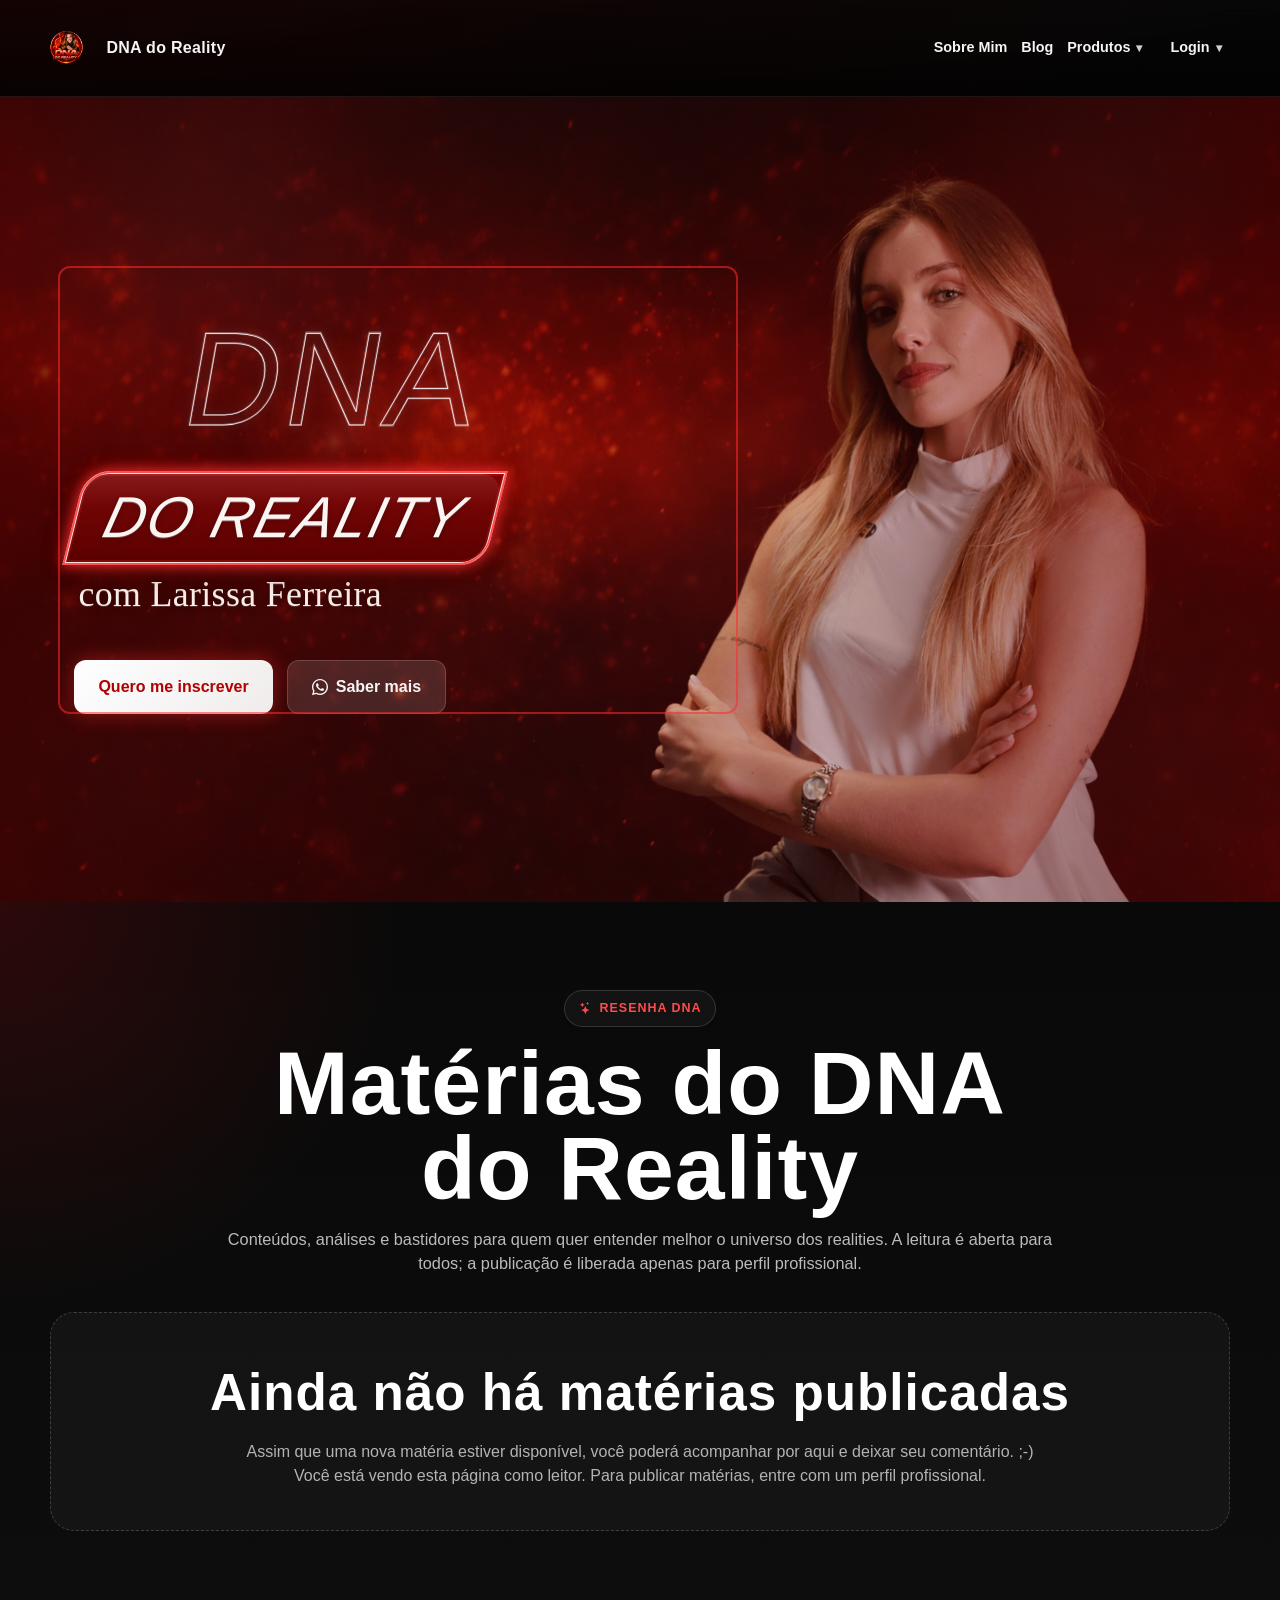
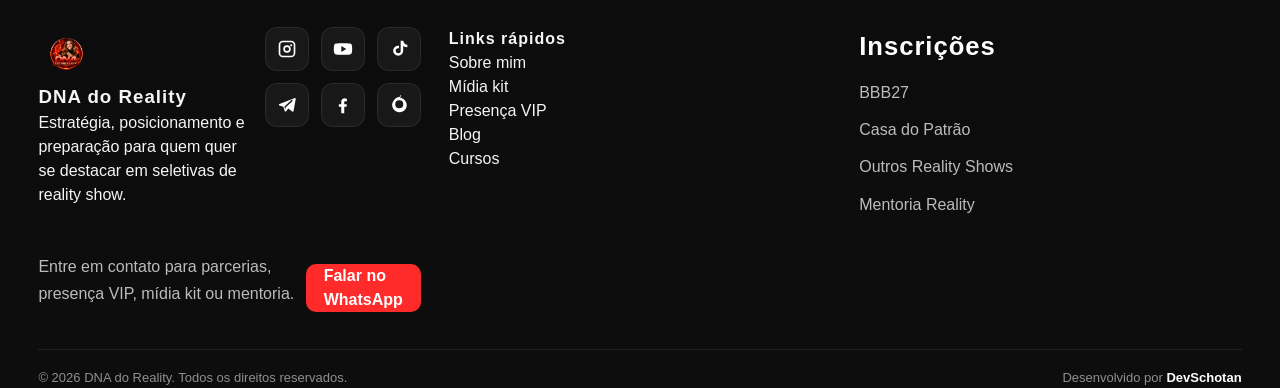
<file: blog.html>
<!DOCTYPE html>
<html lang="PT-BR">
<head>
    <meta charset="UTF-8">
    <meta name="viewport" content="width=device-width, initial-scale=1.0">
    <link rel="stylesheet" href="./css/styles.css">
    <link rel="stylesheet" href="./css/responsivo.css">
    <link rel="stylesheet" href="https://cdn.jsdelivr.net/npm/bootstrap-icons@1.10.5/font/bootstrap-icons.css">
    <link rel="shortcut icon" href="./img/logo.png" type="image/x-icon">
    <title>Resenha DNA</title>
</head>

<style>
/* =========================
   BLOG / MATÉRIAS DNA
   ========================= */
.blog-page {
  padding: 88px 0 96px;
  background:
    radial-gradient(circle at top left, rgba(229, 9, 20, 0.16), transparent 28%),
    linear-gradient(180deg, #090909 0%, #0d0d0d 100%);
}

.blog-page-header {
  max-width: 860px;
  margin: 0 auto 36px;
  text-align: center;
}

.blog-page-header .tag-blog {
  display: inline-flex;
  align-items: center;
  gap: 8px;
  margin-bottom: 14px;
  padding: 8px 14px;
  border: 1px solid rgba(255, 255, 255, 0.14);
  border-radius: 999px;
  color: #ff4b4b;
  background: rgba(255, 255, 255, 0.04);
  font-weight: 700;
  text-transform: uppercase;
  letter-spacing: 1px;
  font-size: 0.78rem;
}

.blog-page-header h1 {
  font-size: clamp(2.7rem, 7vw, 5.8rem);
  line-height: 0.95;
  margin-bottom: 16px;
  color: #fff;
}

.blog-page-header p {
  color: var(--text-muted, rgba(255,255,255,.72));
  font-size: 1.02rem;
}

.prof-editor-alert {
  display: none;
  max-width: 1180px;
  margin: 0 auto 24px;
  padding: 14px 18px;
  border: 1px solid rgba(255,255,255,.1);
  border-radius: 16px;
  background: rgba(255,255,255,.04);
  color: rgba(255,255,255,.78);
}

.prof-editor-alert.show {
  display: block;
}

.materia-editor {
  display: none;
  max-width: 1180px;
  margin: 0 auto 42px;
  padding: 24px;
  border: 1px solid rgba(255,255,255,.11);
  border-radius: 24px;
  background: linear-gradient(180deg, rgba(255,255,255,.07), rgba(255,255,255,.035));
  box-shadow: 0 24px 60px rgba(0,0,0,.35);
}

.materia-editor.show {
  display: block;
}

.materia-editor-top {
  display: flex;
  justify-content: space-between;
  gap: 20px;
  align-items: flex-start;
  margin-bottom: 22px;
}

.materia-editor h2 {
  font-size: clamp(2rem, 4vw, 3.4rem);
  line-height: 1;
  color: #fff;
}

.materia-editor p,
.materia-card p,
.comentario-card p {
  color: rgba(255,255,255,.72);
}

.editor-badge {
  padding: 8px 12px;
  border-radius: 999px;
  background: rgba(229,9,20,.16);
  color: #ff7474;
  font-size: .82rem;
  font-weight: 700;
  white-space: nowrap;
}

.editor-grid {
  display: grid;
  grid-template-columns: repeat(2, minmax(0, 1fr));
  gap: 16px;
}

.editor-field.full {
  grid-column: 1 / -1;
}

.editor-field label {
  display: block;
  margin-bottom: 8px;
  color: rgba(255,255,255,.82);
  font-weight: 700;
}

.editor-field input,
.editor-field textarea {
  width: 100%;
  padding: 14px 15px;
  border: 1px solid rgba(255,255,255,.13);
  border-radius: 14px;
  outline: none;
  color: #fff;
  background: rgba(0,0,0,.34);
}

.editor-field input::placeholder,
.editor-field textarea::placeholder {
  color: rgba(255,255,255,.42);
}

.editor-field textarea {
  min-height: 190px;
  resize: vertical;
}

.foto-upload-box {
  position: relative;
  display: flex;
  min-height: 150px;
  align-items: center;
  justify-content: center;
  text-align: center;
  padding: 20px;
  border: 1px dashed rgba(255,255,255,.28);
  border-radius: 18px;
  background: rgba(255,255,255,.035);
  cursor: pointer;
}

.foto-upload-box input {
  position: absolute;
  inset: 0;
  opacity: 0;
  cursor: pointer;
}

.foto-upload-box strong {
  display: block;
  color: #fff;
  margin-bottom: 4px;
}

.foto-preview-grid,
.materia-fotos {
  display: grid;
  grid-template-columns: repeat(auto-fit, minmax(130px, 1fr));
  gap: 12px;
  margin-top: 14px;
}

.foto-preview-grid img,
.materia-fotos img {
  width: 100%;
  height: 132px;
  object-fit: cover;
  border-radius: 16px;
  border: 1px solid rgba(255,255,255,.1);
}

.editor-actions {
  display: flex;
  flex-wrap: wrap;
  gap: 12px;
  margin-top: 20px;
}

.btn-danger-blog {
  background: rgba(255,255,255,.08);
  color: #fff;
  border: 1px solid rgba(255,255,255,.16);
}

.status-editor {
  margin-top: 14px;
  min-height: 24px;
  color: #ff7474;
  font-weight: 700;
}

.materias-layout {
  max-width: 1180px;
  margin: 0 auto;
  display: grid;
  grid-template-columns: minmax(0, 1fr);
  gap: 24px;
}

.materia-card {
  overflow: hidden;
  border: 1px solid rgba(255,255,255,.1);
  border-radius: 24px;
  background: rgba(255,255,255,.045);
  box-shadow: 0 20px 50px rgba(0,0,0,.25);
}

.materia-capa img {
  width: 100%;
  max-height: 430px;
  object-fit: cover;
}

.materia-body {
  padding: 24px;
}

.materia-meta {
  display: flex;
  flex-wrap: wrap;
  gap: 10px;
  margin-bottom: 12px;
}

.materia-meta span,
.materia-meta a {
  display: inline-flex;
  align-items: center;
  gap: 6px;
  padding: 7px 10px;
  border-radius: 999px;
  background: rgba(229,9,20,.16);
  color: #ff7474;
  font-size: .82rem;
  font-weight: 700;
}

.materia-body h2 {
  font-size: clamp(2rem, 4vw, 3.4rem);
  line-height: 1;
  color: #fff;
  margin-bottom: 8px;
}

.materia-subtitulo {
  margin-bottom: 16px;
  font-size: 1.06rem;
}

.materia-texto {
  white-space: pre-line;
  margin: 18px 0;
}

.materia-actions-prof {
  display: none;
  gap: 10px;
  margin: 18px 0 0;
}

.materia-actions-prof.show {
  display: flex;
}

.comentarios-area {
  margin-top: 22px;
  padding-top: 20px;
  border-top: 1px solid rgba(255,255,255,.08);
}

.comentarios-area h3 {
  color: #fff;
  margin-bottom: 14px;
  font-size: 1.4rem;
}

.comentario-form {
  display: grid;
  grid-template-columns: minmax(0, 1fr) auto;
  gap: 10px;
  margin-bottom: 16px;
}

.comentario-form input,
.comentario-form textarea {
  min-height: 48px;
  padding: 12px;
  border: 1px solid rgba(255,255,255,.12);
  border-radius: 12px;
  background: rgba(0,0,0,.3);
  color: #fff;
}

.comentario-form textarea {
  resize: vertical;
}

.comentarios-lista {
  display: grid;
  gap: 10px;
}

.comentario-login-aviso {
  margin-bottom: 16px;
  padding: 18px;
  border: 1px dashed rgba(255,255,255,.18);
  border-radius: 18px;
  background: rgba(255,255,255,.035);
  color: rgba(255,255,255,.72);
  text-align: center;
}

.comentario-login-aviso strong {
  display: block;
  margin-bottom: 4px;
  color: #fff;
}

.comentario-card {
  padding: 12px;
  border-radius: 14px;
  background: rgba(0,0,0,.22);
  border: 1px solid rgba(255,255,255,.08);
}

.comentario-card strong {
  color: #fff;
}

.empty-materias {
  padding: 42px 24px;
  text-align: center;
  border: 1px dashed rgba(255,255,255,.18);
  border-radius: 24px;
  background: rgba(255,255,255,.035);
}

.empty-materias h2 {
  color: #fff;
  font-size: clamp(2rem, 4vw, 3.2rem);
  margin-bottom: 8px;
}

.empty-materias p {
  color: rgba(255,255,255,.68);
}


/* CARDS DE MATÉRIAS - estilo YouTube */
.materias-cards-grid{
  display:grid;
  grid-template-columns:repeat(auto-fill,minmax(280px,360px));
  justify-content:flex-start;
  gap:34px 20px;
}
.materia-resumo-card{
  overflow:visible;
  border:0;
  border-radius:0;
  background:transparent;
  box-shadow:none;
  cursor:pointer;
  transition:transform .25s ease;
}
.materia-resumo-card:hover{
  transform:translateY(-3px);
}
.materia-resumo-card:hover .materia-resumo-thumb img{
  transform:scale(1.04);
}
.materia-resumo-thumb{
  position:relative;
  aspect-ratio:16/9;
  overflow:hidden;
  border-radius:14px;
  background:linear-gradient(135deg,rgba(229,9,20,.45),rgba(255,255,255,.05));
}
.materia-resumo-thumb img,
.materia-resumo-thumb iframe{
  width:100%;
  height:100%;
  object-fit:cover;
  border:0;
  transition:transform .25s ease;
}
.materia-resumo-play{
  position:absolute;
  inset:auto 14px 14px auto;
  width:46px;
  height:46px;
  display:grid;
  place-items:center;
  border-radius:50%;
  background:rgba(229,9,20,.92);
  color:#fff;
  box-shadow:0 0 22px rgba(229,9,20,.45);
}
.materia-resumo-body{
  padding:10px 2px 0;
}
.materia-resumo-body h2{
  color:#fff;
  font-family:"Poppins",sans-serif;
  font-size:1rem;
  line-height:1.35;
  margin-bottom:6px;
}
.materia-resumo-body p{
  color:rgba(255,255,255,.72);
}
.materia-resumo-meta{
  display:flex;
  flex-wrap:wrap;
  gap:8px;
  margin-bottom:12px;
}
.materia-resumo-meta span{
  display:inline-flex;
  align-items:center;
  gap:6px;
  padding:6px 9px;
  border-radius:999px;
  background:rgba(229,9,20,.16);
  color:#ff7474;
  font-size:.78rem;
  font-weight:700;
}
.materia-leitura-modal{
  position:fixed;
  inset:0;
  z-index:3000;
  display:none;
  padding:24px;
  background:rgba(0,0,0,.86);
  backdrop-filter:blur(10px);
  overflow:auto;
}
.materia-leitura-modal.show{
  display:block;
}
.materia-leitura-shell{
  max-width:1500px;
  margin:0 auto;
  display:grid;
  grid-template-columns:minmax(0,1fr) 360px;
  gap:18px;
}
.materia-leitura-main,
.materia-leitura-sidebar{
  border:1px solid rgba(255,255,255,.11);
  border-radius:22px;
  background:#0c0c0c;
  overflow:hidden;
}
.materia-leitura-topbar{
  position:sticky;
  top:0;
  z-index:2;
  display:flex;
  justify-content:space-between;
  align-items:center;
  gap:14px;
  padding:14px 18px;
  background:rgba(12,12,12,.96);
  border-bottom:1px solid rgba(255,255,255,.08);
}
.materia-leitura-topbar strong{
  color:#fff;
}
.fechar-materia{
  width:42px;
  height:42px;
  border:1px solid rgba(255,255,255,.12);
  border-radius:50%;
  background:rgba(255,255,255,.08);
  color:#fff;
  cursor:pointer;
  font-size:24px;
}
.materia-video-frame,
.materia-foto-frame{
  width:100%;
  aspect-ratio:16/9;
  background:#000;
}
.materia-video-frame iframe,
.materia-foto-frame img{
  width:100%;
  height:100%;
  border:0;
  object-fit:cover;
}
.materia-leitura-content{
  padding:22px;
}
.materia-leitura-content h1{
  color:#fff;
  font-size:clamp(2.4rem,5vw,4.6rem);
  line-height:.95;
  margin:12px 0 8px;
}
.materia-leitura-content .materia-subtitulo{
  color:rgba(255,255,255,.76);
  font-size:1.1rem;
}
.materia-leitura-content .materia-texto{
  color:rgba(255,255,255,.82);
  font-size:1.02rem;
  line-height:1.8;
}
.materia-leitura-sidebar{
  max-height:calc(100vh - 48px);
  overflow:auto;
}
.materia-leitura-sidebar h3{
  position:sticky;
  top:0;
  margin:0;
  padding:16px;
  background:#161616;
  color:#fff;
  border-bottom:1px solid rgba(255,255,255,.08);
}
.materia-sidebar-item{
  display:grid;
  grid-template-columns:120px 1fr;
  gap:10px;
  padding:12px;
  cursor:pointer;
  border-bottom:1px solid rgba(255,255,255,.07);
}
.materia-sidebar-item:hover,
.materia-sidebar-item.active{
  background:rgba(229,9,20,.16);
}
.materia-sidebar-item img{
  width:120px;
  height:72px;
  object-fit:cover;
  border-radius:10px;
}
.materia-sidebar-item strong{
  color:#fff;
  font-size:.92rem;
  line-height:1.25;
}
.materia-sidebar-item span{
  color:rgba(255,255,255,.58);
  font-size:.78rem;
}
@media(max-width:980px){
  .materia-leitura-shell{grid-template-columns:1fr;}
  .materia-leitura-sidebar{max-height:none;}
  .materias-cards-grid{grid-template-columns:repeat(auto-fill,minmax(240px,1fr));}
}

.foto-upload-info{
  display:flex;
  gap:14px;
  margin-top:14px;
  padding:14px 18px;
  border-radius:14px;
  background:rgba(255,255,255,.05);
  border:1px solid rgba(255,255,255,.08);
}
.foto-upload-info i{
  color:#ff4b4b;
  font-size:22px;
  margin-top:2px;
}
.foto-upload-info strong{
  display:block;
  color:#fff;
  margin-bottom:6px;
}
.foto-upload-info p{
  margin:0;
  color:rgba(255,255,255,.72);
  line-height:1.6;
}
.foto-upload-resumo{
  margin-top:10px;
  color:rgba(255,255,255,.68);
  font-size:.9rem;
}


/* OPÇÕES DE CAPA E INTERAÇÃO ENTRE USUÁRIOS */
.capa-choice-group{
  display:grid;
  grid-template-columns:repeat(auto-fit,minmax(230px,1fr));
  gap:12px;
  margin-bottom:14px;
}
.capa-choice{
  display:flex;
  gap:10px;
  align-items:flex-start;
  padding:14px;
  border:1px solid rgba(255,255,255,.12);
  border-radius:16px;
  background:rgba(255,255,255,.04);
  cursor:pointer;
}
.capa-choice input{width:auto;margin-top:4px;}
.capa-choice strong{display:block;color:#fff;margin-bottom:4px;}
.capa-choice small{color:rgba(255,255,255,.64);line-height:1.4;}
.capa-bloco{display:none;}
.capa-bloco.show{display:block;}
.materia-social-bar{
  display:flex;
  flex-wrap:wrap;
  gap:10px;
  margin:18px 0 12px;
}
.btn-social-blog{
  border:1px solid rgba(255,255,255,.14);
  border-radius:999px;
  padding:9px 12px;
  color:#fff;
  background:rgba(255,255,255,.06);
  cursor:pointer;
  font-weight:700;
}
.btn-social-blog.active{background:rgba(229,9,20,.22);color:#ff7474;}
.autor-box{
  display:flex;
  align-items:center;
  justify-content:space-between;
  gap:14px;
  margin:18px 0;
  padding:14px;
  border:1px solid rgba(255,255,255,.09);
  border-radius:16px;
  background:rgba(255,255,255,.04);
}
.autor-info{display:flex;align-items:center;gap:12px;}
.autor-avatar,
.comentario-avatar{
  width:42px;height:42px;border-radius:50%;object-fit:cover;
  background:rgba(255,255,255,.1);display:grid;place-items:center;color:#fff;font-weight:800;
}
.autor-info strong{display:block;color:#fff;}
.autor-info span{color:rgba(255,255,255,.58);font-size:.85rem;}
.comentario-header{display:flex;align-items:center;gap:10px;margin-bottom:8px;}
.comentario-actions{display:flex;flex-wrap:wrap;gap:8px;margin-top:8px;}
.respostas-lista{display:grid;gap:8px;margin:10px 0 0 52px;}
.resposta-card{padding:10px;border-radius:12px;background:rgba(255,255,255,.045);border:1px solid rgba(255,255,255,.07);}
.resposta-form{display:none;grid-template-columns:1fr auto;gap:8px;margin:10px 0 0 52px;}
.resposta-form.show{display:grid;}
.resposta-form input{padding:10px;border-radius:12px;border:1px solid rgba(255,255,255,.12);background:rgba(0,0,0,.28);color:#fff;}
.notificacoes-blog{
  margin-top:12px;padding:12px;border-radius:14px;background:rgba(229,9,20,.1);
  border:1px solid rgba(229,9,20,.18);color:#ffb1b1;
}

@media (max-width: 768px) {
  .blog-page {
    padding: 56px 0 72px;
  }

  .materia-editor {
    padding: 18px;
  }

  .materia-editor-top,
  .editor-grid {
    grid-template-columns: 1fr;
    flex-direction: column;
  }

  .comentario-form {
    grid-template-columns: 1fr;
  }

  .materia-body {
    padding: 18px;
  }
}

</style>
<body>
    
  <header class="site-header">
    <div class="video-banner" aria-hidden="true">
      <video autoplay muted loop playsinline preload="metadata">
        <source src="./video/banner.mp4" type="video/mp4">
        Seu navegador não suporta vídeo em HTML5.
      </video>
      <div class="video-overlay"></div>
    </div>

    <div class="container navbar-container">
      <a href="./index.html" class="brand" aria-label="Ir para a página inicial DNA do Reality">
        <img
          src="./img/logo.png"
          alt="Logo DNA do Reality - Larissa Ferreira"
          class="brand-logo"
          width="140"
          height="140"
        >
        <span class="brand-text">DNA do Reality</span>
      </a>

      <button
        class="menu-toggle"
        type="button"
        aria-label="Abrir menu de navegação"
        aria-controls="primary-navigation"
        aria-expanded="false"
      >
        <span></span>
        <span></span>
        <span></span>
      </button>

      <nav class="main-nav" aria-label="Navegação principal">
        <ul class="nav-links" id="primary-navigation">
          <li><a href="#sobre-mim" title="Conheça Larissa Ferreira e o DNA do Reality">Sobre Mim</a></li>
          <li><a href="#blog" title="Leia conteúdos e dicas sobre reality show">Blog</a></li>
        
        <li class="dropdown">
            <button class="dropdown-toggle" type="button" aria-expanded="false">
              Produtos
            </button>
            <ul class="dropdown-menu" >
              <li><a href="./bbb27.html" title="Dicas e preparação para inscrição no BBB27">Cursos do Zero a Seleção</a></li>
              <li><a href="./mentoria.html" title="Mentoria para seletivas de reality show">Mentoria Reality</a></li>
               <li><a href="./ebook.html" title="Mentoria para seletivas de reality show">E-book</a></li>
            </ul>
          </li>
          

          <li class="dropdown">
            <button class="dropdown-toggle" type="button" aria-expanded="false" style="display: none;">
              Inscrições Reality Show
            </button>
            <ul class="dropdown-menu">
              <li><a href="./bbb27.html" title="Dicas e preparação para inscrição no BBB27">BBB27</a></li>
              <li><a href="./patrao.html" title="Preparação para inscrição na Casa do Patrão">Casa do Patrão</a></li>
              <li><a href="./mentoria.html" title="Mentoria para seletivas de reality show">Mentoria Reality</a></li>
            </ul>
          </li>
  
<li class="dropdown">
 <button
  class="dropdown-toggle"
  type="button"
  id="btnLoginHeader">
  Login
</button>

  <ul class="dropdown-menu login-dropdown">
    <li class="login-box">
      <input type="email" id="loginEmail" placeholder="Email ou login">
      <input type="password" id="loginSenha" placeholder="Senha">

      <button type="button" class="btn btn-primary" id="btnLogin">
        Entrar
      </button>

      <a href="#" class="login-link" id="abrirCadastro">
        Cadastrar
      </a>
    </li>
  </ul>
</li>
            
        </ul>
      </nav>
    </div>
  </header>

  <main>
    <!--banner-->
 <section class="banner bbb27-hero" aria-labelledby="banner-title">
  <div class="container banner-container">
    <div class="banner-content">

<div class="dna-svg-wrap" aria-label="DNA">
  <svg class="dna-svg" viewBox="0 0 900 320" xmlns="http://www.w3.org/2000/svg">
    <defs>
      <mask id="dnaTextMask">
        <rect width="100%" height="100%" fill="black"></rect>
        <text
          x="50%"
          y="56%"
          text-anchor="middle"
          dominant-baseline="middle"
          class="dna-svg-text-mask"
        >
          DNA
        </text>
      </mask>
    </defs>

    <!-- vídeo dentro das letras -->
    <foreignObject width="100%" height="100%" mask="url(#dnaTextMask)">
      <video class="dna-svg-video" autoplay muted loop playsinline preload="auto">
        <source src="./video/banner.mp4" type="video/mp4" />
      </video>
    </foreignObject>

    <!-- borda branca -->
    <text
      x="50%"
      y="56%"
      text-anchor="middle"
      dominant-baseline="middle"
      class="dna-svg-text-stroke"
    >
      DNA
    </text>

    <!-- brilho suave -->
    <text
      x="50%"
      y="56%"
      text-anchor="middle"
      dominant-baseline="middle"
      class="dna-svg-text-glow"
    >
      DNA
    </text>
  </svg>
</div>

      <p class="subtitle">DO REALITY</p>
      <p class="subtitle1">com Larissa Ferreira</p>

      <div class="banner-actions">
        <a href="#" class="btn btn-primary">Quero me inscrever</a>
        <a
          href="https://wa.me/5511999999999?text=Olá,%20quero%20saber%20mais%20sobre%20a%20preparação%20para%20o%20BBB27"
          class="btn btn-secondary"
          target="_blank"
          rel="noopener noreferrer"
        >
          <i class="bi bi-whatsapp" aria-hidden="true"></i>
          <span>Saber mais</span>
        </a>
      </div>
    </div>
  </div>
</section>

<!-- BLOG / MATÉRIAS -->
<section class="blog-page" id="blog-materias">
  <div class="container">
    <div class="blog-page-header">
      <span class="tag-blog"><i class="bi bi-stars"></i> Resenha DNA</span>
      <h1>Matérias do DNA do Reality</h1>
      <p>
        Conteúdos, análises e bastidores para quem quer entender melhor o universo dos realities.
        A leitura é aberta para todos; a publicação é liberada apenas para perfil profissional.
      </p>
    </div>

    <div class="prof-editor-alert" id="avisoPerfilComum">
      Você está vendo esta página como leitor. Para publicar matérias, entre com um perfil profissional.
    </div>

    <!-- Editor visível somente para profissional/admin -->
    <section class="materia-editor" id="editorMateria" aria-labelledby="editorMateriaTitulo">
      <div class="materia-editor-top">
        <div>
          <h2 id="editorMateriaTitulo">Nova matéria</h2>
          <p>Preencha os campos, anexe fotos e publique. Após a publicação, os leitores poderão visualizar a matéria e comentar.</p>
        </div>
        <span class="editor-badge">Acesso profissional</span>
      </div>

      <form id="formMateria">
        <input type="hidden" id="materiaId">

        <div class="editor-grid">
          <div class="editor-field">
            <label for="materiaTitulo">Título</label>
            <input type="text" id="materiaTitulo" placeholder="Digite o título da matéria" required>
          </div>

          <div class="editor-field">
            <label for="materiaSubtitulo">Subtítulo</label>
            <input type="text" id="materiaSubtitulo" placeholder="Digite o subtítulo">
          </div>

          <div class="editor-field">
            <label for="materiaVideo">Link para vídeo</label>
            <input type="url" id="materiaVideo" placeholder="https://youtube.com/...">
          </div>

          <div class="editor-field">
            <label for="materiaMusica">Música</label>
            <input type="text" id="materiaMusica" placeholder="Nome da música ou trilha usada">
          </div>

          <div class="editor-field full">
            <label for="materiaConteudo">Conteúdo da matéria</label>
            <textarea id="materiaConteudo" placeholder="Escreva a matéria completa aqui..." required></textarea>
          </div>

          <div class="editor-field full">
            <label>Capa da matéria</label>
            <div class="capa-choice-group">
              <label class="capa-choice">
                <input type="radio" name="tipoCapaMateria" id="capaYoutube" value="youtube" checked>
                <span>
                  <strong>Usar capa do YouTube</strong>
                  <small>Se houver link de vídeo, a miniatura do YouTube será usada automaticamente.</small>
                </span>
              </label>

              <label class="capa-choice">
                <input type="radio" name="tipoCapaMateria" id="capaPersonalizada" value="foto">
                <span>
                  <strong>Escolher foto personalizada</strong>
                  <small>A profissional escolhe uma imagem própria para aparecer no card da matéria.</small>
                </span>
              </label>
            </div>

            <div class="capa-bloco" id="blocoUploadCapa">
              <label class="foto-upload-box" for="materiaFotos">
                <input type="file" id="materiaFotos" accept="image/jpeg,image/png,image/webp" multiple>
                <span>
                  <strong>Clique para anexar fotos</strong>
                  <small>A primeira imagem será a capa. As outras aparecem dentro da matéria.</small>
                </span>
              </label>
              <div class="foto-upload-info">
                <i class="bi bi-info-circle"></i>
                <div>
                  <strong>Tamanho seguro para fotos</strong>
                  <p>
                    Até <strong>5 MB</strong> por foto · Até <strong>20 MB</strong> por matéria · Recomendado: <strong>1920 × 1080 px</strong> ou superior.
                  </p>
                  <div class="foto-upload-resumo" id="resumoFotos">Nenhuma foto selecionada.</div>
                </div>
              </div>
              <div class="foto-preview-grid" id="previewFotos"></div>
            </div>
          </div>
        </div>

        <div class="editor-actions">
          <button type="submit" class="btn btn-primary" id="btnSalvarMateria">Publicar matéria</button>
          <button type="button" class="btn btn-danger-blog" id="btnLimparMateria">Limpar campos</button>
        </div>

        <p class="status-editor" id="statusMateria"></p>
      </form>
    </section>

    <!-- Lista pública de matérias -->
    <section class="materias-layout" id="listaMaterias" aria-live="polite"></section>
  </div>
</section>
<!--rodape-->
<footer class="footer">
  <div class="container">
    <div class="footer-grid">

      <div class="footer-col footer-brand">
        <a href="./index.html" class="footer-logo-wrap" aria-label="Página inicial DNA do Reality">
          <img src="./img/logo.png" alt="Logo DNA do Reality" class="footer-logo">
          <div>
            <h3 class="logo">DNA do Reality</h3>
            <p class="footer-brand-text">
              Estratégia, posicionamento e preparação para quem quer se destacar em seletivas de reality show.
            </p>
          </div>
        </a>

        <div class="footer-socials">
          <a href="https://www.instagram.com/dnadoreality/" target="_blank" rel="noopener noreferrer" aria-label="Instagram" class="social-link instagram">
            <svg viewBox="0 0 24 24" aria-hidden="true">
              <path d="M7 2h10a5 5 0 0 1 5 5v10a5 5 0 0 1-5 5H7a5 5 0 0 1-5-5V7a5 5 0 0 1 5-5Zm0 2a3 3 0 0 0-3 3v10a3 3 0 0 0 3 3h10a3 3 0 0 0 3-3V7a3 3 0 0 0-3-3H7Zm5 3.5A4.5 4.5 0 1 1 7.5 12 4.5 4.5 0 0 1 12 7.5Zm0 2A2.5 2.5 0 1 0 14.5 12 2.5 2.5 0 0 0 12 9.5Zm5-3.25a1.25 1.25 0 1 1-1.25 1.25A1.25 1.25 0 0 1 17 6.25Z"/>
            </svg>
          </a>

          <a href="https://www.youtube.com/watch?v=8px-K0f1F7k" target="_blank" rel="noopener noreferrer" aria-label="YouTube" class="social-link youtube">
            <svg viewBox="0 0 24 24" aria-hidden="true">
              <path d="M23 12s0-3.07-.39-4.55a2.9 2.9 0 0 0-2.06-2.06C19.07 5 12 5 12 5s-7.07 0-8.55.39A2.9 2.9 0 0 0 1.39 7.45C1 8.93 1 12 1 12s0 3.07.39 4.55a2.9 2.9 0 0 0 2.06 2.06C4.93 19 12 19 12 19s7.07 0 8.55-.39a2.9 2.9 0 0 0 2.06-2.06C23 15.07 23 12 23 12ZM10 15.5v-7l6 3.5-6 3.5Z"/>
            </svg>
          </a>

          <a href="https://www.tiktok.com/@dnadoreality" target="_blank" rel="noopener noreferrer" aria-label="TikTok" class="social-link tiktok">
            <svg viewBox="0 0 24 24" aria-hidden="true">
              <path d="M14 2h3.09A5.91 5.91 0 0 0 22 6.91V10a9 9 0 0 1-5-1.53V14a6 6 0 1 1-6-6 6.6 6.6 0 0 1 1 .08v3.13a2.9 2.9 0 0 0-1-.17A3 3 0 1 0 14 14V2Z"/>
            </svg>
          </a>

          <a href="https://web.telegram.org/k/" target="_blank" rel="noopener noreferrer" aria-label="Telegram" class="social-link telegram">
            <svg viewBox="0 0 24 24" aria-hidden="true">
              <path d="M21.5 3.5 2.9 10.68a1 1 0 0 0 .06 1.88l4.58 1.53 1.72 5.13a1 1 0 0 0 1.79.23l2.45-3.19 4.8 3.52a1 1 0 0 0 1.58-.61L22.5 4.5a1 1 0 0 0-1-1Zm-3.15 4.05-8.1 7.44-.34 2.48-1.16-3.47 9.6-8.8Z"/>
            </svg>
          </a>

          <a href="https://www.facebook.com/larissaferreiraof" target="_blank" rel="noopener noreferrer" aria-label="Facebook" class="social-link facebook">
            <svg viewBox="0 0 24 24" aria-hidden="true">
              <path d="M13.5 22v-8h2.7l.4-3h-3.1V9.08c0-.87.25-1.46 1.49-1.46H16.7V4.94A23.1 23.1 0 0 0 14.15 4C11.63 4 9.9 5.54 9.9 8.36V11H7v3h2.9v8Z"/>
            </svg>
          </a>

          <a href="https://hotmart.com/pt-br" target="_blank" rel="noopener noreferrer" aria-label="Hotmart" class="social-link hotmart">
            <svg viewBox="0 0 24 24" aria-hidden="true">
              <path d="M13.4 2.2c-2.83.19-5.68 1.76-7.46 4.12C4.2 8.65 3.6 10.52 3.8 12.5c.4 4.27 3.94 7.76 8.22 8.1 2.78.22 5.05-.6 6.9-2.52 1.86-1.92 2.57-4.16 2.3-6.94-.4-4.02-3.71-7.3-7.78-7.94-.01-.34.08-.68.3-.98.2-.28.43-.52.7-.75.2-.16.27-.43.17-.67-.1-.24-.35-.39-.61-.38-.2.01-.4.03-.6.05Zm-1.1 4.05a4.82 4.82 0 1 1 0 9.64 4.82 4.82 0 0 1 0-9.64Z"/>
            </svg>
          </a>
        </div>
      </div>

      <div class="footer-col3">
        <h4>Links rápidos</h4>
        <ul>
          <li><a href="#sobre-mim">Sobre mim</a></li>
          <li><a href="#midia-kit">Mídia kit</a></li>
          <li><a href="#presenca-vip">Presença VIP</a></li>
          <li><a href="#blog">Blog</a></li>
          <li><a href="#cursos">Cursos</a></li>
        </ul>
      </div>

      <div class="footer-col1">
        <h4>Inscrições</h4>
        <ul>
          <li><a href="./bbb27-inscricao.html">BBB27</a></li>
          <li><a href="./casa-do-patrao.html">Casa do Patrão</a></li>
          <li><a href="./outros-reality-shows.html">Outros Reality Shows</a></li>
          <li><a href="./mentoria-reality.html">Mentoria Reality</a></li>
        </ul>
      </div>

      <div class="footer-col2">
        <p class="footer-contact-text">
          Entre em contato para parcerias, presença VIP, mídia kit ou mentoria.
        </p>

        <a
          href="https://wa.me/5511999999999?text=Olá,%20quero%20saber%20mais%20sobre%20o%20DNA%20do%20Reality"
          class="btn-footer"
          target="_blank"
          rel="noopener noreferrer"
        >
          Falar no WhatsApp
        </a>
      </div>
    </div>

    <div class="footer-bottom">
      <p>© 2026 DNA do Reality. Todos os direitos reservados.</p>
      <span>Desenvolvido por <strong><a href="https://devschotan.com" target="_blank" rel="noopener noreferrer">DevSchotan</a></strong></span>
    </div>
  </div>
</footer>


<!--cadastro-->
<section id="cadastroModal" class="cadastro-modal">
  <div class="cadastro-box">
    <button type="button" class="fechar-cadastro" id="fecharCadastro">×</button>

    <h3>Cadastro DNA do Reality</h3>

    <form id="cadastroForm">
      <input type="text" id="cadastroNome" placeholder="Seu nome" required>

      <input type="text" id="cadastroCpf" placeholder="Seu CPF" maxlength="11" required>

      <input type="date" id="cadastroNascimento" required>

      <input type="email" id="cadastroEmail" placeholder="Seu email" required>

      <input type="tel" id="cadastroTelefone" placeholder="Seu telefone" maxlength="11" required>

      <input type="password" id="cadastroSenha" placeholder="Sua senha" required>

      <input type="password" id="cadastroConfirmarSenha" placeholder="Confirmar senha" required>

      <button type="submit" class="btn btn-primary btn-cadastro">
        Criar conta
      </button>

      <button type="button" class="btn-google" id="loginGoogle">
        <svg viewBox="0 0 48 48" aria-hidden="true">
          <path fill="#EA4335" d="M24 9.5c3.54 0 6.71 1.22 9.21 3.6l6.85-6.85C35.9 2.38 30.47 0 24 0 14.62 0 6.51 5.38 2.56 13.22l7.98 6.19C12.43 13.72 17.74 9.5 24 9.5z"/>
          <path fill="#4285F4" d="M46.98 24.55c0-1.57-.15-3.09-.38-4.55H24v9.02h12.94c-.58 2.96-2.26 5.48-4.78 7.18l7.73 6c4.51-4.18 7.09-10.36 7.09-17.65z"/>
          <path fill="#FBBC05" d="M10.53 28.59A14.4 14.4 0 0 1 9.5 24c0-1.59.27-3.14.76-4.59l-7.98-6.19A23.94 23.94 0 0 0 0 24c0 3.85.92 7.48 2.56 10.78l7.97-6.19z"/>
          <path fill="#34A853" d="M24 48c6.48 0 11.93-2.13 15.9-5.81l-7.73-6c-2.15 1.45-4.92 2.3-8.17 2.3-6.26 0-11.57-4.22-13.47-9.91l-7.98 6.19C6.51 42.62 14.62 48 24 48z"/>
        </svg>
        Continuar com Google
      </button>

      <p id="cadastroStatus"></p>
    </form>
  </div>
</section>

<!--area do aluno-->
<section id="areaAluno" class="area-aluno">
  <div class="area-aluno-card area-aluno-premium">
    <aside class="area-aluno-menu">
      <h3>Área do aluno DNA do Reality</h3>

      <button class="aluno-tab active" data-tab="agenda">Agendamento</button>
      <button class="aluno-tab" data-tab="cursos">Cursos</button>
      <button class="aluno-tab aluno-tab-club" data-tab="clubdna">
        Club DNA
        <span>recomendado</span>
      </button>
    </aside>

    <div class="area-aluno-content">

      <div class="aluno-panel active" id="agenda">
        <h2>Agendamento</h2>
        <p>Organize seus encontros, mentorias e acompanhamentos estratégicos.</p>

        <div class="agenda-box">
          <div>
            <h4>Próxima reunião</h4>
            <p id="agendaResumo">Nenhum horário agendado ainda.</p>
          </div>

          <button class="btn btn-primary" id="abrirAgenda">
            Agendar horário
          </button>
        </div>
      </div>

      <div class="aluno-panel" id="cursos">
        <h2>Meus cursos</h2>
        <p>Continue sua preparação com os cursos liberados na sua conta.</p>

        <div id="listaCursos"></div>
      </div>

      <div class="aluno-panel" id="clubdna">

  <div class="club-hero">

    <div class="club-hero-content">

      <span class="club-badge">
        ACOMPANHAMENTO CONTÍNUO
      </span>

      <h2>Club DNA</h2>

      <p>
        O curso te mostra o caminho.
        O Club DNA garante que você não caminhe sozinho.
      </p>

      <div class="club-benefits-grid">

        <div class="club-benefit-card">
          <h4>Reuniões Semanais</h4>
          <p>Correções e direcionamentos constantes.</p>
        </div>

        <div class="club-benefit-card">
          <h4>Análise Estratégica</h4>
          <p>Ajustes de narrativa e posicionamento.</p>
        </div>

        <div class="club-benefit-card">
          <h4>Grupo Exclusivo</h4>
          <p>Networking com outros candidatos.</p>
        </div>

      </div>

      <button
        id="btnAbrirClubOferta"
        class="btn btn-primary">
        Quero participar
      </button>

    </div>

  </div>

  <div id="clubStatus"></div>

</div>


    </div>
  </div>
</section>

<div id="clubModal" class="club-modal">
  <div class="club-modal-content club-modal-premium">
    <button id="fecharClubModal" class="club-close" type="button">
      ×
    </button>

    <span class="club-tag">PLANO MENSAL RECOMENDADO</span>

    <h2>Entre para o Club DNA</h2>

    <p>
      Quem quer se destacar em seletiva não pode depender só de uma aula isolada.
      O Club DNA foi criado para manter sua preparação viva, com acompanhamento,
      encontros e direção estratégica todos os meses.
    </p>

    <div class="club-beneficios">
      <div class="beneficio">
        <svg class="beneficio-icon" viewBox="0 0 24 24" aria-hidden="true">
          <path d="M8 2v3M16 2v3M3 9h18M5 5h14a2 2 0 0 1 2 2v12a2 2 0 0 1-2 2H5a2 2 0 0 1-2-2V7a2 2 0 0 1 2-2z"
            fill="none" stroke="currentColor" stroke-width="2" stroke-linecap="round"/>
        </svg>
        <span>Encontros semanais de acompanhamento</span>
      </div>

      <div class="beneficio">
        <svg class="beneficio-icon" viewBox="0 0 24 24" aria-hidden="true">
          <path d="M17 21v-2a4 4 0 0 0-4-4H5a4 4 0 0 0-4 4v2M9 11a4 4 0 1 0 0-8 4 4 0 0 0 0 8zM23 21v-2a4 4 0 0 0-3-3.87M16 3.13a4 4 0 0 1 0 7.75"
            fill="none" stroke="currentColor" stroke-width="2" stroke-linecap="round"/>
        </svg>
        <span>Comunidade com alunos no mesmo processo</span>
      </div>

      <div class="beneficio">
        <svg class="beneficio-icon" viewBox="0 0 24 24" aria-hidden="true">
          <path d="M8 5v14l11-7z"
            fill="none" stroke="currentColor" stroke-width="2" stroke-linejoin="round"/>
        </svg>
        <span>Conteúdos extras e direcionamentos VIP</span>
      </div>

      <div class="beneficio">
        <svg class="beneficio-icon" viewBox="0 0 24 24" aria-hidden="true">
          <path d="M20 12v10H4V12M2 7h20v5H2zM12 22V7M12 7H7.5a2.5 2.5 0 1 1 2.5-2.5C10 6 12 7 12 7zM12 7h4.5A2.5 2.5 0 1 0 14 4.5C14 6 12 7 12 7z"
            fill="none" stroke="currentColor" stroke-width="2" stroke-linecap="round"/>
        </svg>
        <span>Promoções e condições exclusivas</span>
      </div>

      <div class="beneficio">
        <svg class="beneficio-icon" viewBox="0 0 24 24" aria-hidden="true">
          <path d="M3 7l5 5 4-8 4 8 5-5-2 13H5L3 7z"
            fill="none" stroke="currentColor" stroke-width="2" stroke-linejoin="round"/>
        </svg>
        <span>Prioridade para mentorias e análises</span>
      </div>
    </div>

    <div class="club-preco">
      <span>Plano mensal</span>
      <strong>R$ 29,90</strong>
      <small>Cancele quando quiser.</small>
    </div>

    <button class="btn btn-primary" type="button" id="btnAssinarClub">
      Ativar meu Club DNA agora
    </button>
  </div>
</div>


<!-- AREA PROFISSIONAL / ADMINISTRATIVO -->
<section id="areaProfissional" class="area-profissional">

  <aside class="prof-menu">
    <h2>Painel Administrativo</h2>

    <button class="prof-tab active" type="button" data-tab="visaoGeral">
      Visão Geral
    </button>

    <button class="prof-tab" type="button" data-tab="usuarios">
      Usuários
    </button>

    <button class="prof-tab" type="button" data-tab="financeiro">
      Financeiro
    </button>

    <button class="prof-tab" type="button" data-tab="agendaProf">
      Agenda
    </button>

    <button class="prof-tab" type="button" data-tab="cursosProf">
      Cursos
    </button>

    <button class="prof-tab" type="button" data-tab="blogProf">
      Blog
    </button>

    <button class="prof-tab" type="button" data-tab="site">
      Site
    </button>

    <button class="prof-tab" type="button" data-tab="configuracoes">
      Configurações
    </button>

    <button id="fecharPainelProfissional" type="button">
      Fechar painel
    </button>

    <button id="logoutProfissional" type="button">
      Sair
    </button>
  </aside>

  <div class="prof-content">

    <!-- VISÃO GERAL -->
    <div class="prof-panel active" id="visaoGeral">
      <h2>Visão geral do negócio</h2>
      <p>Junho 2026 · atualizado agora</p>

      <div class="cards-resumo">
        <div class="resumo-card">
          <span>Total de usuários</span>
          <strong id="dashTotalUsuarios">0</strong>
          <small>base cadastrada</small>
        </div>

        <div class="resumo-card">
          <span>Ativos</span>
          <strong id="dashUsuariosAtivos">0</strong>
          <small>assinantes ou alunos ativos</small>
        </div>

        <div class="resumo-card">
          <span>Inativos</span>
          <strong id="dashUsuariosInativos">0</strong>
          <small>precisam de reativação</small>
        </div>

        <div class="resumo-card">
          <span>Club DNA</span>
          <strong id="dashClubDNA">0</strong>
          <small>membros ativos</small>
        </div>
      </div>

      <div class="cards-resumo">
        <div class="resumo-card">
          <span>MRR</span>
          <strong>R$ 2.400</strong>
          <small>receita mensal recorrente</small>
        </div>

        <div class="resumo-card">
          <span>ARR</span>
          <strong>R$ 28.800</strong>
          <small>projeção anual</small>
        </div>

        <div class="resumo-card">
          <span>Ticket médio</span>
          <strong>R$ 197</strong>
          <small>por cliente</small>
        </div>

        <div class="resumo-card">
          <span>Churn</span>
          <strong>12%</strong>
          <small>meta: abaixo de 5%</small>
        </div>
      </div>
    </div>

    <!-- USUÁRIOS -->
    <div class="prof-panel" id="usuarios">
      <h2>Alunos cadastrados</h2>

      <div class="cards-resumo">
        <div class="resumo-card">
          <span>Total</span>
          <strong id="totalUsuarios">0</strong>
        </div>

        <div class="resumo-card">
          <span>Ativos</span>
          <strong id="usuariosAtivos">0</strong>
        </div>

        <div class="resumo-card">
          <span>Inativos</span>
          <strong id="usuariosInativos">0</strong>
        </div>

        <div class="resumo-card">
          <span>Club DNA</span>
          <strong id="usuariosClubDNA">0</strong>
        </div>
      </div>

      <div class="busca-usuarios">
        <input
          type="text"
          id="buscarUsuario"
          placeholder="Pesquisar por nome, email ou telefone..."
        >

        <svg class="busca-icon" viewBox="0 0 24 24" aria-hidden="true">
          <circle cx="11" cy="11" r="7" fill="none" stroke="currentColor" stroke-width="2"/>
          <path d="M20 20L17 17" fill="none" stroke="currentColor" stroke-width="2" stroke-linecap="round"/>
        </svg>
      </div>

      <div id="listaUsuarios"></div>
    </div>

    <!-- FINANCEIRO -->
    <div class="prof-panel" id="financeiro">
      <h2>Financeiro</h2>
      <p>Junho 2026 · visão do gestor</p>

      <div class="cards-resumo">
        <div class="resumo-card">
          <span>MRR</span>
          <strong>R$ 2.400</strong>
          <small>↑ 8% vs maio</small>
        </div>

        <div class="resumo-card">
          <span>ARR</span>
          <strong>R$ 28.800</strong>
          <small>projetado</small>
        </div>

        <div class="resumo-card">
          <span>Ticket médio</span>
          <strong>R$ 197</strong>
          <small>por assinante</small>
        </div>

        <div class="resumo-card">
          <span>LTV médio</span>
          <strong>R$ 1.182</strong>
          <small>6 meses médio</small>
        </div>

        <div class="resumo-card">
          <span>Churn</span>
          <strong>12%</strong>
          <small>meta: &lt; 5%</small>
        </div>
      </div>

      <div class="financeiro-grid">
        <div class="prof-card">
          <h4>MRR — Histórico</h4>
          <p>Últimos 6 meses</p>

          <div class="grafico-barras">
            <div style="height:45%"><span>jan</span></div>
            <div style="height:52%"><span>fev</span></div>
            <div style="height:50%"><span>mar</span></div>
            <div style="height:62%"><span>abr</span></div>
            <div style="height:70%"><span>mai</span></div>
            <div style="height:88%"><span>jun</span></div>
          </div>
        </div>

        <div class="prof-card">
          <h4>Mix de receita</h4>
          <p><strong>Club DNA:</strong> 78% · R$ 1.872</p>
          <p><strong>Avulso:</strong> 22% · R$ 528</p>
          <hr>
          <p><strong>Novos vs cancelados:</strong> +2 novos · -1 cancelado</p>
        </div>

        <div class="prof-card">
          <h4>DRE simplificado</h4>
          <p>Receita Club DNA: <strong>R$ 1.872</strong></p>
          <p>Receita avulso: <strong>R$ 528</strong></p>
          <p>Receita bruta: <strong>R$ 2.400</strong></p>
        </div>

        <div class="prof-card">
          <h4>Projeção de caixa</h4>
          <p>Julho 2026: <strong>R$ 2.400</strong></p>
          <p>Agosto 2026: <strong>R$ 2.100</strong></p>
          <p>Setembro 2026: <strong>R$ 1.900</strong></p>
        </div>
      </div>
    </div>

    <!-- AGENDA -->
    <div class="prof-panel" id="agendaProf">
      <h2>Agenda de Mentorados</h2>
      <div id="agendaMentorias"></div>
    </div>

    <!-- CURSOS -->
    <div class="prof-panel" id="cursosProf">
      <h2>Gerenciamento de Cursos</h2>
      <p>Adicione, edite, remova e altere a ordem dos cursos exibidos no site.</p>
      <div id="gerenciarCursos"></div>
    </div>

    <!-- BLOG -->
    <div class="prof-panel" id="blogProf">
      <h2>Gerenciamento do Blog</h2>
      <p>Crie, edite e publique conteúdos do blog.</p>

      <div class="prof-card">
        <h4>Novo artigo</h4>

        <div class="editor-site-grid">
          <input type="text" id="blogTitulo" placeholder="Título do artigo">
          <input type="text" id="blogCategoria" placeholder="Categoria. Ex: Estratégia">
          <textarea id="blogResumo" rows="4" placeholder="Resumo do artigo"></textarea>
          <textarea id="blogConteudo" rows="7" placeholder="Conteúdo completo"></textarea>

          <button type="button" class="btn-prof">
            Salvar artigo
          </button>
        </div>
      </div>
    </div>

    <!-- SITE -->
    <div class="prof-panel" id="site">
      <h2>Edição do Site</h2>
      <p>Escolha a seção e edite textos, imagens e botões. O rodapé fica intacto.</p>
      <div id="editorSite"></div>
    </div>

    <!-- CONFIGURAÇÕES -->
    <div class="prof-panel" id="configuracoes">
      <h2>Configurações</h2>
      <p>Configure contatos, redes sociais, integrações e dados globais.</p>

      <div class="prof-card">
        <h4>Informações principais</h4>

        <div class="editor-site-grid">
          <input type="text" placeholder="WhatsApp principal">
          <input type="text" placeholder="Instagram">
          <input type="text" placeholder="TikTok">
          <input type="text" placeholder="YouTube">
          <input type="text" placeholder="Email de contato">
          <input type="text" placeholder="Link Hotmart / Checkout">
        </div>
      </div>
    </div>

  </div>

</section>

 
<script>
/* =====================================================
   BLOG DNA - PRONTO PARA FIREBASE
   - Agora funciona em teste local com localStorage.
   - Quando integrar Firebase, troque as funções do blogRepository
     por Firestore + Storage sem alterar a tela.
   ===================================================== */
const STORAGE_MATERIAS_DNA = "materiasDNA";
const STORAGE_RELACOES_DNA = "relacoesUsuariosDNA";
const STORAGE_NOTIFICACOES_DNA = "notificacoesDNA";
let fotosSelecionadasMateria = [];

const blogRepository = {
  async listarMaterias() {
    return JSON.parse(localStorage.getItem(STORAGE_MATERIAS_DNA) || "[]");
    // Firebase futuro:
    // const snap = await getDocs(query(collection(db, "materias"), orderBy("criadoEm", "desc")));
    // return snap.docs.map((doc) => ({ id: doc.id, ...doc.data() }));
  },
  async salvarMaterias(materias) {
    localStorage.setItem(STORAGE_MATERIAS_DNA, JSON.stringify(materias));
    // Firebase futuro: usar setDoc/addDoc em materias/{id}
  },
  async salvarImagemLocal(arquivo) {
    return new Promise((resolve) => {
      const reader = new FileReader();
      reader.onload = () => resolve(reader.result);
      reader.readAsDataURL(arquivo);
    });
    // Firebase futuro:
    // const refImg = ref(storage, `materias/${crypto.randomUUID()}-${arquivo.name}`);
    // await uploadBytes(refImg, arquivo);
    // return await getDownloadURL(refImg);
  }
};

function usuarioEhProfissional() {
  const painel = JSON.parse(localStorage.getItem("painelLogado") || "null");
  return painel && ["profissional", "admin"].includes(painel.perfil);
}

function obterUsuarioLogadoComentario() {
  const painel = JSON.parse(localStorage.getItem("painelLogado") || "null");
  const usuario = JSON.parse(localStorage.getItem("usuarioDNA") || "null");
  const logado = painel || usuario;
  if (!logado) return null;
  return {
    uid: logado.uid || logado.email || logado.cpf || "usuario-local",
    nome: logado.nome || logado.email || "Leitor",
    foto: logado.foto || logado.photoURL || "",
    perfil: logado.perfil || "leitor"
  };
}

function obterRelacoes() {
  return JSON.parse(localStorage.getItem(STORAGE_RELACOES_DNA) || "{}");
}

function salvarRelacoes(relacoes) {
  localStorage.setItem(STORAGE_RELACOES_DNA, JSON.stringify(relacoes));
}

function obterMaterias() {
  return JSON.parse(localStorage.getItem(STORAGE_MATERIAS_DNA) || "[]");
}

function salvarMaterias(materias) {
  localStorage.setItem(STORAGE_MATERIAS_DNA, JSON.stringify(materias));
}

function limparTexto(valor = "") {
  return String(valor)
    .replaceAll("&", "&amp;")
    .replaceAll("<", "&lt;")
    .replaceAll(">", "&gt;")
    .replaceAll('"', "&quot;")
    .replaceAll("'", "&#039;");
}

function avatarUsuario(usuario) {
  if (usuario?.foto) return `<img class="autor-avatar" src="${limparTexto(usuario.foto)}" alt="Foto de ${limparTexto(usuario.nome)}">`;
  return `<span class="autor-avatar">${limparTexto((usuario?.nome || "U").charAt(0).toUpperCase())}</span>`;
}

function configurarPermissaoMateria() {
  const editor = document.getElementById("editorMateria");
  const aviso = document.getElementById("avisoPerfilComum");
  if (usuarioEhProfissional()) editor?.classList.add("show");
  else editor?.classList.remove("show");
  aviso?.classList.remove("show");
}

function configurarTipoCapa() {
  const radios = document.querySelectorAll('input[name="tipoCapaMateria"]');
  const blocoUpload = document.getElementById("blocoUploadCapa");
  const atualizar = () => {
    const tipo = document.querySelector('input[name="tipoCapaMateria"]:checked')?.value || "youtube";
    blocoUpload?.classList.toggle("show", tipo === "foto");
  };
  radios.forEach((radio) => radio.addEventListener("change", atualizar));
  atualizar();
}

function extrairYoutubeId(url = "") {
  try {
    const u = new URL(url);
    if (u.hostname.includes("youtu.be")) return u.pathname.replace("/", "").split("?")[0];
    if (u.hostname.includes("youtube.com")) {
      if (u.searchParams.get("v")) return u.searchParams.get("v");
      if (u.pathname.includes("/shorts/")) return u.pathname.split("/shorts/")[1]?.split("/")[0];
      if (u.pathname.includes("/embed/")) return u.pathname.split("/embed/")[1]?.split("/")[0];
    }
  } catch (error) { return null; }
  return null;
}

function montarVideoEmbed(video = "") {
  const youtubeId = extrairYoutubeId(video);
  if (youtubeId) {
    return `<div class="materia-video-frame"><iframe src="https://www.youtube.com/embed/${limparTexto(youtubeId)}" title="Vídeo da matéria" allow="accelerometer; autoplay; clipboard-write; encrypted-media; gyroscope; picture-in-picture; web-share" allowfullscreen></iframe></div>`;
  }
  if (video) return `<div class="materia-leitura-content"><a href="${limparTexto(video)}" target="_blank" rel="noopener noreferrer" class="btn btn-primary"><i class="bi bi-play-circle"></i> Abrir vídeo</a></div>`;
  return "";
}

function obterThumbMateria(materia) {
  const fotos = Array.isArray(materia.fotos) ? materia.fotos : [];
  const youtubeId = extrairYoutubeId(materia.video || "");
  if (materia.tipoCapa === "foto" && fotos[0]) return fotos[0];
  if (youtubeId) return `https://img.youtube.com/vi/${youtubeId}/hqdefault.jpg`;
  if (fotos[0]) return fotos[0];
  return "";
}

function criarNotificacao(uidDestino, texto) {
  if (!uidDestino) return;
  const notificacoes = JSON.parse(localStorage.getItem(STORAGE_NOTIFICACOES_DNA) || "{}");
  notificacoes[uidDestino] = notificacoes[uidDestino] || [];
  notificacoes[uidDestino].unshift({ id: crypto.randomUUID(), texto, lida: false, data: new Date().toISOString() });
  localStorage.setItem(STORAGE_NOTIFICACOES_DNA, JSON.stringify(notificacoes));
}

function usuarioJaCurtiu(lista = [], uid) {
  return Boolean(uid && lista.includes(uid));
}

function renderizarMaterias() {
  const lista = document.getElementById("listaMaterias");
  const materias = obterMaterias();
  const podeEditar = usuarioEhProfissional();
  if (!lista) return;

  if (materias.length === 0) {
    lista.innerHTML = `<div class="empty-materias"><h2>Ainda não há matérias publicadas</h2><p>Assim que uma nova matéria estiver disponível, você poderá acompanhar por aqui e deixar seu comentário. ;-)</p><p>Você está vendo esta página como leitor. Para publicar matérias, entre com um perfil profissional.</p></div>`;
    return;
  }

  lista.innerHTML = `<div class="materias-cards-grid">${materias.map((materia) => {
    const thumb = obterThumbMateria(materia);
    const comentarios = Array.isArray(materia.comentarios) ? materia.comentarios : [];
    const temVideo = Boolean(extrairYoutubeId(materia.video || "") || materia.video);
    const curtidas = materia.curtidas?.length || 0;
    return `<article class="materia-resumo-card" data-id="${materia.id}" onclick="abrirMateria('${materia.id}')"><div class="materia-resumo-thumb">${thumb ? `<img src="${thumb}" alt="Capa da matéria ${limparTexto(materia.titulo)}">` : ""}${temVideo ? `<span class="materia-resumo-play"><i class="bi bi-play-fill"></i></span>` : ""}</div><div class="materia-resumo-body"><div class="materia-resumo-meta"><span><i class="bi bi-calendar-event"></i>${limparTexto(materia.data)}</span><span><i class="bi bi-heart"></i>${curtidas}</span><span><i class="bi bi-chat-dots"></i>${comentarios.length}</span></div><h2>${limparTexto(materia.titulo)}</h2>${materia.subtitulo ? `<p>${limparTexto(materia.subtitulo)}</p>` : ""}<div class="materia-actions-prof ${podeEditar ? "show" : ""}" onclick="event.stopPropagation()"><button type="button" class="btn btn-secondary" onclick="editarMateria('${materia.id}')">Editar</button><button type="button" class="btn btn-danger-blog" onclick="excluirMateria('${materia.id}')">Excluir</button></div></div></article>`;
  }).join("")}</div>`;
}

function garantirModalMateria() {
  let modal = document.getElementById("modalMateriaLeitura");
  if (modal) return modal;
  modal = document.createElement("section");
  modal.id = "modalMateriaLeitura";
  modal.className = "materia-leitura-modal";
  modal.setAttribute("aria-modal", "true");
  modal.setAttribute("role", "dialog");
  document.body.appendChild(modal);
  modal.addEventListener("click", (event) => { if (event.target === modal) fecharMateriaAberta(); });
  return modal;
}

function montarAutorBox(materia, usuarioLogado) {
  const autor = materia.autor || { nome: "DNA do Reality", uid: "dna" };
  const relacoes = obterRelacoes();
  const seguindo = Boolean(usuarioLogado?.uid && relacoes[usuarioLogado.uid]?.seguindo?.includes(autor.uid));
  const souAutor = usuarioLogado?.uid && usuarioLogado.uid === autor.uid;
  return `<div class="autor-box"><div class="autor-info">${avatarUsuario(autor)}<div><strong>${limparTexto(autor.nome || "Autor")}</strong><span>${limparTexto(autor.perfil || "profissional")}</span></div></div>${!souAutor && usuarioLogado ? `<button class="btn-social-blog ${seguindo ? "active" : ""}" onclick="seguirUsuario('${limparTexto(autor.uid || "")}', '${limparTexto(autor.nome || "Autor")}')">${seguindo ? "Seguindo" : "+ Seguir"}</button>` : ""}</div>`;
}

function montarSocialBar(materia, usuarioLogado) {
  const uid = usuarioLogado?.uid;
  const curtidas = materia.curtidas || [];
  const salvos = materia.salvos || [];
  return `<div class="materia-social-bar"><button class="btn-social-blog ${usuarioJaCurtiu(curtidas, uid) ? "active" : ""}" onclick="curtirMateria('${materia.id}')"><i class="bi bi-heart-fill"></i> ${curtidas.length} Curtir</button><button class="btn-social-blog ${usuarioJaCurtiu(salvos, uid) ? "active" : ""}" onclick="salvarMateriaLeitura('${materia.id}')"><i class="bi bi-bookmark-star"></i> Salvar</button><button class="btn-social-blog" onclick="compartilharMateria('${materia.id}')"><i class="bi bi-share"></i> Compartilhar</button></div>`;
}

function montarComentariosMateria(materia, usuarioLogadoComentario) {
  const comentarios = Array.isArray(materia.comentarios) ? materia.comentarios : [];
  return `<div class="comentarios-area"><h3>Comentários</h3>${usuarioLogadoComentario ? `<form class="comentario-form" onsubmit="adicionarComentario(event, '${materia.id}')"><textarea placeholder="Escreva seu comentário como ${limparTexto(usuarioLogadoComentario.nome || "Leitor")}" data-campo="comentario" required></textarea><button type="submit" class="btn btn-primary">Comentar</button></form>` : `<div class="comentario-login-aviso"><strong>Entre na sua conta para comentar</strong><span>Os comentários usam automaticamente o nome do perfil logado.</span></div>`}<div class="comentarios-lista">${comentarios.length === 0 ? `<p>Ainda não há comentários. Seja o primeiro a comentar.</p>` : comentarios.map((comentario) => montarComentarioCard(materia.id, comentario, usuarioLogadoComentario)).join("")}</div></div>`;
}

function montarComentarioCard(idMateria, comentario, usuarioLogado) {
  const respostas = comentario.respostas || [];
  const curtidas = comentario.curtidas || [];
  const uid = usuarioLogado?.uid;
  return `<div class="comentario-card"><div class="comentario-header">${avatarUsuario(comentario)}<div><strong>${limparTexto(comentario.nome || "Leitor")}</strong><p>${limparTexto(comentario.texto)}</p></div></div><div class="comentario-actions"><button class="btn-social-blog ${usuarioJaCurtiu(curtidas, uid) ? "active" : ""}" onclick="curtirComentario('${idMateria}', '${comentario.id}')"><i class="bi bi-hand-thumbs-up"></i> ${curtidas.length}</button>${usuarioLogado ? `<button class="btn-social-blog" onclick="abrirRespostaComentario('${comentario.id}')"><i class="bi bi-reply"></i> Responder</button>` : ""}</div>${usuarioLogado ? `<form class="resposta-form" id="resposta-${comentario.id}" onsubmit="responderComentario(event, '${idMateria}', '${comentario.id}')"><input type="text" data-campo="resposta" placeholder="Responder ${limparTexto(comentario.nome || "leitor")}" required><button class="btn btn-primary" type="submit">Enviar</button></form>` : ""}${respostas.length ? `<div class="respostas-lista">${respostas.map((r) => `<div class="resposta-card"><strong>${limparTexto(r.nome || "Leitor")}</strong><p>${limparTexto(r.texto)}</p></div>`).join("")}</div>` : ""}</div>`;
}

function abrirMateria(id) {
  const materias = obterMaterias();
  const materia = materias.find((item) => item.id === id);
  const usuarioLogadoComentario = obterUsuarioLogadoComentario();
  if (!materia) return;
  const fotos = Array.isArray(materia.fotos) ? materia.fotos : [];
  const videoEmbed = montarVideoEmbed(materia.video || "");
  const capa = obterThumbMateria(materia) || fotos[0] || "";
  const midiaPrincipal = videoEmbed || (capa ? `<div class="materia-foto-frame"><img src="${capa}" alt="Capa da matéria ${limparTexto(materia.titulo)}"></div>` : "");
  const modal = garantirModalMateria();
  modal.innerHTML = `<div class="materia-leitura-shell"><main class="materia-leitura-main"><div class="materia-leitura-topbar"><strong>Resenha DNA</strong><button class="fechar-materia" type="button" onclick="fecharMateriaAberta()" aria-label="Fechar matéria">×</button></div>${midiaPrincipal}<div class="materia-leitura-content"><div class="materia-meta"><span><i class="bi bi-calendar-event"></i>${limparTexto(materia.data)}</span>${materia.musica ? `<span><i class="bi bi-music-note-beamed"></i>${limparTexto(materia.musica)}</span>` : ""}${materia.video ? `<a href="${limparTexto(materia.video)}" target="_blank" rel="noopener noreferrer"><i class="bi bi-box-arrow-up-right"></i>Abrir link do vídeo</a>` : ""}</div><h1>${limparTexto(materia.titulo)}</h1>${materia.subtitulo ? `<p class="materia-subtitulo">${limparTexto(materia.subtitulo)}</p>` : ""}${montarAutorBox(materia, usuarioLogadoComentario)}${montarSocialBar(materia, usuarioLogadoComentario)}<p class="materia-texto">${limparTexto(materia.conteudo)}</p>${fotos.length > 1 ? `<div class="materia-fotos">${fotos.slice(1).map((foto, index) => `<img src="${foto}" alt="Foto ${index + 2} da matéria">`).join("")}</div>` : ""}${montarComentariosMateria(materia, usuarioLogadoComentario)}</div></main><aside class="materia-leitura-sidebar"><h3>Outras matérias</h3>${materias.map((item) => { const thumb = obterThumbMateria(item); return `<div class="materia-sidebar-item ${item.id === id ? "active" : ""}" onclick="abrirMateria('${item.id}')">${thumb ? `<img src="${thumb}" alt="${limparTexto(item.titulo)}">` : `<div></div>`}<div><strong>${limparTexto(item.titulo)}</strong><br><span>${limparTexto(item.data)}</span></div></div>`; }).join("")}</aside></div>`;
  modal.classList.add("show");
  document.body.style.overflow = "hidden";
}

function fecharMateriaAberta() {
  const modal = document.getElementById("modalMateriaLeitura");
  modal?.classList.remove("show");
  document.body.style.overflow = "";
}

function resetarFormularioMateria() {
  document.getElementById("formMateria")?.reset();
  document.getElementById("materiaId").value = "";
  document.getElementById("previewFotos").innerHTML = "";
  const resumoFotos = document.getElementById("resumoFotos");
  if (resumoFotos) resumoFotos.textContent = "Nenhuma foto selecionada.";
  document.getElementById("statusMateria").textContent = "";
  document.getElementById("btnSalvarMateria").textContent = "Publicar matéria";
  fotosSelecionadasMateria = [];
  configurarTipoCapa();
}

function configurarUploadFotos() {
  const inputFotos = document.getElementById("materiaFotos");
  const preview = document.getElementById("previewFotos");
  if (!inputFotos || !preview) return;
  inputFotos.addEventListener("change", async () => {
    const resumoFotos = document.getElementById("resumoFotos");
    const arquivos = Array.from(inputFotos.files || []);
    const limitePorFoto = 5 * 1024 * 1024;
    const limitePorMateria = 20 * 1024 * 1024;
    const tiposPermitidos = ["image/jpeg", "image/png", "image/webp"];
    fotosSelecionadasMateria = [];
    preview.innerHTML = "";
    const arquivosValidos = arquivos.filter((arquivo) => tiposPermitidos.includes(arquivo.type) && arquivo.size <= limitePorFoto);
    const totalBytes = arquivosValidos.reduce((total, arquivo) => total + arquivo.size, 0);
    if (arquivos.length !== arquivosValidos.length) alert("Algumas imagens foram ignoradas. Use JPG, PNG ou WebP com até 5 MB por foto.");
    if (totalBytes > limitePorMateria) {
      inputFotos.value = "";
      if (resumoFotos) resumoFotos.textContent = "Limite excedido. Selecione até 20 MB por matéria.";
      alert("O total de imagens passou de 20 MB. Reduza a quantidade ou o tamanho das fotos.");
      return;
    }
    for (const arquivo of arquivosValidos) {
      const base64 = await blogRepository.salvarImagemLocal(arquivo);
      fotosSelecionadasMateria.push(base64);
      preview.insertAdjacentHTML("beforeend", `<img src="${base64}" alt="Prévia da foto anexada">`);
    }
    if (resumoFotos) {
      const totalMb = (totalBytes / 1024 / 1024).toFixed(2).replace(".", ",");
      resumoFotos.textContent = arquivosValidos.length ? `${arquivosValidos.length} foto(s) selecionada(s) · ${totalMb} MB de 20 MB permitidos.` : "Nenhuma foto selecionada.";
    }
  });
}

function configurarFormularioMateria() {
  const form = document.getElementById("formMateria");
  const btnLimpar = document.getElementById("btnLimparMateria");
  if (!form) return;
  form.addEventListener("submit", (event) => {
    event.preventDefault();
    if (!usuarioEhProfissional()) { alert("Apenas perfil profissional pode publicar matérias."); return; }
    const idAtual = document.getElementById("materiaId").value;
    const materias = obterMaterias();
    const indice = materias.findIndex((item) => item.id === idAtual);
    const fotosAntigas = indice >= 0 ? materias[indice].fotos || [] : [];
    const tipoCapa = document.querySelector('input[name="tipoCapaMateria"]:checked')?.value || "youtube";
    const autorLogado = obterUsuarioLogadoComentario() || { uid: "profissional-local", nome: "DNA do Reality", perfil: "profissional" };
    const materia = {
      id: idAtual || crypto.randomUUID(),
      titulo: document.getElementById("materiaTitulo").value.trim(),
      subtitulo: document.getElementById("materiaSubtitulo").value.trim(),
      video: document.getElementById("materiaVideo").value.trim(),
      musica: document.getElementById("materiaMusica").value.trim(),
      conteudo: document.getElementById("materiaConteudo").value.trim(),
      tipoCapa,
      fotos: fotosSelecionadasMateria.length ? fotosSelecionadasMateria : fotosAntigas,
      comentarios: indice >= 0 ? materias[indice].comentarios || [] : [],
      curtidas: indice >= 0 ? materias[indice].curtidas || [] : [],
      salvos: indice >= 0 ? materias[indice].salvos || [] : [],
      autor: indice >= 0 ? materias[indice].autor || autorLogado : autorLogado,
      criadoEm: indice >= 0 ? materias[indice].criadoEm : new Date().toISOString(),
      data: indice >= 0 ? materias[indice].data : new Date().toLocaleDateString("pt-BR")
    };
    if (!materia.titulo || !materia.conteudo) { document.getElementById("statusMateria").textContent = "Preencha pelo menos título e conteúdo."; return; }
    if (materia.tipoCapa === "foto" && !materia.fotos.length) { document.getElementById("statusMateria").textContent = "Escolha uma foto para usar como capa personalizada."; return; }
    if (materia.tipoCapa === "youtube" && !extrairYoutubeId(materia.video || "") && !materia.fotos.length) { document.getElementById("statusMateria").textContent = "Informe um link do YouTube ou escolha uma foto personalizada."; return; }
    if (indice >= 0) materias[indice] = materia; else materias.unshift(materia);
    salvarMaterias(materias);
    resetarFormularioMateria();
    configurarPermissaoMateria();
    renderizarMaterias();
    document.getElementById("statusMateria").textContent = "Matéria publicada com sucesso.";
  });
  btnLimpar?.addEventListener("click", resetarFormularioMateria);
}

function editarMateria(id) {
  if (!usuarioEhProfissional()) return;
  const materia = obterMaterias().find((item) => item.id === id);
  if (!materia) return;
  document.getElementById("materiaId").value = materia.id;
  document.getElementById("materiaTitulo").value = materia.titulo || "";
  document.getElementById("materiaSubtitulo").value = materia.subtitulo || "";
  document.getElementById("materiaVideo").value = materia.video || "";
  document.getElementById("materiaMusica").value = materia.musica || "";
  document.getElementById("materiaConteudo").value = materia.conteudo || "";
  const tipo = materia.tipoCapa || "youtube";
  const radio = document.querySelector(`input[name="tipoCapaMateria"][value="${tipo}"]`);
  if (radio) radio.checked = true;
  configurarTipoCapa();
  document.getElementById("btnSalvarMateria").textContent = "Salvar alterações";
  fotosSelecionadasMateria = materia.fotos || [];
  document.getElementById("previewFotos").innerHTML = fotosSelecionadasMateria.map((foto) => `<img src="${foto}" alt="Foto anexada">`).join("");
  const resumoFotos = document.getElementById("resumoFotos");
  if (resumoFotos) resumoFotos.textContent = fotosSelecionadasMateria.length ? `${fotosSelecionadasMateria.length} foto(s) anexada(s) nesta matéria.` : "Nenhuma foto selecionada.";
  document.getElementById("editorMateria")?.scrollIntoView({ behavior: "smooth", block: "start" });
}

function excluirMateria(id) {
  if (!usuarioEhProfissional()) return;
  if (!confirm("Deseja excluir esta matéria?")) return;
  salvarMaterias(obterMaterias().filter((item) => item.id !== id));
  configurarPermissaoMateria();
  renderizarMaterias();
}

function curtirMateria(id) {
  const usuario = obterUsuarioLogadoComentario();
  if (!usuario) return alert("Entre na sua conta para curtir.");
  const materias = obterMaterias();
  const materia = materias.find((item) => item.id === id);
  if (!materia) return;
  materia.curtidas = materia.curtidas || [];
  const index = materia.curtidas.indexOf(usuario.uid);
  if (index >= 0) materia.curtidas.splice(index, 1); else {
    materia.curtidas.push(usuario.uid);
    criarNotificacao(materia.autor?.uid, `${usuario.nome} curtiu sua matéria: ${materia.titulo}`);
  }
  salvarMaterias(materias); renderizarMaterias(); abrirMateria(id);
}

function salvarMateriaLeitura(id) {
  const usuario = obterUsuarioLogadoComentario();
  if (!usuario) return alert("Entre na sua conta para salvar matérias.");
  const materias = obterMaterias();
  const materia = materias.find((item) => item.id === id);
  if (!materia) return;
  materia.salvos = materia.salvos || [];
  const index = materia.salvos.indexOf(usuario.uid);
  if (index >= 0) materia.salvos.splice(index, 1); else materia.salvos.push(usuario.uid);
  salvarMaterias(materias); abrirMateria(id);
}

function compartilharMateria(id) {
  const materia = obterMaterias().find((item) => item.id === id);
  if (!materia) return;
  const url = `${location.origin}${location.pathname}#materia-${id}`;
  if (navigator.share) navigator.share({ title: materia.titulo, text: materia.subtitulo || materia.titulo, url });
  else { navigator.clipboard?.writeText(url); alert("Link da matéria copiado."); }
}

function seguirUsuario(uidAutor, nomeAutor) {
  const usuario = obterUsuarioLogadoComentario();
  if (!usuario) return alert("Entre na sua conta para seguir usuários.");
  if (!uidAutor || uidAutor === usuario.uid) return;
  const relacoes = obterRelacoes();
  relacoes[usuario.uid] = relacoes[usuario.uid] || { seguindo: [] };
  const lista = relacoes[usuario.uid].seguindo;
  const index = lista.indexOf(uidAutor);
  if (index >= 0) lista.splice(index, 1); else {
    lista.push(uidAutor);
    criarNotificacao(uidAutor, `${usuario.nome} começou a seguir você.`);
  }
  salvarRelacoes(relacoes);
  abrirMateria(obterMaterias().find(m => m.autor?.uid === uidAutor)?.id || "");
}

function adicionarComentario(event, id) {
  event.preventDefault();
  const usuarioLogado = obterUsuarioLogadoComentario();
  if (!usuarioLogado) { alert("Você precisa estar logado para comentar."); renderizarMaterias(); return; }
  const form = event.currentTarget;
  const texto = form.querySelector('[data-campo="comentario"]').value.trim();
  if (!texto) return;
  const materias = obterMaterias();
  const materia = materias.find((item) => item.id === id);
  if (!materia) return;
  materia.comentarios = materia.comentarios || [];
  materia.comentarios.push({ id: crypto.randomUUID(), nome: usuarioLogado.nome, foto: usuarioLogado.foto, uid: usuarioLogado.uid, perfil: usuarioLogado.perfil || "leitor", texto, curtidas: [], respostas: [], data: new Date().toISOString() });
  criarNotificacao(materia.autor?.uid, `${usuarioLogado.nome} comentou na sua matéria: ${materia.titulo}`);
  salvarMaterias(materias); renderizarMaterias(); abrirMateria(id);
}

function abrirRespostaComentario(idComentario) {
  document.getElementById(`resposta-${idComentario}`)?.classList.toggle("show");
}

function responderComentario(event, idMateria, idComentario) {
  event.preventDefault();
  const usuario = obterUsuarioLogadoComentario();
  if (!usuario) return alert("Entre na sua conta para responder.");
  const texto = event.currentTarget.querySelector('[data-campo="resposta"]').value.trim();
  if (!texto) return;
  const materias = obterMaterias();
  const materia = materias.find((item) => item.id === idMateria);
  const comentario = materia?.comentarios?.find((c) => c.id === idComentario);
  if (!comentario) return;
  comentario.respostas = comentario.respostas || [];
  comentario.respostas.push({ id: crypto.randomUUID(), nome: usuario.nome, foto: usuario.foto, uid: usuario.uid, texto, data: new Date().toISOString() });
  criarNotificacao(comentario.uid, `${usuario.nome} respondeu seu comentário.`);
  salvarMaterias(materias); abrirMateria(idMateria);
}

function curtirComentario(idMateria, idComentario) {
  const usuario = obterUsuarioLogadoComentario();
  if (!usuario) return alert("Entre na sua conta para curtir comentários.");
  const materias = obterMaterias();
  const materia = materias.find((item) => item.id === idMateria);
  const comentario = materia?.comentarios?.find((c) => c.id === idComentario);
  if (!comentario) return;
  comentario.curtidas = comentario.curtidas || [];
  const index = comentario.curtidas.indexOf(usuario.uid);
  if (index >= 0) comentario.curtidas.splice(index, 1); else {
    comentario.curtidas.push(usuario.uid);
    criarNotificacao(comentario.uid, `${usuario.nome} curtiu seu comentário.`);
  }
  salvarMaterias(materias); abrirMateria(idMateria);
}

document.addEventListener("keydown", (event) => { if (event.key === "Escape") fecharMateriaAberta(); });

document.addEventListener("DOMContentLoaded", () => {
  configurarPermissaoMateria();
  configurarTipoCapa();
  configurarUploadFotos();
  configurarFormularioMateria();
  renderizarMaterias();
  document.addEventListener("click", (event) => {
    if (event.target.closest("#btnLogin, #btnLogout, #logoutProfissional")) {
      setTimeout(() => { configurarPermissaoMateria(); renderizarMaterias(); }, 300);
    }
  });
});

window.addEventListener("storage", () => { configurarPermissaoMateria(); renderizarMaterias(); });
</script>
<script src="./js/area-profissional.js"></script>
<script src="./js/area-aluno.js"></script>
<script src="./js/script.js"></script>
</body>
</html>
</file>
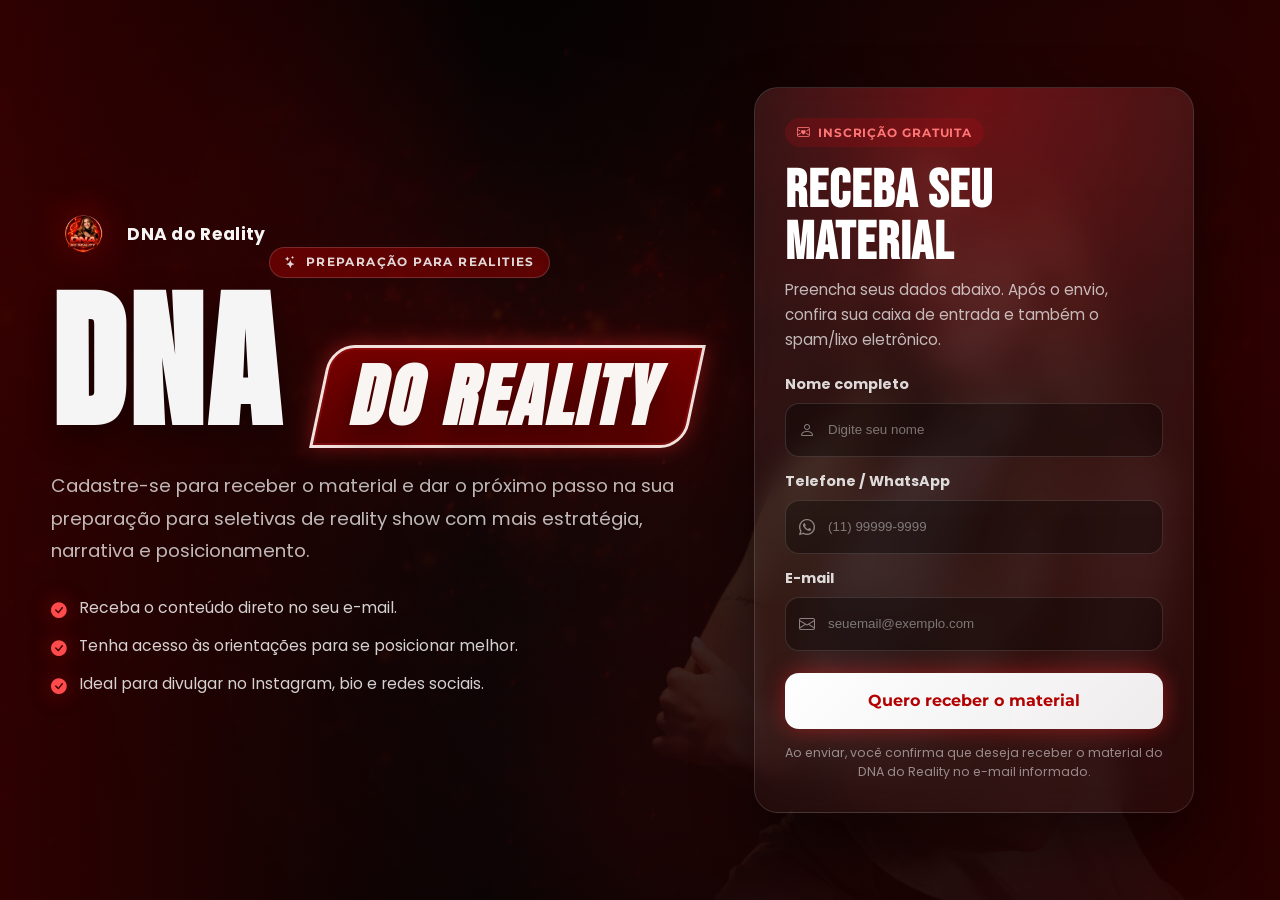
<file: public/leads.html>
<!DOCTYPE html>
<html lang="pt-BR">
<head>
  <meta charset="UTF-8">
  <meta name="viewport" content="width=device-width, initial-scale=1.0">
  <title>DNA do Reality - Inscrição</title>
  <meta name="description" content="Inscreva-se para receber o material do DNA do Reality e dar o próximo passo na sua preparação para realities.">
  <meta name="theme-color" content="#e50914">

  <link rel="preconnect" href="https://fonts.googleapis.com">
  <link rel="preconnect" href="https://fonts.gstatic.com" crossorigin>
  <link href="https://fonts.googleapis.com/css2?family=Anton&family=Bebas+Neue&family=Montserrat:wght@500;700&family=Poppins:wght@300;400;600;700&display=swap" rel="stylesheet">
  <link rel="stylesheet" href="https://cdn.jsdelivr.net/npm/bootstrap-icons@1.11.3/font/bootstrap-icons.min.css">
  <link rel="icon" href="./img/logo.png" type="image/png">

  <style>
    *, *::before, *::after {
      box-sizing: border-box;
      margin: 0;
      padding: 0;
    }

    :root {
      --primary: #e50914;
      --primary-dark: #9f0000;
      --primary-soft: #ff4b4b;
      --primary-glow: #ff2a2a;
      --bg-dark: #0d0d0d;
      --bg-darker: #080808;
      --white: #f5f5f5;
      --white-soft: rgba(245, 245, 245, 0.88);
      --text-muted: rgba(255, 255, 255, 0.72);
      --border: rgba(255, 255, 255, 0.12);
      --shadow-strong: 0 24px 60px rgba(0, 0, 0, 0.48);
      --radius: 24px;
    }

    html {
      min-height: 100%;
      scroll-behavior: smooth;
    }

    body {
      min-height: 100vh;
      font-family: "Poppins", sans-serif;
      color: var(--white);
      overflow-x: hidden;
      background:
        radial-gradient(circle at 18% 18%, rgba(229, 9, 20, 0.22), transparent 26%),
        radial-gradient(circle at 86% 12%, rgba(255, 75, 75, 0.12), transparent 24%),
        radial-gradient(circle at 50% 92%, rgba(229, 9, 20, 0.16), transparent 30%),
        linear-gradient(180deg, #080808 0%, #0d0d0d 100%);
    }

    body::before {
      content: "";
      position: fixed;
      inset: 0;
      z-index: -2;
      background:
        linear-gradient(to bottom, rgba(0,0,0,.08), rgba(0,0,0,.52)),
        url("./img/banner.png") center/cover no-repeat;
      opacity: .34;
      filter: saturate(1.05) contrast(1.05);
    }

    body::after {
      content: "";
      position: fixed;
      inset: 0;
      z-index: -1;
      background:
        linear-gradient(to right, rgba(90, 0, 0, 0.50), transparent 38%, rgba(90,0,0,.42)),
        radial-gradient(circle at center, transparent 0%, rgba(0,0,0,.62) 78%);
      pointer-events: none;
    }

    img, svg {
      display: block;
      max-width: 100%;
    }

    .lead-page {
      width: min(1180px, 92%);
      min-height: 100vh;
      margin: 0 auto;
      padding: 40px 0;
      display: grid;
      grid-template-columns: minmax(0, .95fr) minmax(340px, 440px);
      align-items: center;
      gap: 42px;
    }

    .lead-hero {
      padding: 20px 0;
    }

    .brand {
      display: inline-flex;
      align-items: center;
      gap: 12px;
      margin-bottom: 32px;
      color: var(--white);
      text-decoration: none;
    }

    .brand-logo {
      width: 64px;
      height: 64px;
      object-fit: contain;
      filter: drop-shadow(0 0 18px rgba(229, 9, 20, .34));
    }

    .brand-text {
      font-weight: 700;
      letter-spacing: .3px;
      font-size: 1.08rem;
    }

    .eyebrow {
      display: inline-flex;
      align-items: center;
      gap: 8px;
      margin-bottom: 18px;
      padding: 8px 14px;
      border: 1px solid rgba(255,255,255,.16);
      border-radius: 999px;
      background: rgba(179, 0, 0, .42);
      color: var(--white-soft);
      font: 700 .78rem/1 "Montserrat", sans-serif;
      letter-spacing: 1.4px;
      text-transform: uppercase;
    }

    .lead-title {
      font-family: "Anton", sans-serif;
      font-size: clamp(4.4rem, 12vw, 9.4rem);
      line-height: .84;
      letter-spacing: .02em;
      text-transform: uppercase;
      text-shadow: 0 10px 28px rgba(0,0,0,.42);
    }

    .lead-title span {
      display: inline-flex;
      align-items: center;
      justify-content: center;
      margin-top: 14px;
      padding: 14px 30px;
      border: 3px solid rgba(255,245,240,.92);
      border-radius: 24px 0;
      color: #f8f5f3;
      background: linear-gradient(180deg, rgba(125,0,0,.94), rgba(92,0,0,.98));
      box-shadow:
        0 0 0 2px rgba(255,60,60,.18) inset,
        0 0 22px rgba(255,42,42,.44),
        0 14px 30px rgba(0,0,0,.32);
      transform: skewX(-12deg);
      font-size: clamp(2.1rem, 5.4vw, 4.3rem);
      line-height: 1;
    }

    .lead-subtitle {
      margin-top: 22px;
      max-width: 650px;
      color: var(--text-muted);
      font-size: clamp(1rem, 2vw, 1.16rem);
      line-height: 1.75;
    }

    .lead-points {
      display: grid;
      gap: 12px;
      margin-top: 28px;
      max-width: 620px;
    }

    .lead-point {
      display: flex;
      align-items: flex-start;
      gap: 12px;
      color: rgba(255,255,255,.82);
      font-size: .98rem;
    }

    .lead-point i {
      color: var(--primary-soft);
      margin-top: 3px;
      filter: drop-shadow(0 0 10px rgba(229,9,20,.5));
    }

    .form-card {
      position: relative;
      overflow: hidden;
      padding: 30px;
      border: 1px solid var(--border);
      border-radius: var(--radius);
      background: linear-gradient(180deg, rgba(255,255,255,.08), rgba(255,255,255,.035));
      box-shadow: var(--shadow-strong);
      backdrop-filter: blur(14px);
      -webkit-backdrop-filter: blur(14px);
    }

    .form-card::before {
      content: "";
      position: absolute;
      inset: -1px;
      z-index: -1;
      background: radial-gradient(circle at 50% 0%, rgba(229,9,20,.32), transparent 42%);
      pointer-events: none;
    }

    .form-badge {
      display: inline-flex;
      align-items: center;
      gap: 8px;
      margin-bottom: 18px;
      padding: 8px 12px;
      border-radius: 999px;
      background: rgba(229,9,20,.16);
      color: #ff7474;
      font: 700 .78rem/1 "Montserrat", sans-serif;
      text-transform: uppercase;
      letter-spacing: .9px;
    }

    .form-card h2 {
      margin-bottom: 8px;
      font-family: "Bebas Neue", sans-serif;
      font-size: clamp(2.3rem, 5vw, 3.4rem);
      line-height: .95;
      letter-spacing: 1px;
      color: #fff;
    }

    .form-card p {
      margin-bottom: 22px;
      color: rgba(255,255,255,.70);
      line-height: 1.65;
      font-size: .95rem;
    }

    .field {
      margin-bottom: 14px;
    }

    .field label {
      display: block;
      margin-bottom: 8px;
      color: rgba(255,255,255,.84);
      font-size: .9rem;
      font-weight: 700;
    }

    .input-wrap {
      position: relative;
    }

    .input-wrap i {
      position: absolute;
      left: 14px;
      top: 50%;
      transform: translateY(-50%);
      color: rgba(255,255,255,.48);
      pointer-events: none;
    }

    input {
      width: 100%;
      min-height: 54px;
      padding: 14px 14px 14px 42px;
      border: 1px solid rgba(255,255,255,.13);
      border-radius: 14px;
      outline: none;
      color: #fff;
      background: rgba(0,0,0,.34);
      transition: border-color .25s ease, box-shadow .25s ease, background .25s ease;
    }

    input::placeholder {
      color: rgba(255,255,255,.42);
    }

    input:focus {
      border-color: rgba(255,42,42,.7);
      background: rgba(0,0,0,.42);
      box-shadow: 0 0 0 4px rgba(229,9,20,.12);
    }

    .btn-submit {
      position: relative;
      z-index: 1;
      width: 100%;
      min-height: 56px;
      margin-top: 8px;
      padding: 0 22px;
      border: none;
      border-radius: 14px;
      cursor: pointer;
      color: #b30000;
      background: linear-gradient(135deg, #ffffff, rgba(255,255,255,.92));
      box-shadow: 0 0 22px rgba(255,42,42,.45);
      font: 700 .98rem/1 "Montserrat", sans-serif;
      transition: transform .3s ease, box-shadow .3s ease, opacity .3s ease;
      animation: pulseGlow 2s infinite;
    }

    .btn-submit:hover {
      transform: translateY(-2px) scale(1.01);
      box-shadow: 0 0 35px rgba(255,42,42,.85);
    }

    .btn-submit:disabled {
      cursor: not-allowed;
      opacity: .62;
      animation: none;
      transform: none;
      box-shadow: none;
    }

    .privacy-note {
      margin-top: 14px;
      color: rgba(255,255,255,.50);
      font-size: .78rem;
      line-height: 1.55;
      text-align: center;
    }

    #mensagem {
      min-height: 26px;
      margin-top: 18px;
      padding: 12px 14px;
      border-radius: 14px;
      text-align: center;
      font-weight: 700;
      display: none;
    }

    #mensagem.sucesso,
    #mensagem.erro {
      display: block;
    }

    .sucesso {
      color: #c9ffd4;
      background: rgba(43, 186, 91, .12);
      border: 1px solid rgba(43, 186, 91, .28);
    }

    .erro {
      color: #ffd0d0;
      background: rgba(229, 9, 20, .14);
      border: 1px solid rgba(229, 9, 20, .30);
    }

    @keyframes pulseGlow {
      0% { box-shadow: 0 0 10px rgba(255,42,42,.36); }
      50% { box-shadow: 0 0 30px rgba(255,42,42,.82); }
      100% { box-shadow: 0 0 10px rgba(255,42,42,.36); }
    }

    @media (max-width: 900px) {
      .lead-page {
        grid-template-columns: 1fr;
        gap: 28px;
        padding: 28px 0;
      }

      .lead-hero {
        text-align: center;
        padding: 6px 0 0;
      }

      .brand {
        justify-content: center;
        margin-bottom: 22px;
      }

      .lead-subtitle,
      .lead-points {
        margin-left: auto;
        margin-right: auto;
      }

      .lead-point {
        text-align: left;
      }

      .form-card {
        padding: 24px;
      }
    }

    @media (max-width: 520px) {
      body::before {
        opacity: .24;
      }

      .lead-page {
        width: min(100% - 28px, 1180px);
        padding: 22px 0;
      }

      .brand-logo {
        width: 52px;
        height: 52px;
      }

      .brand-text {
        font-size: .96rem;
      }

      .lead-title span {
        padding: 12px 18px;
        border-radius: 18px 0;
      }

      .lead-subtitle {
        font-size: .96rem;
      }

      .form-card {
        padding: 22px 18px;
        border-radius: 20px;
      }

      input,
      .btn-submit {
        min-height: 52px;
      }
    }
  </style>
</head>
<body>
  <main class="lead-page">
    <section class="lead-hero" aria-label="Chamada DNA do Reality">
      <a href="./index.html" class="brand" aria-label="Ir para a página inicial DNA do Reality">
        <img src="./img/logo.png" alt="Logo DNA do Reality" class="brand-logo" width="140" height="140">
        <span class="brand-text">DNA do Reality</span>
      </a>

      <div class="eyebrow"><i class="bi bi-stars" aria-hidden="true"></i> Preparação para realities</div>

      <h1 class="lead-title">
        DNA
        <span>DO REALITY</span>
      </h1>

      <p class="lead-subtitle">
        Cadastre-se para receber o material e dar o próximo passo na sua preparação para seletivas de reality show com mais estratégia, narrativa e posicionamento.
      </p>

      <div class="lead-points" aria-label="Benefícios do cadastro">
        <div class="lead-point"><i class="bi bi-check-circle-fill" aria-hidden="true"></i><span>Receba o conteúdo direto no seu e-mail.</span></div>
        <div class="lead-point"><i class="bi bi-check-circle-fill" aria-hidden="true"></i><span>Tenha acesso às orientações para se posicionar melhor.</span></div>
        <div class="lead-point"><i class="bi bi-check-circle-fill" aria-hidden="true"></i><span>Ideal para divulgar no Instagram, bio e redes sociais.</span></div>
      </div>
    </section>

    <section class="form-card" aria-labelledby="form-title">
      <div class="form-badge"><i class="bi bi-envelope-heart" aria-hidden="true"></i> Inscrição gratuita</div>
      <h2 id="form-title">Receba seu material</h2>
      <p>Preencha seus dados abaixo. Após o envio, confira sua caixa de entrada e também o spam/lixo eletrônico.</p>

      <form id="formLead">
        <div class="field">
          <label for="nome">Nome completo</label>
          <div class="input-wrap">
            <i class="bi bi-person" aria-hidden="true"></i>
            <input type="text" id="nome" name="nome" placeholder="Digite seu nome" autocomplete="name" required>
          </div>
        </div>

        <div class="field">
          <label for="telefone">Telefone / WhatsApp</label>
          <div class="input-wrap">
            <i class="bi bi-whatsapp" aria-hidden="true"></i>
            <input type="tel" id="telefone" name="telefone" placeholder="(11) 99999-9999" autocomplete="tel" required>
          </div>
        </div>

        <div class="field">
          <label for="email">E-mail</label>
          <div class="input-wrap">
            <i class="bi bi-envelope" aria-hidden="true"></i>
            <input type="email" id="email" name="email" placeholder="seuemail@exemplo.com" autocomplete="email" required>
          </div>
        </div>

        <button id="btnEnviar" class="btn-submit" type="submit">
          Quero receber o material
        </button>
      </form>

      <div class="privacy-note">Ao enviar, você confirma que deseja receber o material do DNA do Reality no e-mail informado.</div>
      <div id="mensagem" role="status" aria-live="polite"></div>
    </section>
  </main>

  <script>
    const SCRIPT_URL = "https://script.google.com/macros/s/AKfycbzafTpZjmwYLxiAmg41skBSZf83OpZLOzYXVy4mFEnB-W2LaizMpV2IFsL8eCtr0vMcuw/exec";
    const form = document.getElementById("formLead");
    const btn = document.getElementById("btnEnviar");
    const msg = document.getElementById("mensagem");

    form.addEventListener("submit", async function(e){
      e.preventDefault();

      btn.disabled = true;
      btn.innerText = "Enviando...";
      msg.className = "";
      msg.innerHTML = "";

      const dados = new FormData();
      dados.append("nome", document.getElementById("nome").value.trim());
      dados.append("telefone", document.getElementById("telefone").value.trim());
      dados.append("email", document.getElementById("email").value.trim());

      try {
        await fetch(SCRIPT_URL, {
          method: "POST",
          body: dados
        });

        msg.className = "sucesso";
        msg.innerHTML = "✅ Inscrição enviada com sucesso! Confira seu e-mail.";
        form.reset();
      } catch(error) {
        console.error(error);
        msg.className = "erro";
        msg.innerHTML = "❌ Erro ao enviar inscrição. Tente novamente.";
      }

      btn.disabled = false;
      btn.innerText = "Quero receber o material";
    });
  </script>
</body>
</html>
</file>
<file: css/styles.css>
*,
*::before,
*::after {
  box-sizing: border-box;
  margin: 0;
  padding: 0;
}

:root {
  --primary: #e50914;
  --primary-dark: #9f0000;
  --primary-soft: #ff4b4b;
  --primary-glow: #ff2a2a;
  --bg-dark: #0d0d0d;
  --bg-darker: #080808;
  --bg-card: rgba(255, 255, 255, 0.04);
  --white: #f5f5f5;
  --white-soft: rgba(245, 245, 245, 0.88);
  --text-muted: rgba(255, 255, 255, 0.72);
  --border: rgba(255, 255, 255, 0.1);
  --border-soft: rgba(255, 255, 255, 0.08);
  --shadow: 0 20px 50px rgba(0, 0, 0, 0.35);
  --shadow-strong: 0 24px 60px rgba(0, 0, 0, 0.48);
  --radius: 16px;
  --header-height: 96px;
  --container-width: 1320px;
}

html {
  scroll-behavior: smooth;
}

body {
  min-height: 100vh;
  padding-top: var(--header-height);
  overflow-x: hidden;
  font-family: "Poppins", sans-serif;
  line-height: 1.5;
  color: var(--white);
  background:
    radial-gradient(circle at 20% 20%, rgba(229, 9, 20, 0.1), transparent 25%),
    linear-gradient(180deg, #090909 0%, #0d0d0d 100%);
}

img,
video,
svg,
canvas,
iframe {
  display: block;
  max-width: 100%;
}

a {
  color: inherit;
  text-decoration: none;
}

button,
input,
textarea,
select {
  font: inherit;
}

ul {
  list-style: none;
}

h1,
h2,
h3,
h4,
.title,
.about-title,
.section-header h2,
.section-bonus-header h2,
.blog-header h2,
.cursos-header h2,
.vip-text h2,
.inscricao-texto h2,
.cta-box h2,
.footer-col h4,
.footer-col1 h4,
.footer-col2 h4 {
  font-family: "Bebas Neue", sans-serif;
  letter-spacing: 1px;
}

button,
.btn,
.highlight,
.btn-footer {
  font-family: "Montserrat", sans-serif;
  font-weight: 700;
}

.container {
  width: min(var(--container-width), 92%);
  margin: 0 auto;
}

html,
body {
  max-width: 100%;
  overflow-x: hidden;
}

a:focus-visible,
button:focus-visible,
input:focus-visible,
select:focus-visible,
textarea:focus-visible {
  outline: 2px solid var(--primary-glow);
  outline-offset: 4px;
}

body::-webkit-scrollbar {
  width: 6px;
}

body::-webkit-scrollbar-thumb {
  background: var(--primary);
  border-radius: 999px;
}

/* HEADER */
.site-header {
  position: fixed;
  inset: 0 0 auto 0;
  z-index: 999;
  min-height: var(--header-height);
  border-bottom: 1px solid rgba(255, 255, 255, 0.06);
  background: rgba(5, 5, 5, 0.44);
  backdrop-filter: blur(12px);
  -webkit-backdrop-filter: blur(12px);
}

.video-banner {
  position: absolute;
  inset: 0;
  z-index: 0;
  overflow: hidden;
}

.video-banner video {
  width: 100%;
  height: 100%;
  object-fit: cover;
}

.video-overlay {
  position: absolute;
  inset: 0;
  background:
    linear-gradient(to bottom, rgba(0, 0, 0, 0.35), rgba(0, 0, 0, 0.72)),
    linear-gradient(to right, rgba(179, 0, 0, 0.14), rgba(13, 13, 13, 0.68));
}

.navbar-container {
  position: relative;
  z-index: 2;
  min-height: var(--header-height);
  display: flex;
  align-items: center;
  justify-content: space-between;
  gap: 24px;
}

.brand {
  display: inline-flex;
  align-items: center;
  gap: 12px;
  flex-shrink: 0;
  color: var(--white);
}

.brand-logo {
  width: 64px;
  height: 64px;
  object-fit: contain;
}

.brand-text {
  font-size: 1.08rem;
  font-weight: 700;
  letter-spacing: 0.3px;
  transition: color 0.25s ease;
}

.brand:hover .brand-text {
  color: var(--primary-glow);
}

.main-nav {
  margin-left: auto;
}

.main-nav.active {
  display: block;
}

.nav-links {
  display: flex;
  align-items: center;
  gap: 22px;
}

.nav-links > li {
  position: relative;
}

.nav-links a,
.dropdown-toggle {
  display: inline-flex;
  align-items: center;
  gap: 6px;
  padding: 10px 0;
  border: none;
  background: none;
  cursor: pointer;
  font-size: 0.96rem;
  font-weight: 600;
  color: var(--white);
  text-align: left;
  transition: color 0.25s ease, opacity 0.25s ease;
}

.nav-links a:hover,
.dropdown-toggle:hover {
  color: var(--primary-glow);
}

.dropdown-toggle {
  appearance: none;
}

.dropdown-toggle::after {
  content: "▾";
  font-size: 0.78rem;
  opacity: 0.85;
}

.dropdown-menu {
  position: absolute;
  top: calc(100% + 10px);
  left: 0;
  display: none;
  min-width: 250px;
  padding: 10px 0;
  border: 1px solid var(--border);
  border-radius: 14px;
  background: rgba(10, 10, 10, 0.96);
  box-shadow: var(--shadow);
}

.dropdown-menu li a {
  display: block;
  padding: 12px 16px;
  font-weight: 500;
  color: var(--white);
  transition: background 0.25s ease, color 0.25s ease;
}

.dropdown-menu li a:hover {
  background: rgba(229, 9, 20, 0.15);
  color: var(--primary-glow);
}

.dropdown:hover .dropdown-menu {
  display: block;
}

.menu-toggle {
  display: none;
  width: 48px;
  height: 48px;
  border: 1px solid var(--border);
  border-radius: 12px;
  background: rgba(0, 0, 0, 0.38);
  cursor: pointer;
  align-items: center;
  justify-content: center;
  flex-direction: column;
  gap: 5px;
}

.menu-toggle span {
  display: block;
  width: 22px;
  height: 2px;
  border-radius: 999px;
  background: var(--white);
}

/* BOTÕES */
.btn {
  display: inline-flex;
  align-items: center;
  justify-content: center;
  gap: 8px;
  min-height: 54px;
  padding: 0 24px;
  border-radius: 12px;
  font-weight: 700;
  line-height: 1;
  white-space: nowrap;
  transition:
    transform 0.3s ease,
    box-shadow 0.3s ease,
    background 0.3s ease,
    border-color 0.3s ease,
    opacity 0.3s ease;
}

.btn-primary {
  position: relative;
  z-index: 1;
  border: none;
  color: #b30000;
  background: linear-gradient(135deg, #ffffff, rgba(255, 255, 255, 0.92));
  box-shadow: 0 0 20px rgba(255, 42, 42, 0.45);
  animation: pulseGlow 2s infinite;
}

.btn-primary:hover {
  transform: scale(1.05);
  box-shadow: 0 0 35px rgba(255, 42, 42, 0.85);
}

.btn-primary::after {
  content: "";
  position: absolute;
  inset: 0;
  z-index: -1;
  border: 2px solid rgba(255, 42, 42, 0.55);
  border-radius: inherit;
  animation: pulseRing 2s infinite;
}

.btn-secondary {
  color: var(--white);
  background: rgba(255, 255, 255, 0.12);
  border: 1px solid rgba(255, 255, 255, 0.16);
}

.btn-secondary:hover {
  transform: translateY(-2px);
  background: rgba(255, 255, 255, 0.16);
  border-color: rgba(255, 255, 255, 0.26);
}

.btn-footer {
  display: inline-flex;
  align-items: center;
  justify-content: center;
  min-height: 48px;
  padding: 0 18px;
  border-radius: 10px;
  background: #ff2b2b;
  color: #fff;
  transition: transform 0.25s ease, background 0.25s ease;
}

.btn-footer:hover {
  background: #e11f1f;
  transform: translateY(-2px);
}

@keyframes pulseGlow {
  0% {
    transform: scale(1);
    box-shadow: 0 0 10px rgba(255, 42, 42, 0.38);
  }
  50% {
    transform: scale(1.03);
    box-shadow: 0 0 30px rgba(255, 42, 42, 0.85);
  }
  100% {
    transform: scale(1);
    box-shadow: 0 0 10px rgba(255, 42, 42, 0.38);
  }
}

@keyframes pulseRing {
  0% {
    transform: scale(1);
    opacity: 0.65;
  }
  70% {
    transform: scale(1.35);
    opacity: 0;
  }
  100% {
    opacity: 0;
  }
}

/* HERO / BANNER */
.banner.bbb27-hero {
  position: relative;
  z-index: 1;
  min-height: calc(100vh - var(--header-height));
  display: flex;
  align-items: center;
  justify-content: center;
  padding: 72px 0 90px;
  overflow: hidden;
  background:
    
    url("../img/banner.png");
  background-size: cover;
  background-position: center;
  background-repeat: no-repeat;
}

.banner.bbb27-hero::before {
  content: "";
  position: absolute;
  inset: 0;
  z-index: -3;
  background:
    radial-gradient(circle at 14% 18%, rgba(255,255,255,0.08) 0%, transparent 18%),
    radial-gradient(circle at 88% 10%, rgba(255,255,255,0.05) 0%, transparent 14%),
    radial-gradient(circle at 8% 84%, rgba(255,255,255,0.04) 0%, transparent 18%),
    radial-gradient(circle at 92% 82%, rgba(255,255,255,0.05) 0%, transparent 18%);
  opacity: 0.65;
  pointer-events: none;
}

.banner.bbb27-hero::after {
  content: "";
  position: absolute;
  inset: 0;
  z-index: -2;
  background:
    linear-gradient(to right, rgba(90, 0, 0, 0.55), rgba(90, 0, 0, 0.18) 35%, rgba(90,0,0,0.18) 65%, rgba(90, 0, 0, 0.55)),
    linear-gradient(to bottom, rgba(255,255,255,0.02), rgba(0,0,0,0.12));
  pointer-events: none;
}

.banner-container {
  position: relative;
  width: 100%;
  min-height: calc(100vh - var(--header-height) - 160px);
  display: flex;
  align-items: center;
  justify-content: flex-start;
}

.banner-content {
  position: relative;
  display: flex;
  flex-direction: column;
  align-items: flex-start;
  text-align: left;
  max-width: 760px;
  width: 100%;
  padding: 20px 16px 0;
  margin-left: 80px;
}

.title,
.subtitle,
.subtitle1 {
  display: block;
}

.eyebrow {
  display: inline-block;
  margin-bottom: 16px;
  padding: 5px 12px;
  border: 1px solid rgba(245, 245, 245, 0.78);
  border-radius: 999px;
  background: rgba(179, 0, 0, 0.42);
  color: var(--white-soft);
  font-size: 0.92rem;
  font-weight: 700;
  letter-spacing: 1.6px;
  text-transform: uppercase;
}

.title {
  margin: 0 0 16px;
  font-family: "Anton", sans-serif !important;
  font-size: clamp(5rem, 12vw, 10rem);
  line-height: 0.88;
  letter-spacing: 0.02em;
  font-weight: 400;
  text-transform: uppercase;
  color: #fff;
}
/*dna**/

.dna-svg-wrap {
  --dna-width: clamp(300px, 38vw, 580px);

  position: relative;
  width: var(--dna-width);
  display: block;
  filter: drop-shadow(0 10px 12px rgba(0, 0, 0, 0.28));
}

.dna-svg {
  display: block;
  width: 100%;
  height: auto;
  overflow: visible;
}

.dna-svg-video {
  width: 100%;
  height: 100%;
  object-fit: cover;
  transform: scale(1.08);
}

.dna-svg-text-mask,
.dna-svg-text-stroke,
.dna-svg-text-glow {
  font-family: "Anton", sans-serif;
  font-size: 230px;
  font-weight: 400;
  letter-spacing: 8px;
  text-transform: uppercase;
  transform-origin: center;
}

.dna-svg-text-mask {
  fill: white;
  transform: skewX(-10deg);
}

.dna-svg-text-stroke {
  fill: transparent;
  stroke: #ffffff;
  stroke-width: 1px;
  paint-order: stroke fill;
  transform: skewX(-10deg);
}

.dna-svg-text-glow {
  fill: transparent;
  stroke: rgba(255, 255, 255, 0.45);
  stroke-width: 3px;
  paint-order: stroke fill;
  filter: drop-shadow(0 0 8px rgba(255,255,255,0.35));
  transform: skewX(-10deg);
}

.subtitle {
  position: relative;
  display: inline-flex;
  align-items: center;
  justify-content: center;
  min-height: 94px;
  max-width: 720px;
  margin: 0 0 12px;
  padding: 16px 42px;
  border-radius: 24px 0;
  font-family: "Anton", sans-serif;
  font-size: clamp(2.2rem, 6vw, 4.4rem);
  line-height: 1;
  font-style: italic;
  font-weight: 400;
  letter-spacing: 0.03em;
  text-transform: uppercase;
  color: #f8f5f3;
  background: linear-gradient(180deg, rgba(125,0,0,0.92) 0%, rgba(92,0,0,0.98) 100%);
  border: 3px solid rgba(255, 245, 240, 0.92);
  box-shadow:
    0 0 0 2px rgba(255, 60, 60, 0.18) inset,
    0 0 18px rgba(255, 42, 42, 0.45),
    0 10px 24px rgba(0,0,0,0.26);
  transform: skewX(-14deg);
  white-space: nowrap;
  text-shadow:
    0 1px 0 rgba(255,255,255,0.28),
    0 2px 6px rgba(0,0,0,0.26);
}

.subtitle::before {
  content: "";
  position: absolute;
  inset: -3px;
  border-radius: 26px 0;
  border: 2px solid rgba(255, 65, 65, 0.9);
  box-shadow:
    0 0 12px rgba(255, 48, 48, 0.72),
    0 0 24px rgba(255, 30, 30, 0.28);
  pointer-events: none;
}

.subtitle::after {
  content: "";
  position: absolute;
  inset: 0;
  border-radius: 22px;
  background: linear-gradient(
    to bottom,
    rgba(255,255,255,0.10) 0%,
    rgba(255,255,255,0.02) 38%,
    rgba(255,255,255,0) 100%
  );
  pointer-events: none;
}

.subtitle1 {
  margin: 0 0 30px;
  font-family: "Brush Script MT", "Segoe Script", cursive;
  font-size: clamp(1.4rem, 3.2vw, 3rem);
  font-weight: 400;
  line-height: 1;
  letter-spacing: 0.01em;
  color: rgba(255, 248, 243, 0.96);
  text-shadow:
    0 1px 0 rgba(255,255,255,0.16),
    0 2px 8px rgba(0,0,0,0.28);
}

.banner-actions {
  display: flex;
  flex-wrap: wrap;
  align-items: center;
  gap: 14px;
  margin-top: 18px;
}

.banner-actions .btn,
.banner-actions a {
  position: static;
  left: auto;
  top: auto;
  width: auto;
}

/* SOBRE / DEPOIMENTOS */
.about {
  position: relative;
  padding: 90px 0;
  background:
    radial-gradient(circle at 20% 20%, rgba(229, 9, 20, 0.1), transparent 25%),
    linear-gradient(180deg, #090909 0%, #0d0d0d 100%);
}

.about.depoimentos-bbb27,
.depoimentos-bbb27 {
  border-bottom: 1px solid rgba(255, 255, 255, 0.08);
}

.about-container {
  display: grid;
  grid-template-columns: minmax(320px, 0.9fr) minmax(380px, 1.1fr);
  align-items: center;
  gap: 48px;
}

.about-image {
  display: flex;
  justify-content: center;
  align-items: flex-end;
}

.about-image img {
  width: min(520px, 100%);
  height: auto;
  object-fit: contain;
  border-radius: 24px;
  filter:
    drop-shadow(0 30px 80px rgba(0, 0, 0, 0.7))
    drop-shadow(0 0 30px rgba(229, 9, 20, 0.18));
}

.about-content,
.about-content-depoimento {
  max-width: 720px;
}

.about-content-depoimento {
  margin-top: 40px;
}

.about-title {
  margin-bottom: 20px;
  font-size: clamp(2.6rem, 5vw, 4.2rem);
  line-height: 0.95;
  color: var(--white);
}

.about-text,
.about-text-depoimento {
  margin-bottom: 16px;
  font-size: 1.02rem;
  line-height: 1.8;
  color: var(--white-soft);
}

.p1 {
  display: grid;
  gap: 2px;
}

.about-highlights,
.depoimentos-grid {
  align-items: stretch;
}

.about-highlights {
  display: grid;
  grid-template-columns: repeat(3, 1fr);
  gap: 14px;
  margin: 28px 0 30px;
}

.depoimentos-grid {
  grid-template-columns: repeat(2, 1fr);
}

.about-card,
.about-bonus-card,
.topic-card,
.cta-box,
.inscricao-form-card,
.vip-box,
.card,
.blog-card,
.curso-card {
  min-width: 0;
}

.about-card,
.about-bonus-card,
.topic-card {
  padding: 18px 16px;
  border: 1px solid rgba(255, 255, 255, 0.08);
  border-radius: 16px;
  background: rgba(255, 255, 255, 0.03);
  backdrop-filter: blur(8px);
}

.about-card strong,
.about-bonus-card strong,
.topic-card strong {
  display: block;
  margin-bottom: 8px;
  font-size: 0.98rem;
  color: var(--white);
}

.about-card span,
.about-bonus-card span,
.topic-card p {
  display: block;
  font-size: 0.9rem;
  line-height: 1.65;
  color: var(--white-soft);
}

.depoimento-card {
  min-height: 160px;
}

.depoimento-destaque {
  margin: 26px 0;
  padding: 24px;
  border-radius: 22px;
  border: 1px solid rgba(255, 255, 255, 0.08);
  background: linear-gradient(180deg, rgba(255,255,255,0.05), rgba(255,255,255,0.02));
  box-shadow: var(--shadow);
}

.depoimento-destaque strong {
  display: block;
  margin-bottom: 10px;
  font-size: 1rem;
  color: var(--primary-soft);
}

.depoimento-destaque p {
  font-size: 1rem;
  line-height: 1.75;
  color: var(--white-soft);
  margin-bottom: 12px;
}

.depoimento-destaque span {
  font-size: 0.94rem;
  color: rgba(255, 255, 255, 0.68);
}

.container-botao,
.container-botao-depoimento {
  display: flex;
  justify-content: flex-start;
  margin-top: 24px;
}

/* SEÇÕES PADRÃO */
.section-padrao {
  padding: 88px 20px;
  background:
    radial-gradient(circle at 20% 20%, rgba(229, 9, 20, 0.363), transparent 28%),
    linear-gradient(180deg, #090909 0%, #0d0d0d 100%);
  border-top: 1px solid rgba(255, 255, 255, 0.05);
}

.section-bonus {
  padding: 88px 20px;
  background: url(./img/bonus.png) no-repeat center center/cover;
  border-top: 1px solid rgba(255, 255, 255, 0.05);
}

.section-padrao .container,
.section-bonus .container,
.cursos .container,
.blog .container,
.inscricoes-reality .container {
  position: relative;
  z-index: 2;
  max-width: 1200px;
  margin: 0 auto;
}

.section-header,
.section-bonus-header,
.blog-header,
.cursos-header {
  max-width: 780px;
  margin: 0 auto 42px;
  text-align: center;
}

.section-header h2,
.section-bonus-header h2,
.blog-header h2,
.cursos-header h2,
.midia-kit h2 {
  margin-bottom: 12px;
  font-size: clamp(2.6rem, 5vw, 4.3rem);
  line-height: 0.95;
}

.section-header h2 {
  color: var(--white);
}

.section-bonus-header h2 {
  color: var(--primary);
  text-shadow: #000 1px 1px 4px;
}

.section-header p,
.blog-header p,
.cursos-header p,
.section-bonus-header p,
.midia-kit .sub {
  font-size: 1.02rem;
  line-height: 1.8;
}

.section-header p,
.blog-header p {
  color: var(--white-soft);
}

.section-bonus-header p {
  color: var(--primary-dark);
}

/* MÍDIA KIT */
.midia-kit {
  padding: 90px 20px;
  border-top: 1px solid rgba(255, 255, 255, 0.12);
  background: linear-gradient(180deg, #0b0b0b, #120000);
  color: #fff;
  text-align: center;
}

.midia-grid {
  display: grid;
  grid-template-columns: repeat(4, 1fr);
  gap: 20px;
  margin: 42px 0 48px;
}

.card {
  background: rgba(255, 255, 255, 0.03);
  border: 1px solid rgba(255, 0, 0, 0.1);
  padding: 25px;
  border-radius: 12px;
  transition: 0.3s;
}

.card:hover {
  transform: translateY(-5px);
  border-color: rgba(255, 0, 0, 0.4);
}

.card h3 {
  font-size: 1rem;
  color: #bbb;
}

.numero {
  font-size: 2rem;
  font-weight: 800;
  color: #ff2b2b;
  margin: 10px 0;
}

.card span {
  font-size: 0.9rem;
  color: #888;
}

.midia-cta p {
  margin-bottom: 20px;
  font-size: 1.08rem;
}

/* PRESENÇA VIP */
.presenca-vip {
  padding: 96px 20px;
  background:
    radial-gradient(circle at top left, rgba(255, 0, 0, 0.14), transparent 35%),
    radial-gradient(circle at bottom right, rgba(255, 80, 80, 0.12), transparent 30%),
    linear-gradient(180deg, #090909 0%, #140202 100%);
  color: #fff;
  overflow: hidden;
  border-top: 1px solid rgba(255, 255, 255, 0.12);
}

.vip-content {
  display: grid;
  grid-template-columns: 1.2fr 0.8fr;
  gap: 40px;
  align-items: center;
}

.vip-tag {
  display: inline-block;
  padding: 8px 16px;
  margin-bottom: 20px;
  border: 1px solid rgba(255, 255, 255, 0.25);
  border-radius: 999px;
  background: rgba(255, 255, 255, 0.04);
  color: #fff;
  font-size: 12px;
  font-weight: 700;
  letter-spacing: 1.5px;
}

.vip-text h2 {
  font-size: clamp(34px, 5vw, 58px);
  line-height: 1.02;
  margin-bottom: 22px;
  font-weight: 900;
  text-transform: uppercase;
  max-width: 760px;
}

.vip-text h2 span {
  color: #ff4a4a;
}

.vip-description {
  font-size: 18px;
  line-height: 1.7;
  color: rgba(255, 255, 255, 0.82);
  max-width: 680px;
  margin-bottom: 34px;
}

.vip-benefits {
  display: grid;
  gap: 18px;
  margin-bottom: 34px;
}

.vip-item {
  padding: 18px 20px;
  border-radius: 16px;
  background: rgba(255, 255, 255, 0.04);
  border: 1px solid rgba(255, 255, 255, 0.06);
  backdrop-filter: blur(8px);
}

.vip-item strong {
  display: block;
  font-size: 18px;
  margin-bottom: 6px;
  color: #fff;
}

.vip-item p {
  color: rgba(255, 255, 255, 0.72);
  line-height: 1.6;
}

.vip-buttons {
  display: flex;
  gap: 14px;
  flex-wrap: wrap;
}

.vip-card {
  display: flex;
  justify-content: center;
}

.vip-box {
  width: 100%;
  max-width: 420px;
  padding: 30px;
  border-radius: 24px;
  background: linear-gradient(180deg, rgba(255,255,255,0.08), rgba(255,255,255,0.03));
  border: 1px solid rgba(255, 255, 255, 0.10);
  box-shadow: 0 20px 60px rgba(0, 0, 0, 0.35);
  backdrop-filter: blur(12px);
}

.vip-box h3 {
  font-size: 24px;
  margin-bottom: 20px;
  font-weight: 800;
}

.vip-box ul li {
  position: relative;
  padding-left: 24px;
  margin-bottom: 14px;
  color: rgba(255, 255, 255, 0.82);
  line-height: 1.5;
}

.vip-box ul li::before {
  content: "•";
  position: absolute;
  left: 0;
  top: 0;
  color: #ff3a3a;
  font-size: 24px;
  line-height: 1;
}

.vip-note {
  padding: 18px;
  border-radius: 16px;
  background: rgba(255, 58, 58, 0.08);
  border: 1px solid rgba(255, 58, 58, 0.16);
  color: rgba(255, 255, 255, 0.78);
  line-height: 1.6;
  font-size: 15px;
}

/* BLOG */
.blog {
  padding: 96px 20px;
  background: linear-gradient(180deg, #0b0b0b, #120000);
  color: #fff;
  overflow: hidden;
}

.blog-carousel {
  position: relative;
  overflow: hidden;
}

.blog-track-wrapper {
  overflow: hidden;
  width: 100%;
}

.blog-track {
  display: flex;
  gap: 24px;
  width: max-content;
  animation: blogScroll 28s linear infinite;
}

.blog-carousel:hover .blog-track {
  animation-play-state: paused;
}

.blog-card {
  flex: 0 0 320px;
  max-width: 320px;
  display: flex;
  flex-direction: column;
  background: rgba(255, 255, 255, 0.03);
  border-radius: 18px;
  overflow: hidden;
  border: 1px solid rgba(255, 0, 0, 0.08);
  transition: transform 0.35s ease, border-color 0.35s ease, box-shadow 0.35s ease;
}

.blog-card:hover {
  transform: translateY(-8px);
  border-color: rgba(255, 0, 0, 0.35);
  box-shadow: 0 18px 40px rgba(0, 0, 0, 0.28);
}

.blog-card img {
  width: 100%;
  height: 210px;
  object-fit: cover;
}

.blog-content {
  display: flex;
  flex-direction: column;
  height: 100%;
  padding: 22px;
}

.tag {
  display: inline-block;
  font-size: 12px;
  font-weight: 800;
  color: #ff3a3a;
  margin-bottom: 12px;
  letter-spacing: 0.4px;
}

.blog-content h3 {
  font-size: 28px;
  line-height: 1.1;
  margin-bottom: 12px;
}

.blog-content p {
  font-size: 15px;
  color: #c7c7c7;
  line-height: 1.6;
  margin-bottom: 18px;
}

.blog-link {
  margin-top: auto;
  color: #fff;
  font-weight: 700;
  transition: color 0.3s ease;
}

.blog-link:hover {
  color: #ff3a3a;
}

.blog-cta {
  text-align: center;
  margin-top: 42px;
}

.blog-carousel::before,
.blog-carousel::after {
  content: "";
  position: absolute;
  top: 0;
  width: 90px;
  height: 100%;
  z-index: 2;
  pointer-events: none;
}

.blog-carousel::before {
  left: 0;
  background: linear-gradient(to right, #0b0b0b, transparent);
}

.blog-carousel::after {
  right: 0;
  background: linear-gradient(to left, #0b0b0b, transparent);
}

@keyframes blogScroll {
  from {
    transform: translateX(0);
  }
  to {
    transform: translateX(calc(-50% - 12px));
  }
}

/* CURSOS */
.cursos {
  position: relative;
  overflow: hidden;
  padding: 96px 20px;
  background: linear-gradient(180deg, #ffffff 0%, #f3f3f3 100%);
}

.cursos::before {
  content: "";
  position: absolute;
  top: -80px;
  left: -120px;
  width: 520px;
  height: 520px;
  border-radius: 50%;
  background: radial-gradient(circle, rgba(255, 43, 43, 0.30) 0%, rgba(255, 43, 43, 0.14) 35%, transparent 72%);
  filter: blur(45px);
  z-index: 0;
  pointer-events: none;
  animation: blobOne 14s ease-in-out infinite alternate;
}

.cursos::after {
  content: "";
  position: absolute;
  right: -100px;
  bottom: -100px;
  width: 460px;
  height: 460px;
  border-radius: 50%;
  background: radial-gradient(circle, rgba(255, 0, 0, 0.24) 0%, rgba(255, 0, 0, 0.10) 38%, transparent 74%);
  filter: blur(40px);
  z-index: 0;
  pointer-events: none;
  animation: blobTwo 18s ease-in-out infinite alternate;
}

.cursos .container,
.section-padrao .container,
.section-bonus .container,
.blog .container,
.inscricoes-reality .container {
  position: relative;
  z-index: 2;
}

.cursos-header h2,
.cursos-header p,
.curso-content h3,
.desc,
.preco span,
.preco strong,
.qualidade,
.qualidade span {
  color: #111;
}

.cursos-header p,
.desc,
.qualidade span,
.preco span {
  color: #555;
}

.cursos-grid,
.section-padrao .cursos-grid {
  display: grid;
  grid-template-columns: repeat(3, 1fr);
  gap: 24px;
}

.curso-card {
  position: relative;
  z-index: 2;
  background: rgba(255, 255, 255, 0.92);
  border-radius: 16px;
  overflow: hidden;
  box-shadow: 0 10px 30px rgba(0, 0, 0, 0.08);
  transition: transform 0.3s ease, box-shadow 0.3s ease;
  display: flex;
  flex-direction: column;
  backdrop-filter: blur(6px);
}

.curso-card:hover {
  transform: translateY(-6px);
  box-shadow: 0 18px 40px rgba(0, 0, 0, 0.12);
}

.curso-img {
  position: relative;
  overflow: hidden;
}

.curso-img img {
  width: 100%;
  height: 180px;
  object-fit: cover;
  transition: transform 0.4s ease;
}

.curso-card:hover .curso-img img {
  transform: scale(1.05);
}

.badge {
  position: absolute;
  top: 10px;
  left: 10px;
  background: #ff2b2b;
  color: #fff;
  font-size: 12px;
  font-weight: 700;
  padding: 6px 10px;
  border-radius: 999px;
  box-shadow: 0 8px 20px rgba(255, 43, 43, 0.25);
}

.curso-content {
  display: flex;
  flex-direction: column;
  flex: 1;
  padding: 20px;
}

.curso-content h3 {
  font-size: 20px;
  margin-bottom: 10px;
  line-height: 1.3;
}

.desc {
  font-size: 14px;
  margin-bottom: 10px;
  line-height: 1.6;
}

.qualidade {
  font-size: 14px;
  margin-bottom: 12px;
  color: #ffb400;
  font-weight: 600;
}

.qualidade span {
  margin-left: 5px;
  font-weight: 500;
}

.curso-card ul {
  padding-left: 18px;
  margin-bottom: 15px;
  color: #444;
  list-style: disc;
}

.curso-card ul li {
  margin-bottom: 8px;
  line-height: 1.5;
}

.preco {
  margin-top: auto;
  margin-bottom: 15px;
}

.preco span {
  display: block;
  font-size: 12px;
  margin-bottom: 4px;
}

.preco strong {
  font-size: 20px;
  color: #ff2b2b;
  font-weight: 800;
}

/* CTA / OFERTA */
.destaque {
  position: relative;
}

.cta-box {
  max-width: 760px;
  margin: 0 auto;
  padding: 38px 34px;
  border-radius: 26px;
  text-align: center;
  background:
    linear-gradient(180deg, rgba(255,255,255,0.06), rgba(255,255,255,0.03));
  border: 1px solid rgba(255,255,255,0.1);
  box-shadow: var(--shadow-strong);
  backdrop-filter: blur(10px);
}

.cta-box h2 {
  font-size: clamp(2.6rem, 5vw, 4rem);
  line-height: 0.95;
  margin-bottom: 18px;
  color: var(--white);
}

.cta-box .preco {
  margin-bottom: 22px;
}

.cta-box .preco strong {
  display: block;
  font-size: clamp(2rem, 4vw, 3rem);
  color: #fff;
}

.cta-box .preco span {
  display: block;
  margin-top: 8px;
  font-size: 0.98rem;
  color: var(--white-soft);
}

.real {
  display: flex;
  justify-content: center;
  margin-top: 8px;
}

.pagamento-lista {
  display: flex;
  flex-wrap: wrap;
  justify-content: center;
  gap: 12px;
  margin: 22px 0 14px;
}

.pagamento-item {
  display: inline-flex;
  align-items: center;
  gap: 10px;
  min-height: 46px;
  padding: 0 16px;
  border-radius: 999px;
  background: rgba(255,255,255,0.06);
  border: 1px solid rgba(255,255,255,0.1);
  color: var(--white-soft);
}

.pagamento-item svg {
  width: 18px;
  height: 18px;
  fill: currentColor;
  flex-shrink: 0;
}

.pagamento-item strong {
  font-size: 14px;
  font-weight: 700;
  color: var(--white);
}

/* GARANTIA */
.section-garantia-padrao,
.section-garantia {
  padding: 88px 20px;
  background:
    radial-gradient(circle at 15% 15%, rgba(255, 0, 0, 0.08), transparent 26%),
    linear-gradient(180deg, #090909 0%, #120000 100%);
  border-top: 1px solid rgba(255,255,255,0.05);
}

/* INSCRIÇÕES / FORM */
.inscricoes-reality {
  position: relative;
  min-height: 100vh;
  padding: 100px 20px;
  overflow: hidden;
  display: flex;
  align-items: center;
}

.bg-video {
  position: absolute;
  inset: 0;
  width: 100%;
  height: 100%;
  object-fit: cover;
}

.overlay {
  position: absolute;
  inset: 0;
  z-index: 1;
  background:
    linear-gradient(90deg, rgba(0, 0, 0, 0.82) 0%, rgba(0, 0, 0, 0.62) 45%, rgba(0, 0, 0, 0.72) 100%),
    rgba(120, 0, 0, 0.18);
}

.inscricao-grid {
  display: grid;
  grid-template-columns: 1.1fr 0.9fr;
  gap: 36px;
  align-items: center;
}

.inscricao-texto {
  color: #fff;
}

.section-tag {
  display: inline-block;
  margin-bottom: 18px;
  padding: 8px 14px;
  border-radius: 999px;
  background: rgba(255, 255, 255, 0.08);
  border: 1px solid rgba(255, 255, 255, 0.12);
  color: #ff4b4b;
  font-size: 12px;
  font-weight: 800;
  letter-spacing: 1px;
}

.inscricao-texto h2 {
  font-size: clamp(36px, 5vw, 64px);
  line-height: 1.02;
  margin-bottom: 18px;
  font-weight: 900;
  text-transform: uppercase;
  max-width: 700px;
}

.inscricao-texto p {
  font-size: 18px;
  line-height: 1.7;
  color: rgba(255, 255, 255, 0.82);
}

.inscricao-topics {
  display: grid;
  gap: 16px;
  margin-top: 28px;
}

.inscricao-form-card {
  padding: 28px;
  border-radius: 24px;
  background:
    linear-gradient(180deg, rgba(255,255,255,0.08), rgba(255,255,255,0.03));
  border: 1px solid rgba(255,255,255,0.1);
  box-shadow: var(--shadow-strong);
  backdrop-filter: blur(12px);
}

.inscricao-form {
  display: grid;
  gap: 16px;
}

.inscricao-form h3 {
  font-size: 1.4rem;
  margin-bottom: 6px;
  color: #fff;
}

.form-group {
  display: grid;
  gap: 8px;
}

.form-group label {
  font-size: 0.94rem;
  font-weight: 600;
  color: rgba(255,255,255,0.86);
}

.form-group input,
.form-group select,
.form-group textarea {
  width: 100%;
  min-height: 52px;
  padding: 14px 16px;
  border-radius: 12px;
  border: 1px solid rgba(255,255,255,0.14);
  background: rgba(255,255,255,0.06);
  color: #fff;
}

.form-group select option {
  color: #111;
}

.form-group textarea {
  min-height: 140px;
  resize: vertical;
}

.form-group input::placeholder,
.form-group textarea::placeholder {
  color: rgba(255,255,255,0.46);
}

/* VÍDEO CARD */
.banner-video {
  display: flex;
  justify-content: center;
  align-items: center;
  margin-top: 22px;
}

.video-card {
  position: relative;
  width: 100%;
  max-width: 600px;
  aspect-ratio: 16 / 9;
  overflow: hidden;
  border-radius: 20px;
  border: 1px solid var(--border-soft);
  background: #050505;
  box-shadow:
    var(--shadow-strong),
    0 0 0 1px rgba(255, 255, 255, 0.04) inset;
}

.hero-video {
  width: 100%;
  height: 100%;
  object-fit: cover;
  background: #000;
}

.video-card::before {
  content: "";
  position: absolute;
  inset: 0;
  z-index: 1;
  pointer-events: none;
  background: linear-gradient(
    to top,
    rgba(0, 0, 0, 0.42) 0%,
    rgba(0, 0, 0, 0.06) 35%,
    rgba(0, 0, 0, 0.02) 60%,
    rgba(0, 0, 0, 0.08) 100%
  );
}

.video-card::after {
  content: "";
  position: absolute;
  inset: 0;
  z-index: 1;
  pointer-events: none;
  background: linear-gradient(to top, rgba(0, 0, 0, 0.7), transparent 45%);
  opacity: 0;
  transition: opacity 0.25s ease;
}

.video-card:hover::after,
.video-card:focus-within::after {
  opacity: 1;
}

.video-play-center {
  position: absolute;
  top: 50%;
  left: 50%;
  z-index: 4;
  width: 68px;
  height: 68px;
  display: flex;
  align-items: center;
  justify-content: center;
  transform: translate(-50%, -50%);
  border: none;
  border-radius: 50%;
  cursor: pointer;
  color: #fff;
  font-size: 26px;
  background: rgba(229, 9, 20, 0.9);
  backdrop-filter: blur(6px);
  box-shadow: 0 0 25px rgba(229, 9, 20, 0.5);
}

.video-card.playing .video-play-center {
  opacity: 0;
  pointer-events: none;
}

.video-controls {
  position: absolute;
  left: 12px;
  right: 12px;
  bottom: 10px;
  z-index: 3;
  display: grid;
  gap: 8px;
  opacity: 0;
  transform: translateY(20px);
  transition: all 0.25s ease;
}

.video-card:hover .video-controls,
.video-card:focus-within .video-controls {
  opacity: 1;
  transform: translateY(0);
}

.video-progress {
  width: 100%;
  height: 3px;
  overflow: hidden;
  border-radius: 999px;
  background: rgba(255, 255, 255, 0.15);
  cursor: pointer;
}

.video-progress-bar {
  width: 0%;
  height: 100%;
  border-radius: 999px;
  background: var(--primary);
}

.video-controls-row {
  display: flex;
  align-items: center;
  justify-content: space-between;
  gap: 12px;
  padding: 6px 8px;
  border: 1px solid rgba(255, 255, 255, 0.05);
  border-radius: 12px;
  background: rgba(0, 0, 0, 0.25);
  backdrop-filter: blur(6px);
}

.video-controls-left,
.video-controls-right {
  display: flex;
  align-items: center;
  gap: 8px;
}

.video-icon-btn {
  width: 30px;
  height: 30px;
  display: inline-flex;
  align-items: center;
  justify-content: center;
  border: 1px solid rgba(255, 255, 255, 0.06);
  border-radius: 999px;
  background: rgba(255, 255, 255, 0.12);
  color: var(--white);
  cursor: pointer;
  font-size: 13px;
}

.video-volume-wrap input {
  width: 110px;
  height: 4px;
  padding: 0;
  accent-color: var(--primary);
  cursor: pointer;
}

.video-speed-wrap select {
  min-width: 72px;
  height: 34px;
  padding: 0 10px;
  border: 1px solid rgba(255, 255, 255, 0.06);
  border-radius: 10px;
  background: var(--primary);
  color: var(--white);
  cursor: pointer;
  appearance: none;
}

/* FOOTER */
.site-footer {
  padding: 72px 20px 28px;
  background:
    radial-gradient(circle at top left, rgba(255, 0, 0, 0.1), transparent 32%),
    linear-gradient(180deg, #050505 0%, #0a0a0a 100%);
  border-top: 1px solid rgba(255, 255, 255, 0.08);
}

.footer-grid {
  display: grid;
  grid-template-columns: 1.2fr 0.8fr 0.8fr 1fr;
  gap: 28px;
  margin-bottom: 26px;
}

.footer-brand {
  display: inline-flex;
  gap: 14px;
  align-items: flex-start;
  text-decoration: none;
  color: inherit;
  margin-bottom: 18px;
}

.footer-logo {
  width: 56px;
  height: 56px;
  object-fit: contain;
  flex-shrink: 0;
}

.footer-brand-text {
  max-width: 340px;
}

.footer-brand-text p,
.footer-contact-text,
.footer-col ul li a,
.footer-col1 ul li a {
  color: rgba(255,255,255,0.72);
  line-height: 1.7;
}

.footer-col,
.footer-col1,
.footer-col2 {
  min-width: 0;
}

.footer-col h4,
.footer-col1 h4,
.footer-col2 h4 {
  margin-bottom: 14px;
  font-size: 1.6rem;
  color: #fff;
}

.footer-col ul,
.footer-col1 ul {
  display: grid;
  gap: 10px;
}

.footer-col ul li a:hover,
.footer-col1 ul li a:hover {
  color: var(--primary-glow);
}

.footer-socials {
  display: flex;
  flex-wrap: wrap;
  gap: 12px;
  margin-top: 18px;
}

.social-link {
  width: 44px;
  height: 44px;
  border-radius: 12px;
  display: inline-flex;
  align-items: center;
  justify-content: center;
  background: rgba(255, 255, 255, 0.05);
  border: 1px solid rgba(255, 255, 255, 0.08);
  transition: transform 0.25s ease, background 0.25s ease, border-color 0.25s ease;
}

.social-link svg {
  width: 20px;
  height: 20px;
  fill: #fff;
}

.social-link:hover {
  transform: translateY(-3px);
  border-color: rgba(255, 58, 58, 0.35);
  background: rgba(255, 58, 58, 0.12);
}

.social-link.instagram:hover { background: rgba(225, 48, 108, 0.16); }
.social-link.youtube:hover { background: rgba(255, 0, 0, 0.16); }
.social-link.tiktok:hover { background: rgba(255, 255, 255, 0.12); }
.social-link.telegram:hover { background: rgba(0, 136, 204, 0.16); }
.social-link.facebook:hover { background: rgba(24, 119, 242, 0.16); }
.social-link.hotmart:hover { background: rgba(244, 98, 58, 0.16); }

.footer-contact-text {
  margin-bottom: 16px;
  max-width: 280px;
}

.footer-bottom {
  padding-top: 18px;
  border-top: 1px solid rgba(255, 255, 255, 0.08);
  display: flex;
  justify-content: space-between;
  align-items: center;
  gap: 12px;
  flex-wrap: wrap;
  color: #8f8f8f;
  font-size: 13px;
}

.footer-bottom strong {
  color: #fff;
}

/* ANIMAÇÕES AUXILIARES */
@keyframes blobOne {
  0% { transform: translate(0, 0) scale(1); }
  25% { transform: translate(120px, 40px) scale(1.08); }
  50% { transform: translate(220px, 120px) scale(0.95); }
  75% { transform: translate(80px, 220px) scale(1.05); }
  100% { transform: translate(180px, 100px) scale(1.12); }
}

@keyframes blobTwo {
  0% { transform: translate(0, 0) scale(1); }
  25% { transform: translate(-80px, -60px) scale(1.06); }
  50% { transform: translate(-180px, -140px) scale(0.94); }
  75% { transform: translate(-60px, -220px) scale(1.08); }
  100% { transform: translate(-160px, -100px) scale(1.02); }
}

/* =========================
   AJUSTES FINOS HERO
   ========================= */

/* move o bloco do hero um pouco mais para a direita e mantém alinhado */
.banner-content {
  margin-left: 115px;
  align-items: flex-start;
  text-align: left;
}

/* DNA com borda branca mais forte e mais legível */
.dna {
  margin-left: 18px;
}

.dna::before {
  -webkit-text-stroke: 2.8px rgba(255, 255, 255, 0.98);
  text-shadow:
    0 0 10px rgba(255,255,255,0.35),
    0 2px 8px rgba(0,0,0,0.42),
    0 0 22px rgba(255,255,255,0.16);
}

/* brilho superior um pouco mais limpo */
.dna::after {
  background: linear-gradient(
    to bottom,
    rgba(255,255,255,0.72) 0%,
    rgba(255,255,255,0.28) 18%,
    rgba(255,255,255,0.05) 34%,
    rgba(255,255,255,0) 48%,
    rgba(255,255,255,0) 100%
  );
}

/* caixa DO REALITY mais alinhada com o DNA */
.subtitle {
  margin-left: 0;
  align-self: flex-start;
}

/* assinatura alinhada com o conjunto */
.subtitle1 {
  margin-left: 4px;
  align-self: flex-start;
}

/* botões do hero alinhados */
.banner-actions {
  justify-content: flex-start;
  align-items: center;
}

/* =========================
   BOTÃO COM MESMO PADRÃO
   ========================= */

/* aplique esta classe no botão que está diferente */
.btn-match,
.inscricao-form button,
.inscricao-form input[type="submit"],
.inscricao-form .submit-btn {
  position: relative;
  z-index: 1;
  display: inline-flex;
  align-items: center;
  justify-content: center;
  gap: 8px;
  min-height: 54px;
  width: 100%;
  padding: 0 24px;
  border: none;
  border-radius: 12px;
  cursor: pointer;

  font-family: "Montserrat", sans-serif;
  font-weight: 700;
  font-size: 1.02rem;
  line-height: 1;
  color: #b30000;

  background: linear-gradient(135deg, #ffffff, rgba(255, 255, 255, 0.92));
  box-shadow: 0 0 20px rgba(255, 42, 42, 0.45);
  transition:
    transform 0.3s ease,
    box-shadow 0.3s ease,
    background 0.3s ease,
    border-color 0.3s ease;
  animation: pulseGlow 2s infinite;
}

.btn-match:hover,
.inscricao-form button:hover,
.inscricao-form input[type="submit"]:hover,
.inscricao-form .submit-btn:hover {
  transform: scale(1.03);
  box-shadow: 0 0 35px rgba(255, 42, 42, 0.85);
}

.btn-match::after,
.inscricao-form button::after,
.inscricao-form input[type="submit"]::after,
.inscricao-form .submit-btn::after {
  content: "";
  position: absolute;
  inset: 0;
  z-index: -1;
  border: 2px solid rgba(255, 42, 42, 0.55);
  border-radius: inherit;
  animation: pulseRing 2s infinite;
}

/* =========================
   FOOTER / SVG CENTRALIZADO
   ========================= */

/* deixa o bloco da esquerda mais equilibrado */
.footer-brand {
  align-items: flex-start;
}

.footer-brand-text {
  display: flex;
  flex-direction: column;
  justify-content: center;
}

/* centraliza os ícones no meio visual da coluna */
.footer-socials {
  display: grid;
  grid-template-columns: repeat(3, 44px);
  gap: 12px;
  justify-content: center;
  align-content: center;
  margin-top: 0;
}

/* se os ícones estiverem dentro de uma coluna ao lado do texto, isso ajuda a centralizar verticalmente */
.footer-col2,
.footer-socials-wrap,
.socials-wrap {
  display: flex;
  align-items: center;
  justify-content: center;
}

/* botão social melhor alinhado */
.social-link {
  display: inline-flex;
  align-items: center;
  justify-content: center;
}

.social-link svg {
  width: 20px;
  height: 20px;
  display: block;
  margin: 0 auto;
}

/* =========================
   ALINHAMENTO GERAL DE BOTÕES
   ========================= */

.btn i,
.btn svg,
.btn-secondary i,
.btn-secondary svg,
.btn-primary i,
.btn-primary svg {
  display: inline-flex;
  align-items: center;
  justify-content: center;
  line-height: 1;
  vertical-align: middle;
}

.banner-content{
position: relative;
margin-left: 350px;
}
.dna{
position: relative;
margin-left: 15px;
}

/*login*/

/* =========================
   LOGIN DROPDOWN
   ========================= */

.login-dropdown {
  padding: 16px;
  min-width: 280px;
}

/* container interno */
.login-box {
  display: flex;
  flex-direction: column;
  gap: 12px;
}

/* inputs */
.login-box input {
  width: 100%;
  height: 48px;
  padding: 0 14px;

  border-radius: 10px;
  border: 1px solid rgba(255,255,255,0.12);

  background: rgba(255,255,255,0.05);
  color: #fff;

  font-size: 0.95rem;

  transition: 0.25s ease;
}

/* placeholder */
.login-box input::placeholder {
  color: rgba(255,255,255,0.45);
}

/* focus */
.login-box input:focus {
  outline: none;
  border-color: var(--primary);
  background: rgba(255,255,255,0.08);
  box-shadow: 0 0 0 2px rgba(229, 9, 20, 0.25);
}

/* botão */
.login-box .btn {
  width: 100%;
  height: 50px;
  margin-top: 4px;
}

/* link cadastrar */
.login-link {
  text-align: center;
  font-size: 0.85rem;
  color: rgba(255,255,255,0.65);
  
  transition: 0.2s;
}

.login-link:hover {
  color: var(--primary-glow);
}

/* animação suave do dropdown */
.dropdown-menu.login-dropdown {
  opacity: 0;
  transform: translateY(10px);
  pointer-events: none;
  transition: 0.25s ease;
}

/* ativa no hover */
.dropdown:hover .login-dropdown {
  opacity: 1;
  transform: translateY(0);
  pointer-events: auto;
}


/* REMOVE LINHA/BORDA INDESEJADA NO DNA */
.dna-svg-wrap,
.dna-svg,
.dna-svg foreignObject,
.dna-svg-video {
  border: none !important;
  outline: none !important;
  box-shadow: none !important;
}

.dna-svg-wrap {
  overflow: hidden !important;
  background: transparent !important;
}

.dna-svg {
  overflow: visible !important;
  background: transparent !important;
}

.dna-svg foreignObject {
  overflow: hidden !important;
  background: transparent !important;
}

.dna-svg-video {
  display: block !important;
  background: transparent !important;
  transform: scale(1.12) !important;
}

/*whatsapp flutuante*/
.whatsapp-float {
  position: fixed;
  right: 22px;
  bottom: 22px;
  z-index: 9999;
  width: 62px;
  height: 62px;
  border: none;
  border-radius: 50%;
  background: #25d366;
  color: #fff;
  font-size: 30px;
  cursor: pointer;
  box-shadow: 0 12px 35px rgba(37, 211, 102, 0.45);
  display: none;
  align-items: center;
  justify-content: center;
}

.whatsapp-chat {
  position: fixed;
  right: 22px;
  bottom: 100px;
  z-index: 9999;

  width: 340px;
  max-width: calc(100vw - 28px);

  overflow: hidden;

  border-radius: 24px;

  background:
    linear-gradient(
      180deg,
      rgba(18,18,18,0.98),
      rgba(10,10,10,0.98)
    );

  border: 1px solid rgba(255,255,255,0.08);

  backdrop-filter: blur(14px);
  -webkit-backdrop-filter: blur(14px);

  box-shadow:
    0 0 35px rgba(255, 42, 42, 0.16),
    0 20px 60px rgba(0,0,0,0.55);

  display: none;
}

/* HEADER */
.whatsapp-header {
  position: relative;

  padding: 18px;

  background:
    linear-gradient(
      135deg,
      rgba(125,0,0,0.98) 0%,
      rgba(85,0,0,1) 100%
    );

  border-bottom: 1px solid rgba(255,255,255,0.06);
}

.whatsapp-header::after {
  content: "";

  position: absolute;
  inset: 0;

  background:
    linear-gradient(
      to bottom,
      rgba(255,255,255,0.12),
      rgba(255,255,255,0)
    );

  pointer-events: none;
}

.whatsapp-header strong {
  display: block;

  font-family: "Bebas Neue", sans-serif;
  letter-spacing: 1px;

  font-size: 1.5rem;
  color: #fff;
}

.whatsapp-header span {
  display: block;

  margin-top: 4px;

  font-size: 0.82rem;
  color: rgba(255,255,255,0.75);
}

/* BODY */
.whatsapp-body {
  padding: 18px;
}

.whatsapp-body p {
  margin-bottom: 14px;

  color: rgba(255,255,255,0.82);

  line-height: 1.7;
  font-size: 0.95rem;
}

/* INPUT */
.whatsapp-body textarea {
  width: 100%;

  resize: none;
  min-height: 100px;

  padding: 14px;

  border-radius: 16px;

  border: 1px solid rgba(255,255,255,0.08);

  background: rgba(255,255,255,0.04);

  color: #fff;

  outline: none;

  transition:
    border-color 0.25s ease,
    background 0.25s ease,
    box-shadow 0.25s ease;
}

.whatsapp-body textarea:focus {
  border-color: rgba(255, 42, 42, 0.55);

  background: rgba(255,255,255,0.06);

  box-shadow:
    0 0 0 3px rgba(255, 42, 42, 0.12);
}

.whatsapp-body textarea::placeholder {
  color: rgba(255,255,255,0.4);
}

/* BOTÃO */
.whatsapp-send {
  position: relative;

  width: 100%;
  min-height: 54px;

  margin-top: 14px;

  border: none;
  border-radius: 14px;

  cursor: pointer;

  font-family: "Montserrat", sans-serif;
  font-weight: 700;
  font-size: 0.95rem;

  color: #b30000;

  background:
    linear-gradient(
      135deg,
      #ffffff,
      rgba(255,255,255,0.92)
    );

  box-shadow:
    0 0 20px rgba(255, 42, 42, 0.35);

  transition:
    transform 0.3s ease,
    box-shadow 0.3s ease;
}

.whatsapp-send:hover {
  transform: scale(1.02);

  box-shadow:
    0 0 35px rgba(255, 42, 42, 0.65);
}

.whatsapp-send::after {
  content: "";

  position: absolute;
  inset: 0;

  border-radius: inherit;

  border: 2px solid rgba(255, 42, 42, 0.38);

  animation: pulseRing 2s infinite;
}

/* FECHAR */
.whatsapp-close {
  position: absolute;

  top: 10px;
  right: 12px;

  z-index: 3;

  border: none;
  background: transparent;

  color: rgba(255,255,255,0.85);

  font-size: 28px;

  cursor: pointer;

  transition:
    transform 0.25s ease,
    color 0.25s ease;
}

.whatsapp-close:hover {
  color: #fff;
  transform: scale(1.1);
}

/* MOBILE */
@media screen and (max-width: 480px) {

  .whatsapp-float {
    right: 16px;
    bottom: 16px;

    width: 58px;
    height: 58px;
  }

  .whatsapp-chat {
    right: 14px;
    bottom: 86px;

    width: calc(100vw - 28px);
  }

}
.whatsapp-float {
  animation:
    whatsappPulse 2s infinite,
    whatsappFloat 4s ease-in-out infinite;
}

/* círculo expandindo */
.whatsapp-float::before,
.whatsapp-float::after {
  content: "";

  position: absolute;
  inset: 0;

  border-radius: 50%;

  border: 2px solid rgba(255, 42, 42, 0.45);

  animation: whatsappRing 2.4s infinite;
}

.whatsapp-float::after {
  animation-delay: 1.2s;
}

/* efeito respirando */
@keyframes whatsappPulse {
  0% {
    transform: scale(1);
    box-shadow:
      0 0 20px rgba(255, 42, 42, 0.25),
      0 12px 40px rgba(0,0,0,0.45);
  }

  50% {
    transform: scale(1.06);
    box-shadow:
      0 0 38px rgba(255, 42, 42, 0.6),
      0 18px 48px rgba(0,0,0,0.55);
  }

  100% {
    transform: scale(1);
    box-shadow:
      0 0 20px rgba(255, 42, 42, 0.25),
      0 12px 40px rgba(0,0,0,0.45);
  }
}

/* sobe/desce leve */
@keyframes whatsappFloat {
  0% {
    translate: 0 0;
  }

  50% {
    translate: 0 -4px;
  }

  100% {
    translate: 0 0;
  }
}

/* ondas expandindo */
@keyframes whatsappRing {
  0% {
    transform: scale(1);
    opacity: 0.7;
  }

  70% {
    transform: scale(1.7);
    opacity: 0;
  }

  100% {
    opacity: 0;
  }
}
.about-more {
  display: none;
  animation: aboutFade 0.45s ease forwards;
}

.about-more.active {
  display: block;
}

.about-read-more {
  width: fit-content;
  min-height: 48px;
  margin-top: 8px;
  padding: 0 22px;
  border: 1px solid rgba(255, 42, 42, 0.45);
  border-radius: 12px;
  background: rgba(255, 42, 42, 0.08);
  color: #fff;
  font-weight: 700;
  cursor: pointer;
  box-shadow: 0 0 20px rgba(255, 42, 42, 0.16);
  transition: 0.3s ease;
}

.about-read-more:hover {
  transform: translateY(-2px);
  background: rgba(255, 42, 42, 0.16);
}

.about-final {
  margin-top: 12px;
  padding: 22px;
  border-left: 3px solid rgba(255,42,42,0.55);
  background: linear-gradient(to right, rgba(255,42,42,0.08), transparent);
  border-radius: 0 16px 16px 0;
}

@keyframes aboutFade {
  from {
    opacity: 0;
    transform: translateY(8px);
  }

  to {
    opacity: 1;
    transform: translateY(0);
  }
}

@media screen and (max-width: 768px) {
  .about-read-more {
    margin-inline: auto;
  }

  .about-final {
    text-align: left;
  }
}

/*cadastro*/

.cadastro-modal {
  position: fixed;
  inset: 0;
  z-index: 10000;
  display: none;
  align-items: center;
  justify-content: center;
  padding: 20px;
  background: rgba(0, 0, 0, 0.82);
  backdrop-filter: blur(10px);
}

.cadastro-modal.show {
  display: flex;
}

.cadastro-box {
  position: relative;
  width: min(100%, 520px);
  max-height: 92vh;
  overflow-y: auto;
  padding: 32px 26px;
  border-radius: 24px;
  background: linear-gradient(180deg, rgba(18,18,18,.98), rgba(8,8,8,.98));
  border: 1px solid rgba(255,255,255,.1);
  box-shadow: 0 30px 90px rgba(0,0,0,.65);
}

.cadastro-box h3 {
  margin-bottom: 22px;
  text-align: center;
  color: #fff;
  font-size: 2rem;
}

.cadastro-box form {
  display: grid;
  gap: 13px;
}

.cadastro-box input {
  width: 100%;
  min-height: 50px;
  padding: 0 15px;
  border-radius: 12px;
  border: 1px solid rgba(255,255,255,.12);
  background: rgba(255,255,255,.06);
  color: #fff;
}

.cadastro-box input::placeholder {
  color: rgba(255,255,255,.48);
}

.fechar-cadastro {
  position: absolute;
  top: 14px;
  right: 14px;
  width: 38px;
  height: 38px;
  border: none;
  border-radius: 50%;
  background: #e50914;
  color: #fff;
  font-size: 24px;
  cursor: pointer;
}

.btn-cadastro {
  width: 100%;
}

.btn-google {
  width: 100%;
  min-height: 52px;
  display: flex;
  align-items: center;
  justify-content: center;
  gap: 12px;
  border: none;
  border-radius: 12px;
  background: #fff;
  color: #222;
  font-weight: 700;
  cursor: pointer;
}

.btn-google svg {
  width: 22px;
  height: 22px;
}

#cadastroStatus {
  text-align: center;
  font-size: .9rem;
  color: rgba(255,255,255,.75);
}

input[type="date"] {
  color: #fff;
}

input[type="date"]::-webkit-calendar-picker-indicator {
  filter: invert(1);
  cursor: pointer;
}

/*area aluno*/

.area-aluno {
  display: none;
  position: fixed;
  inset: 0;
  z-index: 10000;
  padding: 24px;
  background: rgba(0,0,0,.82);
  backdrop-filter: blur(10px);
}

.area-aluno.show {
  display: flex;
  align-items: center;
  justify-content: center;
}

.area-aluno-card {
  width: min(1100px, 100%);
  min-height: 620px;
  display: grid;
  grid-template-columns: 320px 1fr;
  border-radius: 26px;
  overflow: hidden;
  background: linear-gradient(135deg, #090909, #140000);
  border: 1px solid rgba(255,255,255,.12);
  box-shadow: 0 30px 90px rgba(0,0,0,.65);
}

.area-aluno-menu {
  padding: 34px 26px;
  background: rgba(0,0,0,.48);
  border-right: 1px solid rgba(255,255,255,.08);
}

.area-aluno-menu h3 {
  margin-bottom: 34px;
  color: #fff;
  font-size: 2rem;
  line-height: 1.05;
}

.aluno-tab {
  width: 100%;
  padding: 16px 14px;
  margin-bottom: 12px;
  border: none;
  border-radius: 14px;
  background: transparent;
  color: rgba(255,255,255,.78);
  text-align: left;
  font-size: 1rem;
  cursor: pointer;
}

.aluno-tab.active,
.aluno-tab:hover {
  background: rgba(229,9,20,.18);
  color: #fff;
}

.area-aluno-content {
  padding: 42px;
  color: #fff;
}

.aluno-panel {
  display: none;
}

.aluno-panel.active {
  display: block;
}

.aluno-panel h2 {
  margin-bottom: 12px;
  font-size: clamp(2.4rem, 5vw, 4rem);
}

.aluno-panel p {
  color: rgba(255,255,255,.75);
  line-height: 1.7;
}

.agenda-box,
.live-card,
.curso-aluno-card,
.club-card {
  margin-top: 26px;
  padding: 24px;
  border-radius: 20px;
  background: rgba(255,255,255,.05);
  border: 1px solid rgba(255,255,255,.1);
}

.agenda-box {
  display: flex;
  align-items: center;
  justify-content: space-between;
  gap: 18px;
}

.bloqueado {
  opacity: .65;
}

@media screen and (max-width: 768px) {
  .area-aluno {
    padding: 14px;
  }

  .area-aluno-card {
    grid-template-columns: 1fr;
    max-height: 92vh;
    overflow-y: auto;
  }

  .area-aluno-menu {
    border-right: none;
    border-bottom: 1px solid rgba(255,255,255,.08);
  }

  .area-aluno-content {
    padding: 26px 20px;
  }

  .agenda-box {
    flex-direction: column;
    align-items: flex-start;
  }
}

.club-modal {
  position: fixed;
  inset: 0;
  z-index: 99999;

  display: none;
  align-items: center;
  justify-content: center;

  background: rgba(0,0,0,.82);
  backdrop-filter: blur(8px);
}

.club-modal.show {
  display: flex;
}

.club-modal-content {
  width: min(500px, 92%);
  padding: 35px;

  border-radius: 24px;

  background:
  linear-gradient(
    180deg,
    #150000,
    #090909
  );

  border: 1px solid rgba(255,255,255,.1);

  text-align: center;

  position: relative;
}

.club-tag {
  display: inline-block;

  padding: 8px 14px;

  border-radius: 999px;

  background: rgba(229,9,20,.2);

  color: #ff4b4b;

  font-size: .8rem;
  font-weight: 700;
}

.club-modal h2 {
  margin-top: 18px;
  margin-bottom: 14px;
}

.club-beneficios {
  display: grid;
  gap: 10px;

  margin: 25px 0;
}

.beneficio {
  padding: 12px;

  border-radius: 12px;

  background: rgba(255,255,255,.05);
}

.club-preco {
  margin: 25px 0;
}

.club-preco span {
  display: block;
  opacity: .7;
}

.club-preco strong {
  display: block;

  font-size: 2rem;

  color: #fff;
}

.club-close {
  position: absolute;

  top: 12px;
  right: 15px;

  border: none;
  background: none;

  color: white;

  font-size: 28px;

  cursor: pointer;
}

.beneficio {
  display: flex;
  align-items: center;
  gap: 12px;

  padding: 14px;

  border-radius: 14px;

  background: rgba(255,255,255,.05);

  border: 1px solid rgba(255,255,255,.08);
}

.beneficio-icon {
  width: 22px;
  height: 22px;

  flex-shrink: 0;

  color: #e50914;
}

.beneficio span {
  color: #fff;
  font-weight: 500;
}

.aluno-tab-club {
  position: relative;
  border: 1px solid rgba(255, 42, 42, 0.35);
  background: rgba(229, 9, 20, 0.12);
}

.aluno-tab-club span {
  display: inline-block;
  margin-left: 8px;
  padding: 3px 8px;
  border-radius: 999px;
  background: #e50914;
  color: #fff;
  font-size: 0.68rem;
  text-transform: uppercase;
}

.club-hero {
  padding: 28px;
  border-radius: 24px;
  background:
    radial-gradient(circle at top right, rgba(229, 9, 20, 0.32), transparent 35%),
    linear-gradient(180deg, rgba(255,255,255,.07), rgba(255,255,255,.025));
  border: 1px solid rgba(255,255,255,.1);
  box-shadow: 0 20px 60px rgba(0,0,0,.35);
}

.club-hero h2 {
  margin: 14px 0;
  font-size: clamp(2.4rem, 5vw, 4rem);
}

.club-hero p {
  max-width: 760px;
  color: rgba(255,255,255,.82);
  line-height: 1.8;
}

.club-impact-grid {
  display: grid;
  grid-template-columns: repeat(3, 1fr);
  gap: 14px;
  margin: 26px 0;
}

.club-impact-card {
  padding: 18px;
  border-radius: 16px;
  background: rgba(0,0,0,.25);
  border: 1px solid rgba(255,255,255,.08);
}

.club-impact-card strong {
  display: block;
  margin-bottom: 8px;
  color: #fff;
}

.club-impact-card span {
  color: rgba(255,255,255,.7);
  line-height: 1.5;
}

.club-modal-premium {
  box-shadow:
    0 0 0 1px rgba(255,255,255,.08),
    0 0 45px rgba(229,9,20,.28),
    0 30px 90px rgba(0,0,0,.75);
}

.club-preco small {
  display: block;
  margin-top: 6px;
  color: rgba(255,255,255,.58);
}

@media screen and (max-width: 768px) {
  .club-impact-grid {
    grid-template-columns: 1fr;
  }

  .club-hero {
    padding: 22px 16px;
    text-align: center;
  }

  .aluno-tab-club span {
    display: block;
    width: fit-content;
    margin: 6px auto 0;
  }
}

.live-dot{
  width:12px;
  height:12px;
  border-radius:50%;
  background:#22c55e;
  display:inline-block;
  animation:livePulse 1.5s infinite;
}

@keyframes livePulse{

  0%{
    box-shadow:0 0 0 0 rgba(34,197,94,.7);
  }

  70%{
    box-shadow:0 0 0 12px rgba(34,197,94,0);
  }

  100%{
    box-shadow:0 0 0 0 rgba(34,197,94,0);
  }
}

.club-live{
  display:flex;
  align-items:center;
  gap:10px;
  margin-bottom:15px;
}

.live-text{
  color:#22c55e;
  font-weight:700;
  letter-spacing:1px;
}

.reuniao-card{
  padding:20px;
  border-radius:16px;
  background:rgba(255,255,255,.05);
  border:1px solid rgba(255,255,255,.08);
}

.reuniao-topo{
  display:flex;
  align-items:center;
  gap:10px;
  margin-bottom:10px;
}
.live-dot {
  width: 12px;
  height: 12px;
  border-radius: 50%;
  background: #22c55e;
  display: inline-block;
  animation: livePulse 1.5s infinite;
}

@keyframes livePulse {
  0% {
    box-shadow: 0 0 0 0 rgba(34,197,94,.7);
  }

  70% {
    box-shadow: 0 0 0 12px rgba(34,197,94,0);
  }

  100% {
    box-shadow: 0 0 0 0 rgba(34,197,94,0);
  }
}

.reuniao-topo {
  display: flex;
  align-items: center;
  gap: 10px;
  margin-bottom: 12px;
}

.reuniao-topo strong {
  color: #22c55e;
  font-size: .85rem;
  letter-spacing: 1px;
}

.club-live-card {
  border-color: rgba(34,197,94,.35);
  box-shadow: 0 0 25px rgba(34,197,94,.12);
}

/* ==============================
   ÁREA DO ALUNO - DESKTOP AJUSTADO
============================== */

@media screen and (min-width: 1025px) {
  .area-aluno.show {
    align-items: center;
    justify-content: center;
    padding: 32px;
  }

  .area-aluno-card {
    width: min(1180px, calc(100vw - 80px));
    height: min(760px, calc(100vh - 70px));
    min-height: 0;
    display: grid;
    grid-template-columns: 300px 1fr;
    border-radius: 28px;
    overflow: hidden;
  }

  .area-aluno-menu {
    height: 100%;
    padding: 42px 26px;
    overflow-y: auto;
  }

  .area-aluno-menu h3 {
    font-size: 2.1rem;
    line-height: 1;
    margin-bottom: 42px;
  }

  .area-aluno-content {
    height: 100%;
    padding: 42px 48px;
    overflow-y: auto;
  }

  .club-hero {
    max-width: 100%;
    padding: 34px 30px;
  }

  .club-impact-grid {
    grid-template-columns: repeat(3, minmax(0, 1fr));
  }

  .club-impact-card {
    min-height: 150px;
  }

  .club-card {
    max-width: 100%;
  }

  #clubStatus {
    display: grid;
    gap: 22px;
    margin-top: 26px;
  }

  .club-live-card {
    display: grid;
    gap: 10px;
  }

  .club-live-card .btn {
    width: fit-content;
    min-width: 190px;
  }
}

.club-header{
  display:flex;
  align-items:center;
  justify-content:space-between;
  gap:20px;
  margin-bottom:20px;
  flex-wrap:wrap;
}

.club-live{
  display:flex;
  align-items:center;
  gap:12px;

  padding:10px 18px;
  border-radius:999px;

  background:rgba(34,197,94,.12);
  border:1px solid rgba(34,197,94,.25);

  color:#22c55e;
  font-weight:700;
  letter-spacing:.5px;
}

.live-dot{
  width:12px;
  height:12px;
  border-radius:50%;
  background:#22c55e;
  flex-shrink:0;

  animation:pulseLive 1.5s infinite;
}

@keyframes pulseLive{
  0%{
    box-shadow:0 0 0 0 rgba(34,197,94,.8);
  }

  70%{
    box-shadow:0 0 0 12px rgba(34,197,94,0);
  }

  100%{
    box-shadow:0 0 0 0 rgba(34,197,94,0);
  }
}

.club-header{
  display:flex;
  align-items:center;
  justify-content:space-between;
  gap:20px;
  margin-bottom:20px;
  flex-wrap:wrap;
}

.club-live{
  display:flex;
  align-items:center;
  gap:12px;

  padding:10px 18px;
  border-radius:999px;

  background:rgba(34,197,94,.12);
  border:1px solid rgba(34,197,94,.25);

  color:#22c55e;
  font-weight:700;
  letter-spacing:.5px;
}

.live-dot{
  width:12px;
  height:12px;
  border-radius:50%;
  background:#22c55e;
  flex-shrink:0;

  animation:pulseLive 1.5s infinite;
}

@keyframes pulseLive{
  0%{
    box-shadow:0 0 0 0 rgba(34,197,94,.8);
  }

  70%{
    box-shadow:0 0 0 12px rgba(34,197,94,0);
  }

  100%{
    box-shadow:0 0 0 0 rgba(34,197,94,0);
  }
}

.club-hero{
    width:100%;
    padding:40px;
    border-radius:24px;
    background:
    linear-gradient(
        135deg,
        rgba(80,0,0,.35),
        rgba(0,0,0,.85)
    );

    border:1px solid rgba(255,255,255,.08);
    margin-bottom:30px;
}

.club-hero-content{
    max-width:900px;
}

.club-badge{
    display:inline-flex;
    padding:10px 18px;
    border-radius:999px;
    background:#8b0000;
    color:#fff;
    font-size:.85rem;
    font-weight:700;
    margin-bottom:20px;
}

.club-hero h2{
    font-size:4rem;
    margin-bottom:15px;
}

.club-hero p{
    max-width:700px;
    color:#d5d5d5;
    margin-bottom:30px;
}

.club-benefits-grid{
    display:grid;
    grid-template-columns:repeat(3,1fr);
    gap:20px;
    margin-bottom:30px;
}

.club-benefit-card{
    padding:24px;
    border-radius:18px;
    background:rgba(255,255,255,.03);
    border:1px solid rgba(255,255,255,.08);
}

.club-benefit-card h4{
    margin-bottom:10px;
}

.club-benefit-card p{
    margin:0;
}

.club-live-card{
    border:1px solid #00d26a;
    background:rgba(0,210,106,.08);
}

.live-dot{
    width:10px;
    height:10px;
    border-radius:50%;
    background:#00ff7b;
    display:inline-block;
    box-shadow:0 0 12px #00ff7b;
    animation:pulseLive 1.5s infinite;
}

@keyframes pulseLive{
    0%{opacity:1}
    50%{opacity:.3}
    100%{opacity:1}
}

.aluno-menu-logado {
  gap: 10px;
}

.aluno-menu-btn {
  width: 100%;
  min-height: 48px;
  border: 1px solid rgba(255,255,255,.12);
  border-radius: 12px;
  background: rgba(255,255,255,.06);
  color: #fff;
  font-weight: 700;
  cursor: pointer;
}

.aluno-menu-btn:hover {
  background: rgba(229,9,20,.18);
}

.aluno-menu-btn.sair {
  color: #ff4b4b;
}

/*area profissional*/

/* ===============================
   ÁREA PROFISSIONAL / ADMIN
================================ */

.area-profissional {
  position: fixed;
  inset: 0;
  z-index: 10000;
  display: none;
  align-items: center;
  justify-content: center;
  padding: 30px;
  background: rgba(0, 0, 0, 0.78);
  backdrop-filter: blur(12px);
}

.area-profissional.show {
  display: flex;
}

.area-profissional-card {
  width: min(1220px, 96vw);
  height: min(780px, 90vh);
  display: grid;
  grid-template-columns: 300px 1fr;
  overflow: hidden;
  border-radius: 28px;
  background:
    radial-gradient(circle at top left, rgba(229, 9, 20, 0.24), transparent 34%),
    linear-gradient(180deg, rgba(18,18,18,.98), rgba(8,8,8,.98));
  border: 1px solid rgba(255,255,255,.1);
  box-shadow: 0 30px 90px rgba(0,0,0,.75);
}

.prof-menu {
  padding: 34px 24px;
  background: rgba(0,0,0,.35);
  border-right: 1px solid rgba(255,255,255,.08);
  overflow-y: auto;
}

.prof-menu h2 {
  font-family: "Bebas Neue", sans-serif;
  font-size: 2.2rem;
  line-height: 1;
  margin-bottom: 10px;
}

.prof-menu p {
  color: rgba(255,255,255,.65);
  margin-bottom: 26px;
  font-size: .92rem;
}

.prof-tab,
#logoutProfissional {
  width: 100%;
  min-height: 48px;
  margin-bottom: 10px;
  padding: 0 16px;
  border: 1px solid rgba(255,255,255,.1);
  border-radius: 14px;
  background: rgba(255,255,255,.05);
  color: #fff;
  cursor: pointer;
  font-weight: 700;
  text-align: left;
  transition: .25s ease;
}

.prof-tab:hover,
.prof-tab.active {
  background: rgba(229,9,20,.22);
  border-color: rgba(229,9,20,.45);
}

#logoutProfissional {
  margin-top: 18px;
  color: #ff4b4b;
}

.prof-content {
  padding: 38px;
  overflow-y: auto;
}

.prof-panel {
  display: none;
}

.prof-panel.active {
  display: block;
}

.prof-panel h2 {
  font-family: "Bebas Neue", sans-serif;
  font-size: clamp(2rem, 4vw, 3.5rem);
  margin-bottom: 10px;
}

.prof-panel > p {
  color: rgba(255,255,255,.7);
  margin-bottom: 26px;
}

.cards-resumo {
  display: grid;
  grid-template-columns: repeat(4, 1fr);
  gap: 16px;
  margin-bottom: 28px;
}

.resumo-card,
.prof-card,
.usuario-card {
  padding: 20px;
  border-radius: 18px;
  background: rgba(255,255,255,.045);
  border: 1px solid rgba(255,255,255,.08);
  box-shadow: 0 14px 35px rgba(0,0,0,.22);
}

.resumo-card span {
  display: block;
  color: rgba(255,255,255,.65);
  margin-bottom: 8px;
  font-size: .9rem;
}

.resumo-card strong {
  display: block;
  font-size: 2rem;
  color: #fff;
}

#listaUsuarios,
#agendaMentorias,
#gerenciarCursos,
#editorSite {
  display: grid;
  gap: 16px;
}

.usuario-topo {
  display: flex;
  justify-content: space-between;
  gap: 14px;
  align-items: center;
  margin-bottom: 12px;
}

.usuario-card h4,
.prof-card h4 {
  font-size: 1.1rem;
  color: #fff;
  margin-bottom: 8px;
}

.usuario-card p,
.prof-card p {
  color: rgba(255,255,255,.72);
  line-height: 1.6;
  font-size: .94rem;
}

.status-ativo,
.status-inativo,
.badge-club,
.badge-sem-club {
  display: inline-flex;
  width: fit-content;
  align-items: center;
  justify-content: center;
  min-height: 28px;
  padding: 0 10px;
  border-radius: 999px;
  font-size: .75rem;
  font-weight: 800;
  text-transform: uppercase;
}

.status-ativo,
.badge-club {
  background: rgba(34,197,94,.16);
  color: #22c55e;
  border: 1px solid rgba(34,197,94,.28);
}

.status-inativo,
.badge-sem-club {
  background: rgba(239,68,68,.14);
  color: #ff6b6b;
  border: 1px solid rgba(239,68,68,.26);
}

.usuario-acoes {
  display: flex;
  flex-wrap: wrap;
  gap: 10px;
  margin-top: 16px;
}

.btn-prof {
  display: inline-flex;
  align-items: center;
  justify-content: center;
  min-height: 44px;
  padding: 0 16px;
  border: 1px solid rgba(255,255,255,.12);
  border-radius: 12px;
  background: rgba(255,255,255,.07);
  color: #fff;
  font-weight: 700;
  cursor: pointer;
  transition: .25s ease;
}

.btn-prof:hover {
  background: rgba(229,9,20,.22);
  border-color: rgba(229,9,20,.45);
  transform: translateY(-2px);
}

.editor-site-grid {
  display: grid;
  gap: 16px;
  margin-top: 18px;
}

.editor-site-grid label {
  display: grid;
  gap: 8px;
  color: rgba(255,255,255,.82);
  font-weight: 600;
}

.editor-site-grid input,
.editor-site-grid textarea {
  width: 100%;
  min-height: 52px;
  padding: 14px 16px;
  border-radius: 12px;
  border: 1px solid rgba(255,255,255,.12);
  background: rgba(255,255,255,.06);
  color: #fff;
}

.editor-site-grid textarea {
  resize: vertical;
  min-height: 120px;
}

.prof-card.bloqueado {
  border-color: rgba(255,75,75,.25);
  background: rgba(229,9,20,.08);
}

/* RESPONSIVO PROFISSIONAL */
@media screen and (max-width: 900px) {
  .area-profissional {
    padding: 14px;
  }

  .area-profissional-card {
    height: 92vh;
    grid-template-columns: 1fr;
  }

  .prof-menu {
    border-right: none;
    border-bottom: 1px solid rgba(255,255,255,.08);
    padding: 22px 18px;
  }

  .prof-content {
    padding: 22px 18px;
  }

  .cards-resumo {
    grid-template-columns: repeat(2, 1fr);
  }

  .prof-tab,
  #logoutProfissional {
    text-align: center;
  }
}

@media screen and (max-width: 480px) {
  .cards-resumo {
    grid-template-columns: 1fr;
  }

  .usuario-topo {
    flex-direction: column;
    align-items: flex-start;
  }

  .usuario-acoes {
    flex-direction: column;
  }

  .btn-prof {
    width: 100%;
  }
}

/* ===============================
   PAINEL PROFISSIONAL PREMIUM
================================ */

.area-profissional {
  position: fixed;
  inset: 0;
  z-index: 10000;
  display: none;
  align-items: center;
  justify-content: center;
  padding: 28px;
  background: rgba(0, 0, 0, 0.78);
  backdrop-filter: blur(14px);
}

.area-profissional.show {
  display: flex;
}

.area-profissional {
  color: #fff;
}

.area-profissional > .prof-menu,
.area-profissional > .prof-content {
  height: min(820px, 90vh);
}

.area-profissional.show {
  gap: 0;
}

.prof-menu {
  width: 300px;
  padding: 34px 24px;
  border-radius: 28px 0 0 28px;
  background:
    radial-gradient(circle at top, rgba(229, 9, 20, .28), transparent 35%),
    linear-gradient(180deg, rgba(18,18,18,.98), rgba(5,5,5,.98));
  border: 1px solid rgba(255,255,255,.1);
  border-right: none;
  box-shadow: 0 30px 80px rgba(0,0,0,.55);
}

.prof-menu h2 {
  font-family: "Bebas Neue", sans-serif;
  font-size: 2.4rem;
  line-height: 1;
  margin-bottom: 28px;
}

.prof-tab,
#logoutProfissional {
  width: 100%;
  min-height: 50px;
  margin-bottom: 12px;
  padding: 0 16px;
  border-radius: 14px;
  border: 1px solid rgba(255,255,255,.1);
  background: rgba(255,255,255,.055);
  color: #fff;
  font-weight: 800;
  cursor: pointer;
  text-align: left;
  transition: .25s ease;
}

.prof-tab:hover,
.prof-tab.active {
  background: rgba(229,9,20,.22);
  border-color: rgba(229,9,20,.55);
  transform: translateX(4px);
}

#logoutProfissional {
  margin-top: 20px;
  color: #ff5b5b;
}

.prof-content {
  width: min(980px, calc(96vw - 300px));
  padding: 38px;
  overflow-y: auto;
  border-radius: 0 28px 28px 0;
  background:
    radial-gradient(circle at top right, rgba(229,9,20,.18), transparent 35%),
    linear-gradient(180deg, rgba(14,14,14,.98), rgba(7,7,7,.98));
  border: 1px solid rgba(255,255,255,.1);
  box-shadow: 0 30px 80px rgba(0,0,0,.55);
}

.prof-panel {
  display: none;
}

.prof-panel.active {
  display: block;
}

.prof-panel h2 {
  font-family: "Bebas Neue", sans-serif;
  font-size: clamp(2.4rem, 5vw, 4rem);
  line-height: 1;
  margin-bottom: 20px;
}

.cards-resumo {
  display: grid;
  grid-template-columns: repeat(4, 1fr);
  gap: 16px;
  margin-bottom: 28px;
}

.resumo-card {
  padding: 22px;
  border-radius: 20px;
  background: rgba(255,255,255,.055);
  border: 1px solid rgba(255,255,255,.1);
}

.resumo-card span {
  display: block;
  color: rgba(255,255,255,.62);
  margin-bottom: 8px;
}

.resumo-card strong {
  font-size: 2.2rem;
  color: #fff;
}

/* CARROSSEL DE USUÁRIOS */
.usuarios-carousel {
  position: relative;
  overflow: hidden;
}

.usuarios-track {
  display: flex;
  transition: transform .4s ease;
}

.usuarios-slide {
  min-width: 100%;
  display: grid;
  grid-template-columns: repeat(2, 1fr);
  gap: 16px;
}

.usuario-card,
.prof-card {
  padding: 20px;
  border-radius: 20px;
  background: rgba(255,255,255,.055);
  border: 1px solid rgba(255,255,255,.1);
  box-shadow: 0 14px 35px rgba(0,0,0,.25);
}

.usuario-topo {
  display: flex;
  align-items: center;
  justify-content: space-between;
  gap: 14px;
  margin-bottom: 12px;
}

.usuario-card h4,
.prof-card h4 {
  font-size: 1.08rem;
  margin-bottom: 8px;
}

.usuario-card p,
.prof-card p {
  color: rgba(255,255,255,.72);
  line-height: 1.6;
  font-size: .92rem;
}

.status-ativo,
.status-inativo,
.badge-club,
.badge-sem-club {
  display: inline-flex;
  width: fit-content;
  min-height: 28px;
  align-items: center;
  padding: 0 10px;
  border-radius: 999px;
  font-size: .72rem;
  font-weight: 900;
  text-transform: uppercase;
}

.status-ativo,
.badge-club {
  background: rgba(34,197,94,.16);
  color: #22c55e;
  border: 1px solid rgba(34,197,94,.3);
}

.status-inativo,
.badge-sem-club {
  background: rgba(239,68,68,.14);
  color: #ff6b6b;
  border: 1px solid rgba(239,68,68,.28);
}

.usuario-acoes {
  display: flex;
  gap: 10px;
  flex-wrap: wrap;
  margin-top: 16px;
}

.btn-prof {
  min-height: 44px;
  padding: 0 16px;
  border-radius: 12px;
  border: 1px solid rgba(255,255,255,.12);
  background: rgba(255,255,255,.07);
  color: #fff;
  font-weight: 800;
  cursor: pointer;
}

.btn-prof:hover {
  background: rgba(229,9,20,.22);
  border-color: rgba(229,9,20,.5);
}

.carousel-controls {
  display: flex;
  justify-content: center;
  gap: 12px;
  margin-top: 22px;
}

.carousel-btn {
  min-width: 46px;
  height: 46px;
  border-radius: 50%;
  border: 1px solid rgba(255,255,255,.12);
  background: rgba(255,255,255,.08);
  color: #fff;
  cursor: pointer;
  font-weight: 900;
}

.carousel-btn:hover {
  background: rgba(229,9,20,.3);
}

.carousel-indicator {
  display: flex;
  align-items: center;
  color: rgba(255,255,255,.7);
  font-weight: 700;
}

/* EDITOR SITE */
.editor-site-grid {
  display: grid;
  gap: 16px;
}

.editor-site-grid input,
.editor-site-grid textarea {
  width: 100%;
  min-height: 52px;
  padding: 14px 16px;
  border-radius: 12px;
  border: 1px solid rgba(255,255,255,.12);
  background: rgba(255,255,255,.06);
  color: #fff;
}

/* RESPONSIVO */
@media screen and (max-width: 900px) {
  .area-profissional {
    padding: 14px;
    flex-direction: column;
  }

  .area-profissional > .prof-menu,
  .area-profissional > .prof-content {
    width: 100%;
    height: auto;
    max-height: none;
  }

  .prof-menu {
    border-radius: 24px 24px 0 0;
    border-right: 1px solid rgba(255,255,255,.1);
  }

  .prof-content {
    width: 100%;
    height: 70vh;
    border-radius: 0 0 24px 24px;
  }

  .cards-resumo {
    grid-template-columns: repeat(2, 1fr);
  }

  .usuarios-slide {
    grid-template-columns: 1fr;
  }

  .prof-tab,
  #logoutProfissional {
    text-align: center;
  }
}

@media screen and (max-width: 480px) {
  .area-profissional {
    padding: 10px;
  }

  .prof-menu {
    padding: 22px 16px;
  }

  .prof-content {
    padding: 22px 16px;
  }

  .cards-resumo {
    grid-template-columns: 1fr;
  }

  .usuario-topo {
    flex-direction: column;
    align-items: flex-start;
  }

  .usuario-acoes,
  .btn-prof {
    width: 100%;
  }
}

.busca-usuarios{
  position:relative;
  margin-bottom:24px;
}

.busca-usuarios input{
  width:100%;
  height:58px;

  padding:0 20px 0 55px;

  border:none;
  outline:none;

  border-radius:16px;

  background:rgba(255,255,255,.06);

  border:1px solid rgba(255,255,255,.08);

  color:#fff;
  font-size:15px;
}

.busca-usuarios input:focus{
  border-color:#e50914;
  box-shadow:0 0 20px rgba(229,9,20,.25);
}

.busca-icon{
  position:absolute;
  left:18px;
  top:50%;

  transform:translateY(-50%);

  width:20px;
  height:20px;

  color:#aaa;
}

/* ===============================
   PAINEL PROFISSIONAL PREMIUM
================================ */

.area-profissional {
  position: fixed;
  inset: 0;
  z-index: 10000;
  display: none;
  align-items: center;
  justify-content: center;
  padding: 28px;
  background: rgba(0, 0, 0, 0.78);
  backdrop-filter: blur(14px);
}

.area-profissional.show {
  display: flex;
}

.area-profissional {
  color: #fff;
}

.area-profissional > .prof-menu,
.area-profissional > .prof-content {
  height: min(820px, 90vh);
}

.area-profissional.show {
  gap: 0;
}

.prof-menu {
  width: 300px;
  padding: 34px 24px;
  border-radius: 28px 0 0 28px;
  background:
    radial-gradient(circle at top, rgba(229, 9, 20, .28), transparent 35%),
    linear-gradient(180deg, rgba(18,18,18,.98), rgba(5,5,5,.98));
  border: 1px solid rgba(255,255,255,.1);
  border-right: none;
  box-shadow: 0 30px 80px rgba(0,0,0,.55);
}

.prof-menu h2 {
  font-family: "Bebas Neue", sans-serif;
  font-size: 2.4rem;
  line-height: 1;
  margin-bottom: 28px;
}

.prof-tab,
#logoutProfissional {
  width: 100%;
  min-height: 50px;
  margin-bottom: 12px;
  padding: 0 16px;
  border-radius: 14px;
  border: 1px solid rgba(255,255,255,.1);
  background: rgba(255,255,255,.055);
  color: #fff;
  font-weight: 800;
  cursor: pointer;
  text-align: left;
  transition: .25s ease;
}

.prof-tab:hover,
.prof-tab.active {
  background: rgba(229,9,20,.22);
  border-color: rgba(229,9,20,.55);
  transform: translateX(4px);
}

#logoutProfissional {
  margin-top: 20px;
  color: #ff5b5b;
}

.prof-content {
  width: min(980px, calc(96vw - 300px));
  padding: 38px;
  overflow-y: auto;
  border-radius: 0 28px 28px 0;
  background:
    radial-gradient(circle at top right, rgba(229,9,20,.18), transparent 35%),
    linear-gradient(180deg, rgba(14,14,14,.98), rgba(7,7,7,.98));
  border: 1px solid rgba(255,255,255,.1);
  box-shadow: 0 30px 80px rgba(0,0,0,.55);
}

.prof-panel {
  display: none;
}

.prof-panel.active {
  display: block;
}

.prof-panel h2 {
  font-family: "Bebas Neue", sans-serif;
  font-size: clamp(2.4rem, 5vw, 4rem);
  line-height: 1;
  margin-bottom: 20px;
}

.cards-resumo {
  display: grid;
  grid-template-columns: repeat(4, 1fr);
  gap: 16px;
  margin-bottom: 28px;
}

.resumo-card {
  padding: 22px;
  border-radius: 20px;
  background: rgba(255,255,255,.055);
  border: 1px solid rgba(255,255,255,.1);
}

.resumo-card span {
  display: block;
  color: rgba(255,255,255,.62);
  margin-bottom: 8px;
}

.resumo-card strong {
  font-size: 2.2rem;
  color: #fff;
}

/* CARROSSEL DE USUÁRIOS */
.usuarios-carousel {
  position: relative;
  overflow: hidden;
}

.usuarios-track {
  display: flex;
  transition: transform .4s ease;
}

.usuarios-slide {
  min-width: 100%;
  display: grid;
  grid-template-columns: repeat(2, 1fr);
  gap: 16px;
}

.usuario-card,
.prof-card {
  padding: 20px;
  border-radius: 20px;
  background: rgba(255,255,255,.055);
  border: 1px solid rgba(255,255,255,.1);
  box-shadow: 0 14px 35px rgba(0,0,0,.25);
}

.usuario-topo {
  display: flex;
  align-items: center;
  justify-content: space-between;
  gap: 14px;
  margin-bottom: 12px;
}

.usuario-card h4,
.prof-card h4 {
  font-size: 1.08rem;
  margin-bottom: 8px;
}

.usuario-card p,
.prof-card p {
  color: rgba(255,255,255,.72);
  line-height: 1.6;
  font-size: .92rem;
}

.status-ativo,
.status-inativo,
.badge-club,
.badge-sem-club {
  display: inline-flex;
  width: fit-content;
  min-height: 28px;
  align-items: center;
  padding: 0 10px;
  border-radius: 999px;
  font-size: .72rem;
  font-weight: 900;
  text-transform: uppercase;
}

.status-ativo,
.badge-club {
  background: rgba(34,197,94,.16);
  color: #22c55e;
  border: 1px solid rgba(34,197,94,.3);
}

.status-inativo,
.badge-sem-club {
  background: rgba(239,68,68,.14);
  color: #ff6b6b;
  border: 1px solid rgba(239,68,68,.28);
}

.usuario-acoes {
  display: flex;
  gap: 10px;
  flex-wrap: wrap;
  margin-top: 16px;
}

.btn-prof {
  min-height: 44px;
  padding: 0 16px;
  border-radius: 12px;
  border: 1px solid rgba(255,255,255,.12);
  background: rgba(255,255,255,.07);
  color: #fff;
  font-weight: 800;
  cursor: pointer;
}

.btn-prof:hover {
  background: rgba(229,9,20,.22);
  border-color: rgba(229,9,20,.5);
}

.carousel-controls {
  display: flex;
  justify-content: center;
  gap: 12px;
  margin-top: 22px;
}

.carousel-btn {
  min-width: 46px;
  height: 46px;
  border-radius: 50%;
  border: 1px solid rgba(255,255,255,.12);
  background: rgba(255,255,255,.08);
  color: #fff;
  cursor: pointer;
  font-weight: 900;
}

.carousel-btn:hover {
  background: rgba(229,9,20,.3);
}

.carousel-indicator {
  display: flex;
  align-items: center;
  color: rgba(255,255,255,.7);
  font-weight: 700;
}

/* EDITOR SITE */
.editor-site-grid {
  display: grid;
  gap: 16px;
}

.editor-site-grid input,
.editor-site-grid textarea {
  width: 100%;
  min-height: 52px;
  padding: 14px 16px;
  border-radius: 12px;
  border: 1px solid rgba(255,255,255,.12);
  background: rgba(255,255,255,.06);
  color: #fff;
}

/* RESPONSIVO */
@media screen and (max-width: 900px) {
  .area-profissional {
    padding: 14px;
    flex-direction: column;
  }

  .area-profissional > .prof-menu,
  .area-profissional > .prof-content {
    width: 100%;
    height: auto;
    max-height: none;
  }

  .prof-menu {
    border-radius: 24px 24px 0 0;
    border-right: 1px solid rgba(255,255,255,.1);
  }

  .prof-content {
    width: 100%;
    height: 70vh;
    border-radius: 0 0 24px 24px;
  }

  .cards-resumo {
    grid-template-columns: repeat(2, 1fr);
  }

  .usuarios-slide {
    grid-template-columns: 1fr;
  }

  .prof-tab,
  #logoutProfissional {
    text-align: center;
  }
}

@media screen and (max-width: 480px) {
  .area-profissional {
    padding: 10px;
  }

  .prof-menu {
    padding: 22px 16px;
  }

  .prof-content {
    padding: 22px 16px;
  }

  .cards-resumo {
    grid-template-columns: 1fr;
  }

  .usuario-topo {
    flex-direction: column;
    align-items: flex-start;
  }

  .usuario-acoes,
  .btn-prof {
    width: 100%;
  }
}

/*painel adimnistrativo*/

.preview-img-box {
  display: grid;
  gap: 10px;
  padding: 14px;
  border-radius: 16px;
  background: rgba(255,255,255,.04);
  border: 1px solid rgba(255,255,255,.08);
}

.preview-img-box span {
  color: rgba(255,255,255,.72);
  font-size: .9rem;
  font-weight: 700;
}

.preview-img-box img {
  width: 100%;
  max-height: 240px;
  object-fit: cover;
  border-radius: 14px;
  border: 1px solid rgba(255,255,255,.08);
}

.salvar-site {
  width: 100%;
  margin-top: 18px;
  background: linear-gradient(135deg, #ffffff, rgba(255,255,255,.92));
  color: #b30000;
}

.curso-editor-form {
  display: grid;
  gap: 12px;
  margin-bottom: 26px;
  padding: 22px;
  border-radius: 20px;
  background: rgba(255,255,255,.055);
  border: 1px solid rgba(255,255,255,.1);
}

.curso-editor-form h4 {
  font-size: 1.2rem;
  margin-bottom: 4px;
}

.curso-editor-form input,
.curso-editor-form textarea,
.curso-admin-info input,
.curso-admin-info textarea {
  width: 100%;
  min-height: 48px;
  padding: 12px 14px;
  border-radius: 12px;
  border: 1px solid rgba(255,255,255,.12);
  background: rgba(255,255,255,.06);
  color: #fff;
}

.curso-editor-form textarea,
.curso-admin-info textarea {
  min-height: 95px;
  resize: vertical;
}

.cursos-admin-lista {
  display: grid;
  gap: 18px;
}

.curso-admin-card {
  display: grid;
  grid-template-columns: 220px 1fr;
  gap: 18px;
  padding: 20px;
  border-radius: 22px;
  background: rgba(255,255,255,.05);
  border: 1px solid rgba(255,255,255,.1);
}

.curso-admin-img img {
  width: 100%;
  height: 180px;
  object-fit: cover;
  border-radius: 18px;
}

.curso-admin-info {
  display: grid;
  gap: 10px;
}

.curso-admin-acoes {
  display: flex;
  flex-wrap: wrap;
  gap: 10px;
  margin-top: 8px;
}

@media screen and (max-width: 768px) {
  .curso-admin-card {
    grid-template-columns: 1fr;
  }

  .curso-admin-acoes .btn-prof {
    width: 100%;
  }
}

.upload-imagem{
  display:flex;
  flex-direction:column;
  gap:8px;
  font-weight:600;
}

.preview-curso{
  width:100%;
  max-width:300px;
  height:180px;
  object-fit:cover;
  border-radius:16px;
  border:1px solid rgba(255,255,255,.1);
  margin-top:12px;
}

.prof-mobile-header{
  display:none;
}

@media screen and (max-width:1024px){

  .prof-mobile-header{
    display:flex;
    justify-content:space-between;
    align-items:center;
    gap:12px;

    padding:14px 18px;

    background:#111;
    border-radius:20px 20px 0 0;

    border:1px solid rgba(255,255,255,.08);
  }

  .prof-mobile-header h3{
    margin:0;
    color:#fff;
    font-size:1rem;
  }

  #logoutProfissionalMobile{
    border:none;
    background:#d62828;
    color:#fff;

    padding:10px 18px;

    border-radius:10px;

    cursor:pointer;

    font-weight:600;
  }

  #logoutProfissionalMobile:hover{
    opacity:.9;
  }
}
</file>
<file: css/responsivo.css>
/* =========================
   RESPONSIVO GLOBAL
   ========================= */

/* Desktop grande */
@media screen and (max-width: 1600px) {
  .container {
    width: min(94%, 1320px);
  }

  .banner-content {
    margin-left: 60px;
  }

  .nav-links {
    gap: 18px;
  }
}

/* Notebook / desktop menor */
@media screen and (max-width: 1440px) {
  .container {
    width: 94%;
  }

  .brand-logo {
    width: 56px;
    height: 56px;
  }

  .brand-text {
    font-size: 1rem;
  }

  .main-nav {
    margin-left: auto;
    margin-right: 20px;
  }

  .nav-links {
    gap: 14px;
  }

  .nav-links a,
  .dropdown-toggle {
    font-size: 0.9rem;
  }

  .banner-content {
    margin-left: 20px;
    max-width: 680px;
  }

  .dna-svg-wrap {
    left: 0;
    top: 0;
    width: min(100%, 520px);
    margin: 0;
  }

  .subtitle {
    max-width: 100%;
    font-size: clamp(2rem, 5vw, 3.6rem);
    padding: 14px 28px;
  }

  .subtitle1 {
    font-size: clamp(1.3rem, 2.8vw, 2.4rem);
  }

  .about-container,
  .vip-content,
  .inscricao-grid {
    gap: 28px;
  }

  .about-highlights {
    grid-template-columns: repeat(3, 1fr);
  }

  .footer-grid {
    grid-template-columns: 1fr 1fr 1fr;
  }
}

/* Tablet horizontal / notebook pequeno */
@media screen and (max-width: 1024px) {
  .menu-toggle {
    display: flex;
    z-index: 1002;
  }

  .main-nav {
    position: fixed;
    top: var(--header-height);
    right: 0;
    width: 300px;
    max-width: 86vw;
    height: calc(100vh - var(--header-height));
    padding: 24px 18px;
    background: rgba(10, 10, 10, 0.98);
    backdrop-filter: blur(12px);
    -webkit-backdrop-filter: blur(12px);
    border-left: 1px solid var(--border);
    overflow-y: auto;
    margin: 0;

    transform: translateX(100%);
    opacity: 0;
    visibility: hidden;
    pointer-events: none;

    transition: transform 0.3s ease, opacity 0.3s ease, visibility 0.3s ease;
    z-index: 1001;
  }

  .main-nav.active {
    transform: translateX(0);
    opacity: 1;
    visibility: visible;
    pointer-events: auto;
  }

  .nav-links {
    display: flex;
    flex-direction: column;
    align-items: stretch;
    gap: 10px;
    position: static;
    left: auto;
    width: 100%;
  }

  .nav-links > li {
    width: 100%;
  }

  .nav-links a,
  .dropdown-toggle {
    width: 100%;
    padding: 12px 10px;
    justify-content: space-between;
    font-size: 0.95rem;
  }

  .dropdown-menu {
    position: static;
    display: none;
    min-width: 100%;
    margin-top: 8px;
    padding: 8px 0;
    border: none;
    border-radius: 12px;
    background: rgba(255, 255, 255, 0.04);
    box-shadow: none;
  }

  .dropdown.open .dropdown-menu {
    display: block;
  }

  .dropdown:hover .dropdown-menu {
    display: none;
  }

  .dropdown.open:hover .dropdown-menu {
    display: block;
  }

  .login-dropdown {
    padding: 12px;
  }

  .login-box {
    display: flex;
    flex-direction: column;
    gap: 12px;
  }

  .login-box input {
    width: 100%;
    min-height: 48px;
    padding: 12px 14px;
    border-radius: 10px;
    border: 1px solid rgba(255,255,255,0.12);
    background: rgba(255,255,255,0.06);
    color: #fff;
  }

  .login-box input::placeholder {
    color: rgba(255,255,255,0.48);
  }

  .login-box .btn {
    width: 100%;
  }

  .login-link {
    align-self: center;
    text-align: center;
    font-size: 0.85rem;
    color: rgba(255,255,255,0.68);
  }

  .banner.bbb27-hero {
    min-height: auto;
    padding: 130px 0 70px;
  }

  .banner-container {
    min-height: auto;
    justify-content: center;
  }

  .banner-content {
    margin-left: 0;
    max-width: 100%;
    align-items: center;
    text-align: center;
    padding: 0 10px;
  }

  .dna-svg-wrap {
    width: min(100%, 460px);
    margin: 0 auto;
  }

  .subtitle {
    align-self: center;
    text-align: center;
    max-width: 100%;
    white-space: normal;
    left: 0;
  }

  .subtitle1 {
    align-self: center;
    text-align: center;
    margin-left: 0;
    left: 0;
    top: 0;
  }

  .banner-actions {
    justify-content: center;
  }

  .about-container,
  .vip-content,
  .inscricao-grid,
  .footer-grid {
    grid-template-columns: 1fr;
  }

  .about-content,
  .about-content-depoimento,
  .inscricao-texto,
  .vip-text {
    max-width: 100%;
    text-align: center;
  }

  .about-image,
  .vip-card,
  .banner-video {
    justify-content: center;
  }

  .about-highlights {
    grid-template-columns: 1fr;
    margin: 24px 0;
  }

  .container-botao,
  .container-botao-depoimento,
  .vip-buttons,
  .banner-actions {
    justify-content: center;
  }

  .midia-grid,
  .cursos-grid {
    grid-template-columns: repeat(2, 1fr);
  }

  .depoimentos-grid {
    grid-template-columns: 1fr;
  }

  .footer-grid {
    text-align: center;
  }

  .footer-brand {
    justify-content: center;
  }

  .footer-socials {
    justify-content: center;
  }

  .btn-footer {
    margin: 0 auto;
    left: 0;
    top: 0;
    width: auto;
  }

  .footer-col1,
  .footer-col2,
  .footer-col3 {
    display: block;
    width: auto;
    position: static;
  }
}

/* Tablet vertical */
@media screen and (max-width: 768px) {
  :root {
    --header-height: 88px;
  }

  body {
    padding-top: var(--header-height);
  }

  .site-header,
  .navbar-container {
    min-height: var(--header-height);
  }

  .brand-logo {
    width: 50px;
    height: 50px;
  }

  .brand-text {
    font-size: 0.95rem;
  }

  .banner.bbb27-hero {
    padding: 115px 0 56px;
    background-position: center;
  }

  .banner-content {
    padding: 0 6px;
  }

  .dna-svg-wrap {
    width: min(100%, 360px);
  }

  .dna-svg-video {
    width: 100%;
    height: 100%;
    min-height: 100%;
    display: block;
    object-fit: cover;
  }

  .subtitle {
    min-height: auto;
    padding: 12px 18px;
    font-size: clamp(1.7rem, 7vw, 2.5rem);
    border-radius: 18px 0;
    width: auto;
  }

  .subtitle::before {
    border-radius: 20px 0;
  }

  .subtitle1 {
    font-size: clamp(1.2rem, 5vw, 1.9rem);
    margin-bottom: 20px;
  }

  .banner-actions {
    flex-direction: column;
    width: 100%;
    gap: 12px;
  }

  .banner-actions .btn {
    width: min(100%, 320px);
  }

  .section-header h2,
  .section-bonus-header h2,
  .blog-header h2,
  .cursos-header h2,
  .midia-kit h2,
  .about-title,
  .vip-text h2,
  .inscricao-texto h2,
  .cta-box h2 {
    font-size: clamp(2rem, 8vw, 3rem);
  }

  .about-text,
  .about-text-depoimento,
  .inscricao-texto p,
  .vip-description,
  .section-header p,
  .blog-header p,
  .cursos-header p {
    font-size: 0.96rem;
    line-height: 1.7;
    padding-right: 0;
  }

  .midia-grid,
  .cursos-grid {
    grid-template-columns: 1fr;
  }

  .blog-card {
    flex: 0 0 280px;
    max-width: 280px;
  }

  .inscricao-form-card,
  .cta-box,
  .vip-box {
    padding: 22px 18px;
  }

  .video-card {
    max-width: 100%;
  }

  .about-image {
    margin-top: 0;
  }

  .about-highlights,
  .footer-socials {
    left: 0;
    top: 0;
    margin-left: 0;
    width: auto;
    position: static;
  }

  .about .btn {
    right: 0;
  }
}

/* Celular grande */
@media screen and (max-width: 480px) {
  .container {
    width: 94%;
  }

  .brand {
    gap: 8px;
  }

  .brand-text {
    font-size: 0.88rem;
  }

  .menu-toggle {
    width: 44px;
    height: 44px;
  }

  .main-nav {
    width: 100%;
    max-width: 100%;
  }

  .banner.bbb27-hero {
    padding: 108px 0 50px;
  }

  .dna-svg-wrap {
    width: min(100%, 290px);
  }

  .subtitle {
    font-size: 1.5rem;
    padding: 10px 14px;
  }

  .subtitle1 {
    font-size: 1.1rem;
  }

  .about-image img {
    width: min(100%, 280px);
  }

  .about-card,
  .topic-card,
  .about-bonus-card {
    padding: 16px 14px;
  }

  .blog-card {
    flex: 0 0 250px;
    max-width: 250px;
  }

  .blog-content {
    padding: 18px;
  }

  .blog-content h3 {
    font-size: 22px;
  }

  .curso-content {
    padding: 18px;
  }

  .curso-content h3 {
    font-size: 18px;
  }

  .inscricao-form-card {
    padding: 18px 14px;
    border-radius: 18px;
  }

  .inscricao-form h3 {
    text-align: center;
    font-size: 1.25rem;
  }

  .form-group input,
  .form-group select,
  .form-group textarea {
    min-height: 48px;
    padding: 12px 14px;
    font-size: 0.95rem;
  }

  .btn,
  .btn-primary,
  .btn-secondary {
    min-height: 50px;
    padding: 0 18px;
  }

  .footer-grid {
    gap: 20px;
  }

  .footer-col h4,
  .footer-col1 h4,
  .footer-col2 h4 {
    font-size: 1.35rem;
  }

  .footer-bottom {
    flex-direction: column;
    text-align: center;
  }
}

/* Celular pequeno */
@media screen and (max-width: 375px) {
  .dna-svg-wrap {
    width: min(100%, 250px);
  }

  .subtitle {
    font-size: 1.3rem;
  }

  .subtitle1 {
    font-size: 1rem;
  }

  .brand-text {
    display: none;
  }

  .blog-card {
    flex: 0 0 230px;
    max-width: 230px;
  }

  .about-image img {
    width: min(100%, 240px);
  }

  .inscricao-texto h2,
  .vip-text h2,
  .about-title {
    font-size: 1.8rem;
  }
}


/* ESCONDER LINKS RÁPIDOS E INSCRIÇÕES NO CELULAR */
@media screen and (max-width: 768px) {

  .footer-col3,
  .footer-col1 {
    display: none !important;
  }

}

/* =========================================
   FOOTER PREMIUM MOBILE
========================================= */
@media screen and (max-width: 768px) {

  .footer {
    padding: 50px 0 25px;
  }

  .footer-grid {
    display: flex;
    flex-direction: column;
    align-items: center;
    gap: 28px;
    text-align: center;
  }

  /* ESCONDE COLUNAS */
  .footer-col3,
  .footer-col1 {
    display: none !important;
  }

  /* COLUNA PRINCIPAL */
  .footer-brand {
    width: 100%;
    align-items: center;
    justify-content: center;
  }

  .footer-logo-wrap {
    display: flex;
    flex-direction: column;
    align-items: center;
    gap: 14px;
    text-align: center;
  }

  .footer-logo {
    width: 85px;
    height: auto;
    object-fit: contain;
  }

  .logo {
    font-size: 2rem;
    line-height: 1;
    margin-bottom: 8px;
  }

  .footer-brand-text {
    max-width: 320px;
    margin: 0 auto;
    font-size: 0.95rem;
    line-height: 1.7;
    color: rgba(255,255,255,0.72);
  }

  /* REDES SOCIAIS */
  .footer-socials {
    display: flex;
    flex-wrap: wrap;
    justify-content: center;
    gap: 14px;
    margin-top: 22px;
  }

  .social-link {
    width: 48px;
    height: 48px;
    border-radius: 14px;
    display: flex;
    align-items: center;
    justify-content: center;

    background: rgba(255,255,255,0.06);
    border: 1px solid rgba(255,255,255,0.08);

    transition: 0.3s ease;
  }

  .social-link svg {
    width: 20px;
    height: 20px;
    fill: #fff;
  }

  .social-link:hover {
    transform: translateY(-4px);
    background: rgba(229, 9, 20, 0.18);
    border-color: rgba(229, 9, 20, 0.35);
  }

  /* CONTATO */
  .footer-col2 {
    width: 100%;
    max-width: 340px;
    margin: 0 auto;
  }

  .footer-contact-text {
    font-size: 0.95rem;
    line-height: 1.7;
    color: rgba(255,255,255,0.72);
    margin-bottom: 18px;
  }

  .btn-footer {
    width: 100%;
    min-height: 54px;
    border-radius: 14px;
    font-size: 0.95rem;
    font-weight: 700;
  }

  /* BOTTOM */
  .footer-bottom {
    margin-top: 30px;
    padding-top: 22px;
    border-top: 1px solid rgba(255,255,255,0.08);

    display: flex;
    flex-direction: column;
    gap: 10px;

    text-align: center;
  }

  .footer-bottom p,
  .footer-bottom span {
    font-size: 0.82rem;
    line-height: 1.6;
    color: rgba(255,255,255,0.55);
  }

  .footer-bottom strong a {
    color: #fff;
  }
}

/* RESPONSIVO WHATSAPP FLUTUANTE */
@media screen and (max-width: 768px) {
  .whatsapp-float {
    right: 18px;
    bottom: 18px;
    width: 58px;
    height: 58px;
    font-size: 26px;
  }

  .whatsapp-chat {
    right: 14px;
    bottom: 88px;
    width: 360px;
    max-width: calc(100vw - 28px);
    border-radius: 22px;
  }

  .whatsapp-header {
    padding: 16px;
  }

  .whatsapp-header strong {
    font-size: 1.35rem;
  }

  .whatsapp-body {
    padding: 16px;
  }

  .whatsapp-body textarea {
    min-height: 96px;
    font-size: 0.95rem;
  }

  .whatsapp-send {
    min-height: 52px;
  }
}

@media screen and (max-width: 480px) {
  .whatsapp-float {
    right: 15px;
    bottom: 15px;
    width: 56px;
    height: 56px;
    font-size: 25px;
  }

  .whatsapp-chat {
    right: 12px;
    bottom: 82px;
    width: calc(100vw - 24px);
    max-height: calc(100vh - 120px);
  }

  .whatsapp-header {
    padding: 15px 16px;
  }

  .whatsapp-header strong {
    font-size: 1.25rem;
  }

  .whatsapp-header span {
    font-size: 0.78rem;
  }

  .whatsapp-body {
    padding: 15px;
  }

  .whatsapp-body p {
    font-size: 0.9rem;
    line-height: 1.6;
  }

  .whatsapp-body textarea {
    min-height: 90px;
    padding: 12px;
    font-size: 0.9rem;
  }

  .whatsapp-send {
    min-height: 50px;
    font-size: 0.9rem;
  }

  .whatsapp-close {
    top: 8px;
    right: 10px;
    font-size: 26px;
  }
}

@media screen and (max-width: 360px) {
  .whatsapp-chat {
    right: 10px;
    bottom: 78px;
    width: calc(100vw - 20px);
    border-radius: 18px;
  }

  .whatsapp-float {
    right: 12px;
    bottom: 12px;
    width: 52px;
    height: 52px;
    font-size: 23px;
  }
}

/* =========================================
   CHAT MOBILE ESTILO REAL
========================================= */

@media screen and (max-width: 768px) {

  .whatsapp-chat {
    position: fixed;

    right: 16px;
    bottom: 82px;

    left: auto;

    width: 340px;
    max-width: calc(100vw - 32px);

    max-height: 520px;

    border-radius: 22px;

    overflow: hidden;

    display: flex;
    flex-direction: column;
  }

  .whatsapp-body {
    overflow-y: auto;
  }

}

/* CELULAR */
@media screen and (max-width: 480px) {

  .whatsapp-chat {
    right: 14px;
    bottom: 76px;

    width: 320px;
    max-width: calc(100vw - 28px);

    max-height: 500px;

    border-radius: 20px;
  }

  .whatsapp-header {
    padding: 15px 16px;
  }

  .whatsapp-header strong {
    font-size: 1.15rem;
  }

  .whatsapp-body {
    padding: 14px;
  }

  .whatsapp-body textarea {
    min-height: 90px;
    font-size: 16px;
  }

}

/* CELULARES PEQUENOS */
@media screen and (max-width: 360px) {

  .whatsapp-chat {
    width: 300px;
    max-width: calc(100vw - 20px);

    right: 10px;
    bottom: 72px;
  }

}

/* CORREÇÃO RESPONSIVA MENTORIA */

@media screen and (max-width: 1600px) {
  .banner-content {
    margin-left: 60px !important;
  }
}

@media screen and (max-width: 1440px) {
  .banner-content {
    margin-left: 20px !important;
    max-width: 680px;
  }
}

@media screen and (max-width: 1024px) {
  .banner-content {
    margin-left: 0 !important;
    max-width: 100%;
    align-items: center;
    text-align: center;
    padding: 0 10px;
  }

  .banner-container {
    justify-content: center;
    min-height: auto;
  }

  .dna-svg-wrap {
    width: min(100%, 460px);
    margin: 0 auto;
  }

  .subtitle,
  .subtitle1 {
    align-self: center;
    text-align: center;
    margin-left: 0;
  }

  .banner-actions {
    justify-content: center;
  }

  .about-container,
  .inscricao-grid,
  .footer-grid {
    grid-template-columns: 1fr !important;
  }

  .about-content-depoimento,
  .about-content,
  .inscricao-texto {
    max-width: 100%;
    text-align: center;
  }

  .about-highlights,
  .depoimentos-grid,
  .cursos-grid {
    grid-template-columns: 1fr !important;
  }

  .container-botao,
  .container-botao-depoimento,
  .real {
    justify-content: center;
  }
}

@media screen and (max-width: 768px) {
  .banner.bbb27-hero {
    min-height: auto;
    padding: 115px 0 56px;
    background-position: center;
  }

  .dna-svg-wrap {
    width: min(100%, 360px);
  }

  .subtitle {
    min-height: auto;
    white-space: normal;
    padding: 12px 18px;
    font-size: clamp(1.7rem, 7vw, 2.5rem);
  }

  .subtitle1 {
    font-size: clamp(1.2rem, 5vw, 1.9rem);
  }

  .banner-actions {
    flex-direction: column;
    width: 100%;
  }

  .banner-actions .btn,
  .btn,
  .btn-primary,
  .btn-secondary,
  .btn-submit {
    width: min(100%, 320px);
  }

  .about {
    padding: 60px 0;
  }

  .section-padrao,
  .section-bonus,
  .section-garantia-padrao,
  .inscricoes-reality {
    padding: 60px 16px;
  }

  .inscricao-form-card,
  .cta-box {
    padding: 22px 18px;
  }

  .footer-grid {
    text-align: center;
  }

  .footer-brand,
  .footer-logo-wrap,
  .footer-socials {
    justify-content: center;
    align-items: center;
  }
}

@media screen and (max-width: 480px) {
  .dna-svg-wrap {
    width: min(100%, 290px);
  }

  .subtitle {
    font-size: 1.5rem;
    padding: 10px 14px;
  }

  .subtitle1 {
    font-size: 1.1rem;
  }

  .about-image img {
    width: min(100%, 280px);
  }

  .curso-card,
  .about-card,
  .about-bonus-card,
  .topic-card {
    width: 100%;
  }

  .inscricao-form-card {
    padding: 18px 14px;
    border-radius: 18px;
  }

  .form-group input,
  .form-group select,
  .form-group textarea {
    font-size: 16px;
  }
}

/*area do aluno*/

/* ==============================
   ÁREA DO ALUNO - CELULARES PEQUENOS
============================== */

@media screen and (max-width: 480px) {
  .area-aluno {
    padding: 10px;
    align-items: flex-start;
    overflow-y: auto;
  }

  .area-aluno-card,
  .area-container {
    width: 100%;
    min-height: auto;
    max-height: none;
    grid-template-columns: 1fr;
    border-radius: 18px;
    overflow: visible;
  }

  .area-aluno-menu,
  .sidebar-aluno {
    width: 100%;
    padding: 20px 14px;
    border-right: none;
    border-bottom: 1px solid rgba(255,255,255,.08);
  }

  .area-aluno-menu h3,
  .sidebar-aluno h2,
  #nomeAluno {
    font-size: 1.45rem;
    text-align: center;
    margin-bottom: 18px;
  }

  .aluno-tab {
    width: 100%;
    min-height: 48px;
    padding: 12px;
    margin-bottom: 8px;
    font-size: .9rem;
    text-align: center;
  }

  .area-aluno-content,
  .conteudo-aluno {
    width: 100%;
    padding: 22px 14px;
  }

  .aluno-panel h2 {
    font-size: 1.75rem;
    text-align: center;
  }

  .aluno-panel p {
    font-size: .9rem;
    text-align: center;
  }

  .agenda-box,
  .agenda-card,
  .live-card,
  .curso-aluno-card,
  .club-card,
  .curso-card {
    padding: 18px 14px;
    border-radius: 16px;
    text-align: center;
  }

  .agenda-box {
    flex-direction: column;
    align-items: stretch;
  }

  .agenda-box .btn,
  .agenda-card button,
  .curso-card button,
  .btn-aula {
    width: 100%;
    min-height: 48px;
  }

  .barra-progresso {
    width: 100%;
    height: 10px;
    border-radius: 999px;
    background: rgba(255,255,255,.12);
    overflow: hidden;
    margin: 12px 0;
  }

  .barra {
    height: 100%;
    border-radius: inherit;
    background: #e50914;
  }
}

@media screen and (max-width: 360px) {
  .area-aluno {
    padding: 8px;
  }

  .area-aluno-menu,
  .sidebar-aluno,
  .area-aluno-content,
  .conteudo-aluno {
    padding-left: 10px;
    padding-right: 10px;
  }

  .aluno-panel h2 {
    font-size: 1.55rem;
  }

  .area-aluno-menu h3,
  .sidebar-aluno h2,
  #nomeAluno {
    font-size: 1.25rem;
  }

  .aluno-tab {
    font-size: .82rem;
  }

  .agenda-box,
  .agenda-card,
  .live-card,
  .curso-aluno-card,
  .club-card,
  .curso-card {
    padding: 15px 10px;
  }
}

/*painel profissional*/

/* =========================================
   RESPONSIVIDADE COMPLETA — PAINEL PROFISSIONAL
========================================= */

/* Desktop médio */
@media screen and (max-width: 1280px) {
  .area-profissional {
    padding: 22px;
  }

  .prof-menu {
    width: 270px;
  }

  .prof-content {
    width: calc(96vw - 270px);
    padding: 30px;
  }

  .cards-resumo {
    grid-template-columns: repeat(3, 1fr);
  }

  .usuarios-slide {
    grid-template-columns: repeat(2, 1fr);
  }

  .curso-admin-card {
    grid-template-columns: 180px 1fr;
  }
}

/* Tablet horizontal */
@media screen and (max-width: 1024px) {
  .area-profissional {
    align-items: flex-start;
    padding: 14px;
    overflow-y: auto;
  }

  .area-profissional.show {
    display: block;
  }

  .prof-menu,
  .prof-content {
    width: 100%;
    height: auto;
  }

  .prof-menu {
    border-radius: 24px 24px 0 0;
    padding: 22px 18px;
  }

  .prof-menu h2 {
    font-size: 2rem;
    text-align: center;
  }

  .prof-tab,
  #logoutProfissional {
    text-align: center;
  }

  .prof-content {
    max-height: none;
    min-height: 70vh;
    padding: 24px 18px;
    border-radius: 0 0 24px 24px;
  }

  .cards-resumo {
    grid-template-columns: repeat(2, 1fr);
  }

  .usuarios-slide {
    grid-template-columns: 1fr;
  }

  .curso-admin-card {
    grid-template-columns: 1fr;
  }

  .curso-admin-img img {
    height: 220px;
  }

  .curso-admin-acoes {
    display: grid;
    grid-template-columns: repeat(2, 1fr);
  }
}

/* Tablet vertical */
@media screen and (max-width: 768px) {
  .area-profissional {
    padding: 10px;
  }

  .prof-menu {
    padding: 20px 14px;
  }

  .prof-content {
    padding: 20px 14px;
  }

  .prof-panel h2 {
    font-size: 2.4rem;
    text-align: center;
  }

  .prof-panel > p {
    text-align: center;
  }

  .cards-resumo {
    grid-template-columns: 1fr 1fr;
    gap: 12px;
  }

  .resumo-card {
    padding: 16px;
    text-align: center;
  }

  .resumo-card strong {
    font-size: 1.7rem;
  }

  .busca-usuarios input {
    height: 52px;
    font-size: 16px;
  }

  .usuario-card,
  .prof-card,
  .curso-editor-form,
  .curso-admin-card {
    padding: 16px;
    border-radius: 18px;
  }

  .usuario-topo {
    flex-direction: column;
    align-items: flex-start;
  }

  .usuario-acoes,
  .curso-admin-acoes {
    grid-template-columns: 1fr;
    display: grid;
  }

  .btn-prof,
  .carousel-btn {
    width: 100%;
  }

  .carousel-controls {
    grid-template-columns: 1fr auto 1fr;
    display: grid;
    align-items: center;
  }

  .editor-site-grid input,
  .editor-site-grid textarea,
  .curso-editor-form input,
  .curso-editor-form textarea,
  .curso-admin-info input,
  .curso-admin-info textarea,
  .curso-admin-info select {
    font-size: 16px;
  }
}

/* Celular grande */
@media screen and (max-width: 480px) {
  .area-profissional {
    padding: 8px;
  }

  .prof-menu {
    border-radius: 20px 20px 0 0;
  }

  .prof-content {
    border-radius: 0 0 20px 20px;
  }

  .prof-menu h2 {
    font-size: 1.8rem;
  }

  .prof-panel h2 {
    font-size: 2rem;
  }

  .cards-resumo {
    grid-template-columns: 1fr;
  }

  .resumo-card span {
    font-size: 0.85rem;
  }

  .resumo-card strong {
    font-size: 1.8rem;
  }

  .usuarios-slide {
    gap: 12px;
  }

  .usuario-card p,
  .prof-card p {
    font-size: 0.88rem;
  }

  .status-ativo,
  .status-inativo,
  .badge-club,
  .badge-sem-club {
    font-size: 0.68rem;
  }

  .curso-admin-img img,
  .preview-curso,
  .preview-img-box img {
    height: 180px;
  }

  .curso-editor-form h4,
  .curso-admin-card h4,
  .prof-card h4 {
    font-size: 1rem;
  }

  .upload-imagem {
    font-size: 0.9rem;
  }
}

/* Celular pequeno */
@media screen and (max-width: 360px) {
  .prof-menu h2 {
    font-size: 1.55rem;
  }

  .prof-panel h2 {
    font-size: 1.75rem;
  }

  .prof-tab,
  #logoutProfissional,
  .btn-prof {
    min-height: 46px;
    font-size: 0.86rem;
  }

  .busca-usuarios input {
    padding-left: 46px;
    font-size: 15px;
  }

  .busca-icon {
    left: 15px;
    width: 18px;
    height: 18px;
  }

  .usuario-card,
  .prof-card,
  .curso-editor-form,
  .curso-admin-card {
    padding: 14px;
  }

  .curso-admin-img img,
  .preview-curso,
  .preview-img-box img {
    height: 150px;
  }
}

@media screen and (max-width:768px){

  #logoutProfissionalMobile{
    position:fixed;
    top:15px;
    right:15px;
    z-index:99999;
    box-shadow:0 10px 30px rgba(0,0,0,.35);
  }

}
</file>
